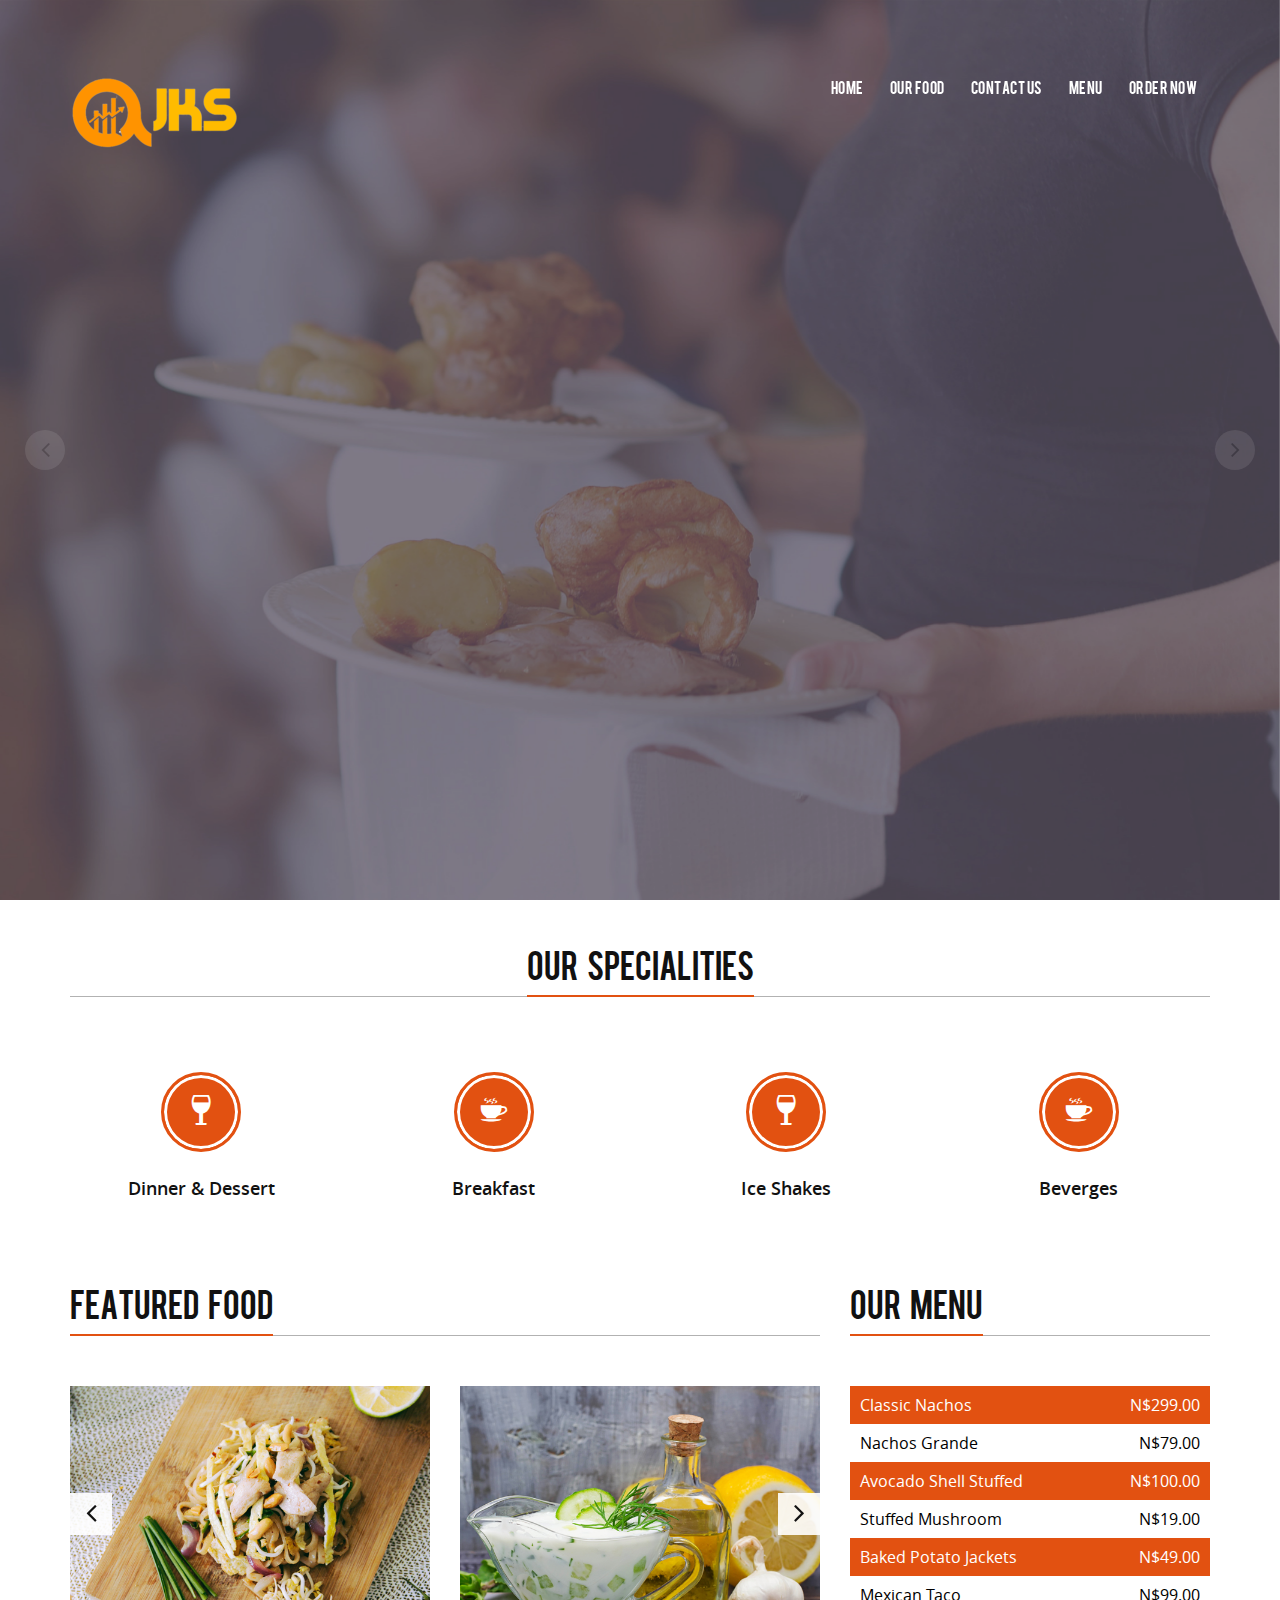
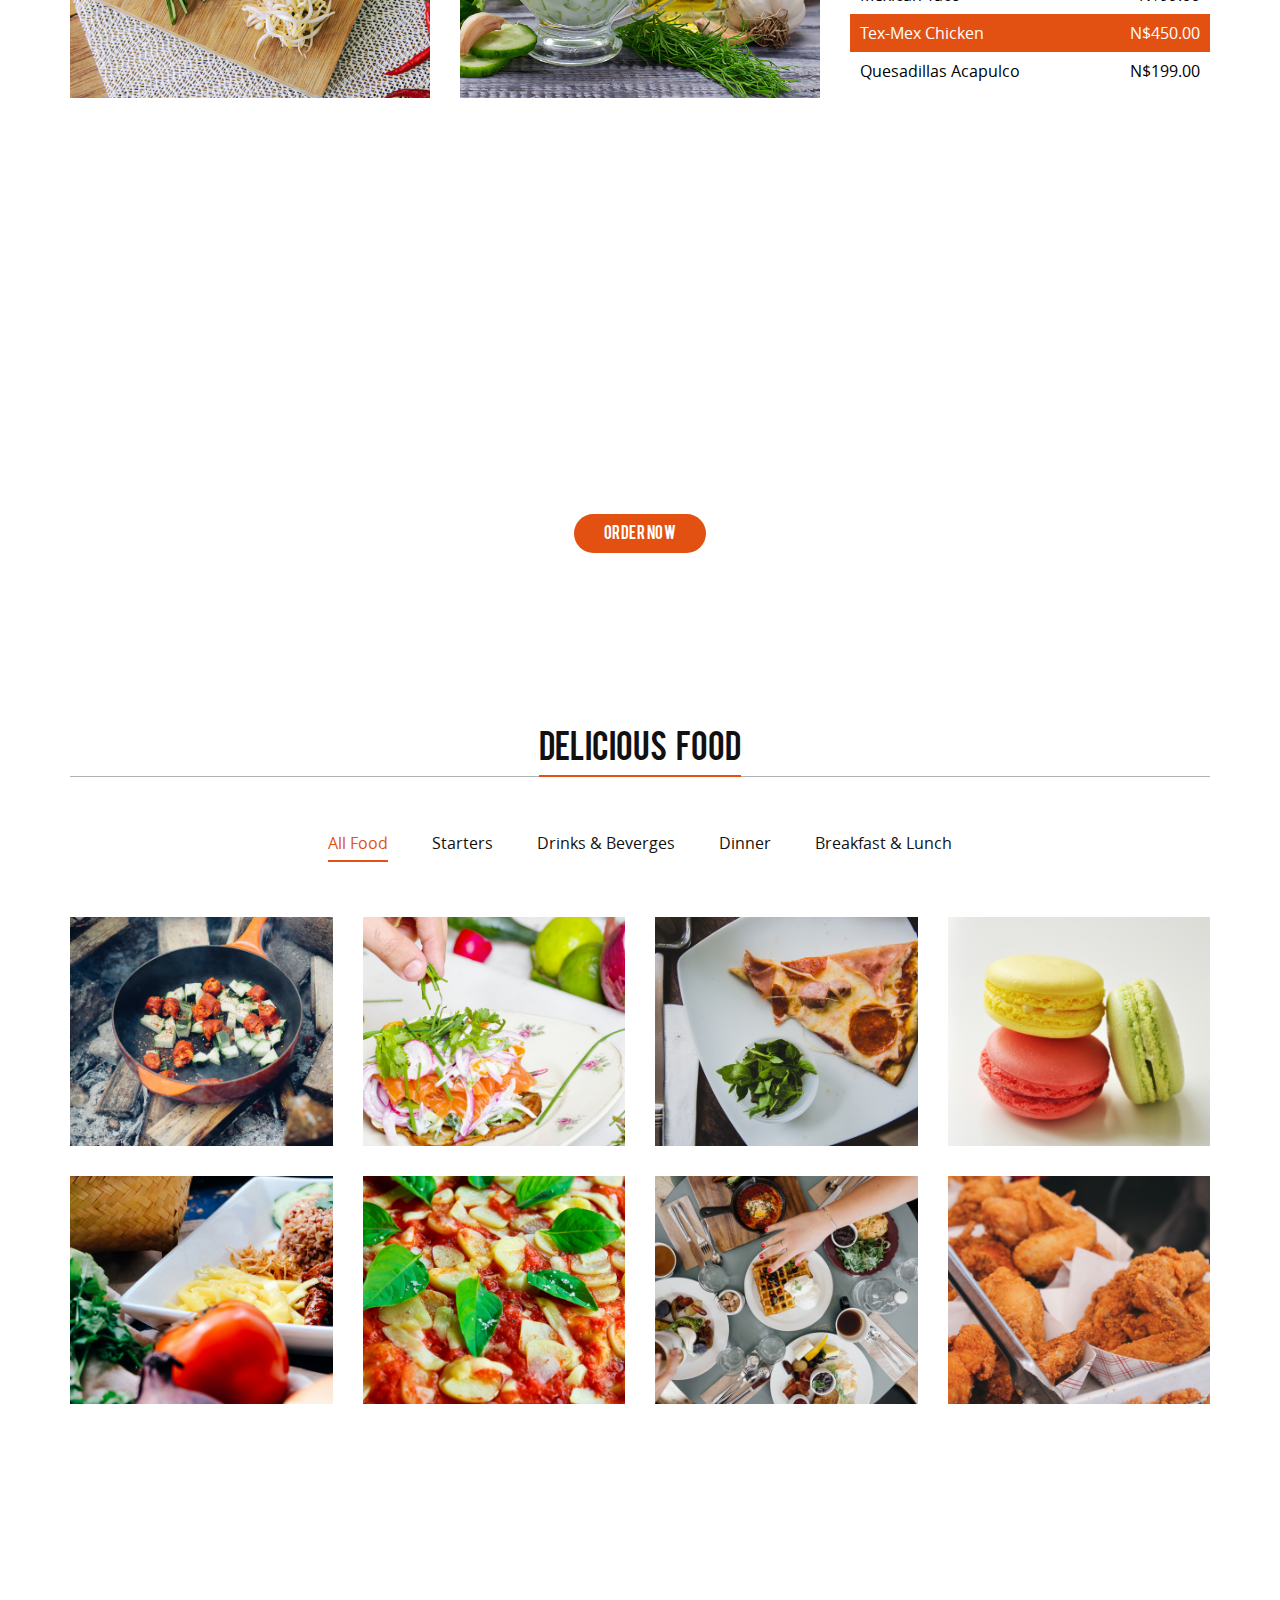
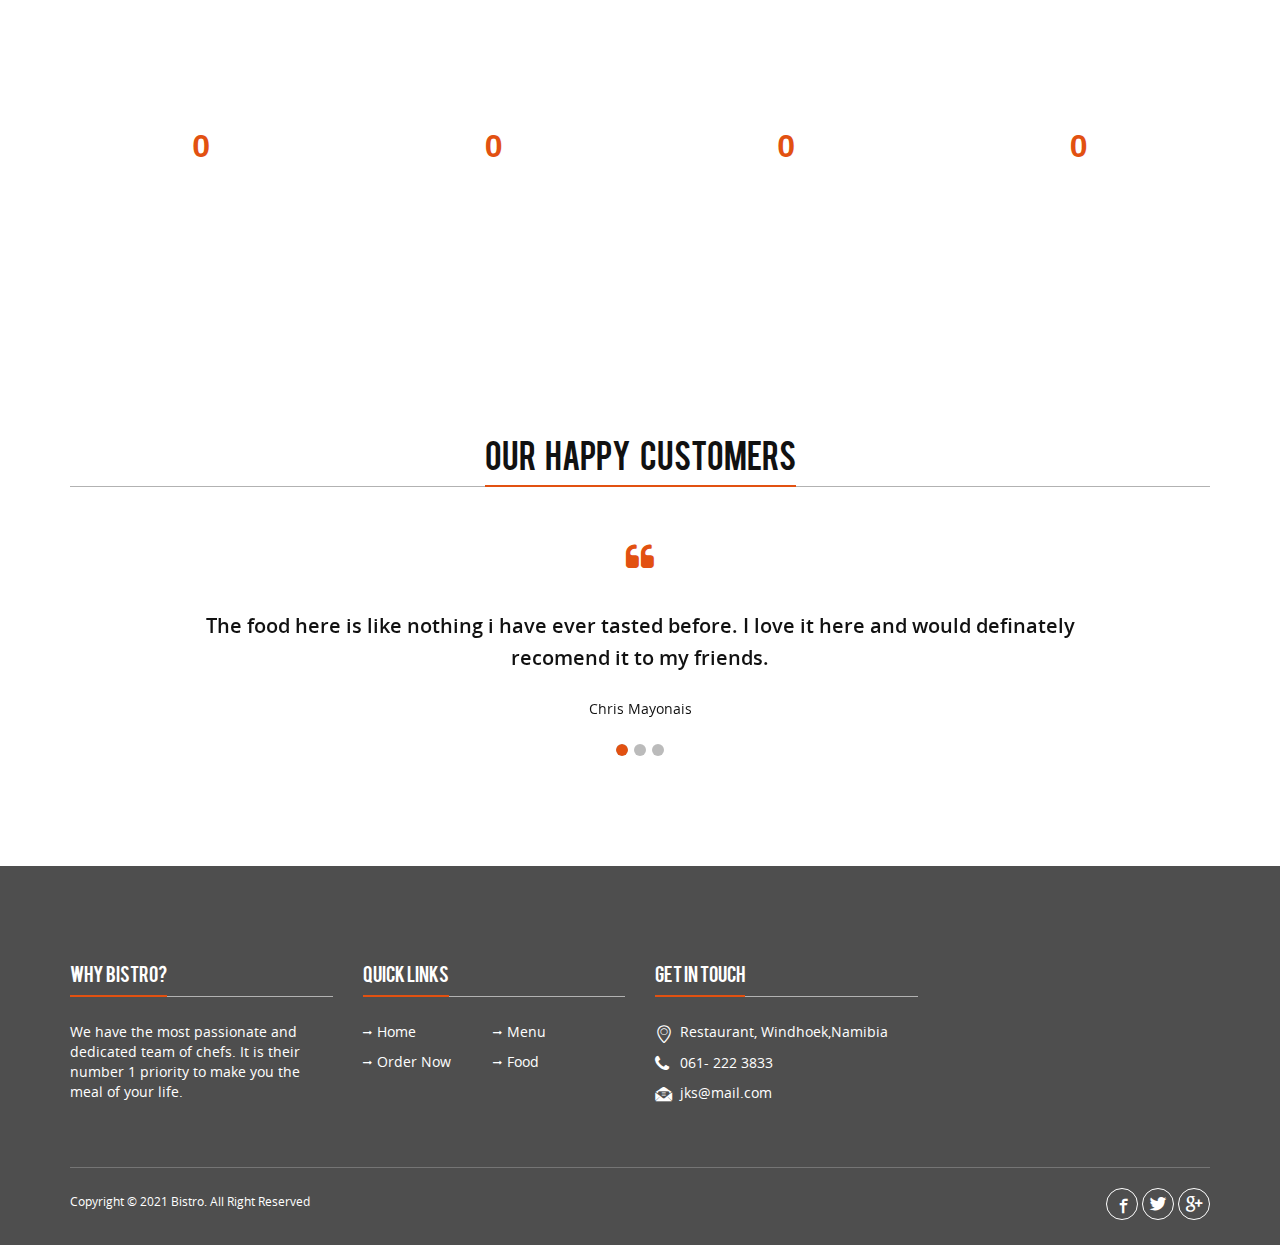
<file: index.html>
<!doctype html>
<html lang="en">
<head>
<meta charset="utf-8">
<meta http-equiv="X-UA-Compatible" content="IE=edge">
<meta name="viewport" content="width=device-width, initial-scale=1">
<title>Bistro</title>
<link rel="stylesheet" type="text/css" href="css/bootstrap.min.css">
<link rel="stylesheet" type="text/css" href="css/font-awesome.min.css">
<link rel="stylesheet" type="text/css" href="css/bistro-icons.css">
<link rel="stylesheet" type="text/css" href="css/animate.min.css">
<link rel="stylesheet" type="text/css" href="css/settings.css">
<link rel="stylesheet" type="text/css" href="css/navigation.css">
<link rel="stylesheet" type="text/css" href="css/owl.carousel.css">
<link rel="stylesheet" type="text/css" href="css/owl.transitions.css">
<link rel="stylesheet" type="text/css" href="css/jquery.fancybox.css">
<link rel="stylesheet" type="text/css" href="css/zerogrid.css">
<link rel="stylesheet" type="text/css" href="css/style.css">
<link rel="stylesheet" type="text/css" href="css/loader.css">
<link rel="shortcut icon" href="images/favicon.png">

<!--[if lt IE 9]>
    <script src="https://oss.maxcdn.com/html5shiv/3.7.2/html5shiv.min.js"></script>
    <script src="https://oss.maxcdn.com/respond/1.4.2/respond.min.js"></script>
<![endif]-->

</head>

<body>

<!--Loader-->
<div class="loader">
 <div class="spinner">
  <div class="double-bounce1"></div>
  <div class="double-bounce2"></div>
 </div>
</div>



<!--Header-->
<header id="main-navigation">
  <div id="navigation" data-spy="affix" data-offset-top="20">
    <div class="container">
      <div class="row">
      <div class="col-md-12">
        <nav class="navbar navbar-default">
          <div class="navbar-header">
            <button type="button" class="navbar-toggle collapsed" data-toggle="collapse" data-target="#fixed-collapse-navbar" aria-expanded="false"> 
            <span class="icon-bar top-bar"></span> <span class="icon-bar middle-bar"></span> <span class="icon-bar bottom-bar"></span> 
            </button>
              <a class="navbar-brand" href="index.html"><img src="images/logo.png" alt="logo" class="img-responsive"></a> 
         </div>
        
            <div id="fixed-collapse-navbar" class="navbar-collapse collapse navbar-right">
              <ul class="nav navbar-nav">
                <li>
                   <a href="index.html">Home</a>
                   
                </li>
                <li>
                  <a href="food.html">Our Food</a>
                </li>
                
                <li>
                  <a href="Contact Us.html">Contact Us</a>
                </li>
                <li>
                  <a href="menu.html">Menu</a>
                </li>
                <li>
                  <a href="./account/login.php">Order Now</a>
                </li>
              </ul>
            </div>
         </nav>
         </div>
       </div>
     </div>
  </div>
</header>
<!--END Header-->



<!-- REVOLUTION SLIDER -->			
<section class="rev_slider_wrapper">		
  <div id="rev_slider" class="rev_slider"  data-version="5.0">
    <ul>	
    <!-- SLIDE  -->
      <li data-transition="fade">
        <!-- MAIN IMAGE -->
        <img src="images/hom2-banner1.jpg" alt="" data-bgposition="center center" data-bgfit="cover">							
       <!-- LAYER NR. 1 -->
       <h1 class="tp-caption tp-resizeme text-center" 
                          data-x="center" data-hoffset="15"
                          data-y="170" 
                          data-transform_idle="o:1;"
                          data-transform_in="y:[-100%];z:0;rX:0deg;rY:0;rZ:0;sX:1;sY:1;skX:0;skY:0;s:1500;e:Power3.easeInOut;" 
                          data-transform_out="auto:auto;s:1000;e:Power3.easeInOut;" 
                          data-mask_in="x:0px;y:0px;s:inherit;e:inherit;" 
                          data-mask_out="x:0;y:0;s:inherit;e:inherit;" 
                          data-start="500" 
                          data-splitin="none" 
                          data-splitout="none" 
                          style="z-index: 6;">
                          <span class="small_title">Yes We Have</span> <br> The &nbsp; Best &nbsp;<span class="color"> Appetizers</span>
                       </h1>
								<!-- LAYER NR. 2 -->
                        <p class="tp-caption tp-resizeme text-center"
                          data-x="center" data-hoffset="15"
                          data-y="310" 
                          data-transform_idle="o:1;"
                          data-transform_in="y:[-100%];z:0;rX:0deg;rY:0;rZ:0;sX:1;sY:1;skX:0;skY:0;s:1500;e:Power3.easeInOut;" 
                          data-transform_out="auto:auto;s:1000;e:Power3.easeInOut;" 
                          data-mask_in="x:0px;y:0px;s:inherit;e:inherit;" 
                          data-mask_out="x:0;y:0;s:inherit;e:inherit;" 
                          data-start="800"
                          style="z-index: 9;">
                          
                        </p>
                        <div class="tp-caption fade tp-resizeme text-center"
                           data-x="center" data-hoffset="15"
                           data-y="380"
                           data-width = "full"  
                           data-transform_in="y:[-100%];z:0;rX:0deg;rY:0;rZ:0;sX:1;sY:1;skX:0;skY:0;s:1500;e:Power3.easeInOut;"
                           data-transform_out="auto:auto;s:1000;e:Power3.easeInOut;"  
                           data-mask_in="x:0px;y:0px;s:inherit;e:inherit;" 
                           data-mask_out="x:0;y:0;s:inherit;e:inherit;" 
                          data-start="1200"
                           style="z-index: 12;">
                       <a href="./account/login.php" class="btn-common btn-white page-scroll">Order Now</a>
                       </div>
      </li>

      <li data-transition="fade text-center">
        <img src="images/hom2-banner2.jpg"  alt="" data-bgposition="center center" data-bgfit="cover">	
       <h1 class="tp-caption tp-resizeme text-center" 
                          data-x="center" data-hoffset="15"
                          data-y="170" 
                          data-transform_idle="o:1;"
                          data-transform_in="y:[-100%];z:0;rX:0deg;rY:0;rZ:0;sX:1;sY:1;skX:0;skY:0;s:1500;e:Power3.easeInOut;" 
                          data-transform_out="auto:auto;s:1000;e:Power3.easeInOut;" 
                          data-mask_in="x:0px;y:0px;s:inherit;e:inherit;" 
                          data-mask_out="x:0;y:0;s:inherit;e:inherit;" 
                          data-start="500" 
                          data-splitin="none" 
                          data-splitout="none" 
                          style="z-index: 6;">
                          <span class="small_title">We Have</span> <br> The &nbsp; Best &nbsp;<span class="color">Chicken</span>
                       </h1>
								<!-- LAYER NR. 2 -->
                        <p class="tp-caption tp-resizeme text-center"
                          data-x="center" data-hoffset="15"
                          data-y="310" 
                          data-transform_idle="o:1;"
                          data-transform_in="y:[-100%];z:0;rX:0deg;rY:0;rZ:0;sX:1;sY:1;skX:0;skY:0;s:1500;e:Power3.easeInOut;" 
                          data-transform_out="auto:auto;s:1000;e:Power3.easeInOut;" 
                          data-mask_in="x:0px;y:0px;s:inherit;e:inherit;" 
                          data-mask_out="x:0;y:0;s:inherit;e:inherit;" 
                          data-start="800"
                          style="z-index: 9;">
                          
                        </p>
                        <div class="tp-caption fade tp-resizeme text-center"
                           data-x="center" data-hoffset="15"
                           data-y="380"
                           data-width = "full"  
                           data-transform_in="y:[-100%];z:0;rX:0deg;rY:0;rZ:0;sX:1;sY:1;skX:0;skY:0;s:1500;e:Power3.easeInOut;"
                           data-transform_out="auto:auto;s:1000;e:Power3.easeInOut;"  
                           data-mask_in="x:0px;y:0px;s:inherit;e:inherit;" 
                           data-mask_out="x:0;y:0;s:inherit;e:inherit;" 
                          data-start="1200"
                           style="z-index: 12;">
                       <a href="./account/login.php" class="btn-common btn-white page-scroll">Order Now</a>
                       </div>
      </li>
    </ul>				
  </div>
</section>
				
 <!-- END REVOLUTION SLIDER -->
						



<!--Features Section-->
<section class="feature_wrap padding-half" id="specialities">
  <div class="container">
    <div class="row">
     <div class="col-md-12 text-center">
        <h2 class="heading ">Our &nbsp; Specialities</h2>
        <hr class="heading_space">
      </div>
    </div>
    <div class="row">
      <div class="col-md-3 col-sm-6 feature text-center">
        <i class="icon-glass"></i>
        <h3><a href="services.html">Dinner &amp; Dessert</a></h3>
      </div>
      <div class="col-md-3 col-sm-6 feature text-center">
        <i class="icon-coffee"></i>
        <h3><a href="services.html">Breakfast</a></h3>
      </div>
      <div class="col-md-3 col-sm-6 feature text-center">
        <i class="icon-glass"></i>
        <h3><a href="services.html">Ice Shakes</a></h3>
      </div>
      <div class="col-md-3 col-sm-6 feature text-center">
        <i class="icon-coffee"></i>
        <h3><a href="services.html">Beverges</a></h3>
      </div>
    </div>
    
  </div>
</section>


<!--Services plus working hours-->
<section id="services" class="padding-bottom">
  <div class="container">
    <div class="row">
      <div class="col-md-8">
         <h2 class="heading">Featured &nbsp; Food</h2>
         <hr class="heading_space">
         <div class="slider_wrap">
        <div id="service-slider" class="owl-carousel">
          <div class="item">
            <div class="item_inner">
            <div class="image">
              <img src="images/food-1.jpg" alt="Services Image">
              <a  href="services.html"></a>
            </div>
              <h3><a href="services.html"></a></h3>
              
            </div>
          </div>
          <div class="item">
            <div class="item_inner">
              <div class="image">
              <img src="images/food-2.jpg" alt="Services Image">
              <a  href="services.html"></a>
              </div>
              <h3><a href="services.html"></a></h3>
              
            </div>
          </div>
          <div class="item">
            <div class="item_inner">
              <div class="image">
              <img src="images/food-3.jpg" alt="Services Image">
              <a  href="services.html"></a>
              </div>
              <h3><a href="services.html"></a></h3>
              <p></p>
            </div>
          </div>
          <div class="item">
            <div class="item_inner">
              <div class="image">
              <img src="images/food-4.jpg" alt="Services Image">
              <a  href="services.html"></a>
              </div>
              <h3><a href="services.html"></a></h3>
              <p></p>
            </div>
          </div>
        </div>
        </div>
      </div>
      <div class="col-md-4">
        <h2 class="heading">Our &nbsp; Menu</h2>
        <hr class="heading_space">
        <ul class="menu_widget">
          <li>Classic Nachos<span>N$299.00</span></li>
          <li>Nachos Grande<span>N$79.00</span></li>
          <li>Avocado Shell Stuffed<span>N$100.00</span></li>
          <li>Stuffed Mushroom<span>N$19.00</span></li>
          <li>Baked Potato Jackets<span>N$49.00</span></li>
          <li>Mexican Taco<span>N$99.00</span></li>
          <li>Tex-Mex Chicken<span>N$450.00</span></li>
          <li>Quesadillas Acapulco<span>N$199.00</span></li>
        </ul>
         
      </div>
    </div>
  </div>
</section>


<!-- image with content -->
<section class="info_section paralax">
  <div class="container">
    <div class="row">
      <div class="col-md-2"> </div>
      <div class="col-md-8">
         <div class="text-center">
         <h2 class="heading_space">HOT Deal of the Day</h2>
         <p class="heading_space detail"> Today there's a huge 25% discount on all drinks!!!!. Make sure to take full advantage of this ridiculous deal.</p>
         <a href="./account/login.php" class="btn-common-white page-scroll">Order Now</a>
         </div>          
      </div>
      <div class="col-md-2"></div>
    </div>
  </div>
</section>



<!-- Food Gallery -->
<section id="gallery" class="padding">
  <div class="container">
      <div class="row">
     <div class="col-md-12 text-center">
        <h2 class="heading ">Delicious &nbsp; Food</h2>
        <hr class="heading_space">
        <div class="work-filter">
          <ul class="text-center">
             <li><a href="javascript:;" data-filter="all" class="active filter">All Food</a></li>
             <li><a href="javascript:;" data-filter=".starters" class="filter">Starters</a></li>
             <li><a href="javascript:;" data-filter=".drinks" class="filter">Drinks & Beverges</a></li>
             <li><a href="javascript:;" data-filter=".dinner" class="filter"> Dinner</a></li>
             <li><a href="javascript:;" data-filter=".lunch" class="filter">Breakfast & Lunch</a></li>
          </ul>
        </div>
      </div>
    </div>
     <div class="row">
      <div class="zerogrid">
        <div class="wrap-container">
          <div class="wrap-content clearfix home-gallery">
            <div class="col-1-4 mix work-item drinks">
              <div class="wrap-col">
                <div class="item-container">
                  <div class="image">
                    <img src="images/gallery1.jpg" alt="cook"/>
                    <div class="overlay">
                        <a class="fancybox overlay-inner" href="images/gallery1.jpg" data-fancybox-group="gallery"><i class=" icon-eye6"></i></a>
                    </div>
                  </div> 
                </div>
              </div>
            </div>
            <div class="col-1-4 mix work-item starters">
              <div class="wrap-col">
                <div class="item-container">
                  <div class="image">
                    <img src="images/galler2.jpg" alt="cook"/>
                    <div class="overlay">
                        <a class="fancybox overlay-inner" href="images/galler2.jpg" data-fancybox-group="gallery"><i class=" icon-eye6"></i></a>
                    </div>
                  </div>
                </div>
              </div>
            </div>
            <div class="col-1-4 mix work-item dinner">
              <div class="wrap-col">
                <div class="item-container">
                  <div class="image">
                    <img src="images/gallery3.jpg" alt="cook"/>
                    <div class="overlay">
                        <a class="fancybox overlay-inner" href="images/gallery3.jpg" data-fancybox-group="gallery"><i class=" icon-eye6"></i></a>
                    </div>
                  </div>
                </div>
              </div>
            </div>
            <div class="col-1-4 mix work-item drinks">
              <div class="wrap-col">
                <div class="item-container">
                  <div class="image">
                    <img src="images/gallery4.jpg" alt="cook"/>
                    <div class="overlay">
                        <a class="fancybox overlay-inner" href="images/gallery4.jpg" data-fancybox-group="gallery"><i class=" icon-eye6"></i></a>
                    </div>
                  </div>
                </div>
              </div>
            </div>  
            <div class="col-1-4 mix work-item dinner">
              <div class="wrap-col">
                <div class="item-container">
                  <div class="image">
                    <img src="images/gallery5.jpg" alt="cook"/>
                    <div class="overlay">
                        <a class="fancybox overlay-inner" href="images/gallery5.jpg" data-fancybox-group="gallery"><i class=" icon-eye6"></i></a>
                    </div> 
                  </div>
                </div>
              </div>
            </div>
            <div class="col-1-4 mix work-item lunch">
              <div class="wrap-col">
                <div class="item-container">
                  <div class="image">
                    <img src="images/gallery6.jpg" alt="cook"/>
                    <div class="overlay">
                        <a class="fancybox overlay-inner" href="images/gallery6.jpg" data-fancybox-group="gallery"><i class=" icon-eye6"></i></a>
                    </div>
                  </div> 
                </div>
              </div>
            </div>
            <div class="col-1-4 mix work-item starters">
              <div class="wrap-col">
                <div class="item-container">
                  <div class="image">
                    <img src="images/gallery7.jpg" alt="cook"/>
                    <div class="overlay">
                        <a class="fancybox overlay-inner" href="images/gallery7.jpg" data-fancybox-group="gallery"><i class=" icon-eye6"></i></a>
                    </div>
                  </div> 
                </div>
              </div>
            </div>
            <div class="col-1-4 mix work-item starters">
              <div class="wrap-col">
                <div class="item-container">
                  <div class="image">
                    <img src="images/gallery8.jpg" alt="cook"/>
                    <div class="overlay">
                      <a class="fancybox overlay-inner" href="images/gallery8.jpg" data-fancybox-group="gallery"><i class=" icon-eye6"></i></a>
                    </div>
                  </div>
                </div>
              </div>
            </div>
          </div>
        </div>
       </div>
      </div>
  </div>
</section>




<!-- facts counter  -->
<section id="facts">
  <div class="container">
    <div class="row number-counters"> 
      <!-- first count item -->
      <div class="col-sm-3 col-xs-12 text-center wow fadeInDown" data-wow-duration="500ms" data-wow-delay="300ms">
        <div class="counters-item row">
        <i class="icon-smile"></i> 
        <h2><strong data-to="4680">0</strong></h2>
          <p>Happy Customers</p>
        </div>
      </div>
      <div class="col-sm-3 col-xs-12 text-center wow fadeInDown" data-wow-duration="500ms" data-wow-delay="600ms">
        <div class="counters-item  row"> 
        <i class="icon-food"></i>
        <h2><strong data-to="865">0</strong></h2>
          <p>Dishes Served</p>
        </div>
      </div>
      <div class="col-sm-3 col-xs-12 text-center wow fadeInDown" data-wow-duration="500ms" data-wow-delay="900ms">
        
        <div class="counters-item  row"> 
        <i class="icon-glass"></i>
        <h2><strong data-to="510">0</strong></h2>
          <p>Total Beverages</p>
        </div>
      </div>
      <div class="col-sm-3 col-xs-12 text-center wow fadeInDown" data-wow-duration="500ms" data-wow-delay="1200ms">
        <div class="counters-item  row"> 
        <i class="icon-coffee"></i>
        <h2><strong data-to="1350">0</strong></h2>
          <p>Cup of coffees</p>
        </div>
      </div>
    </div>  
  </div>
</section>



<!-- testinomial -->
<section id="testinomial" class="padding">
  <div class="container">
  
  <div class="row">
      <div class="col-md-12 text-center">
      <h2 class="heading">Our &nbsp; happy &nbsp; Customers</h2>
      <hr class="heading_space">
      </div>
    </div>
  
    <div class="row">
      <div class="col-md-12">
      <div id="testinomial-slider" class="owl-carousel text-center">
        <div class="item">
          <h3>The food here is like nothing i have ever tasted before. I love it here and would definately recomend it to my friends.</h3>
          <p>Chris Mayonais</p>
        </div>
        <div class="item">
          <h3>5 stars! Fast, fresh, and fabulous. Never disappoints!</h3>
          <p>Alex Job</p>
        </div>
        <div class="item">
          <h3>Amazing service! Quick delivery, delicious food, and excellent customer support.</h3>
          <p>Chloe Longnails</p>
        </div>
       </div>
      </div>
    </div>
  </div>
</section>


<!--Footer-->
<footer class="padding-top bg_black">
  <div class="container">
    <div class="row">
      <div class="col-md-3 col-sm-6 footer_column">
        <h4 class="heading">Why Bistro?</h4>
        <hr class="half_space">
        <p class="half_space">We have the most passionate and dedicated team of chefs. It is their number 1 priority to make you the meal of your life.</p>
        
      </div>
      <div class="col-md-3 col-sm-6 footer_column">
        <h4 class="heading">Quick Links</h4>
        <hr class="half_space">
        <ul class="widget_links">
          <li><a href="index.html">Home</a></li>
          <li><a href="menu.html">Menu</a></li>
          <li><a href="./account/login.php">Order Now</a></li>
          <li><a href="food.html">Food</a></li>
        </ul>
      </div>
      <div class="col-md-3 col-sm-6 footer_column">
        <h4 class="heading">Get in Touch</h4>
        <hr class="half_space">
        
        <p class="address"><i class="icon-location"></i>Restaurant, Windhoek,Namibia</p>
        <p class="address"><i class="fa fa-phone"></i>061- 222 3833</p>
        <p class="address"><i class="icon-dollar"></i><a href="mailto:hello@website.com">jks@mail.com</a></p>
      </div> 
    </div>
    <div class="row">
     <div class="col-md-12">
        <div class="copyright clearfix">
          <p>Copyright &copy; 2021 Bistro. All Right Reserved</p>
          <ul class="social_icon">
               <li><a href="#" class="facebook"><i class="icon-facebook5"></i></a></li>
               <li><a href="#" class="twitter"><i class="icon-twitter4"></i></a></li>
               <li><a href="#" class="google"><i class="icon-google"></i></a></li>
              </ul>
        </div>
      </div>
    </div>
  </div>
</footer>

<a href="#" id="back-top"><i class="fa fa-angle-up fa-2x"></i></a>

<script src="js/jquery-2.2.3.js" type="text/javascript"></script>
<script src="js/bootstrap.min.js" type="text/javascript"></script>
<script src="js/jquery.themepunch.tools.min.js"></script>
<script src="js/jquery.themepunch.revolution.min.js"></script>
<script src="js/revolution.extension.layeranimation.min.js"></script>
<script src="js/revolution.extension.navigation.min.js"></script>
<script src="js/revolution.extension.parallax.min.js"></script>
<script src="js/revolution.extension.slideanims.min.js"></script>
<script src="js/revolution.extension.video.min.js"></script>
<script src="js/slider.js" type="text/javascript"></script>
<script src="js/owl.carousel.min.js" type="text/javascript"></script>
<script src="js/jquery.parallax-1.1.3.js"></script>
<script src="js/jquery.mixitup.min.js"></script>
<script src="js/jquery-countTo.js"></script>
<script src="js/jquery.appear.js"></script>  
<script src="js/jquery.fancybox.js"></script>
<script src="js/functions.js" type="text/javascript"></script>
 
</body>
</html>
</file>
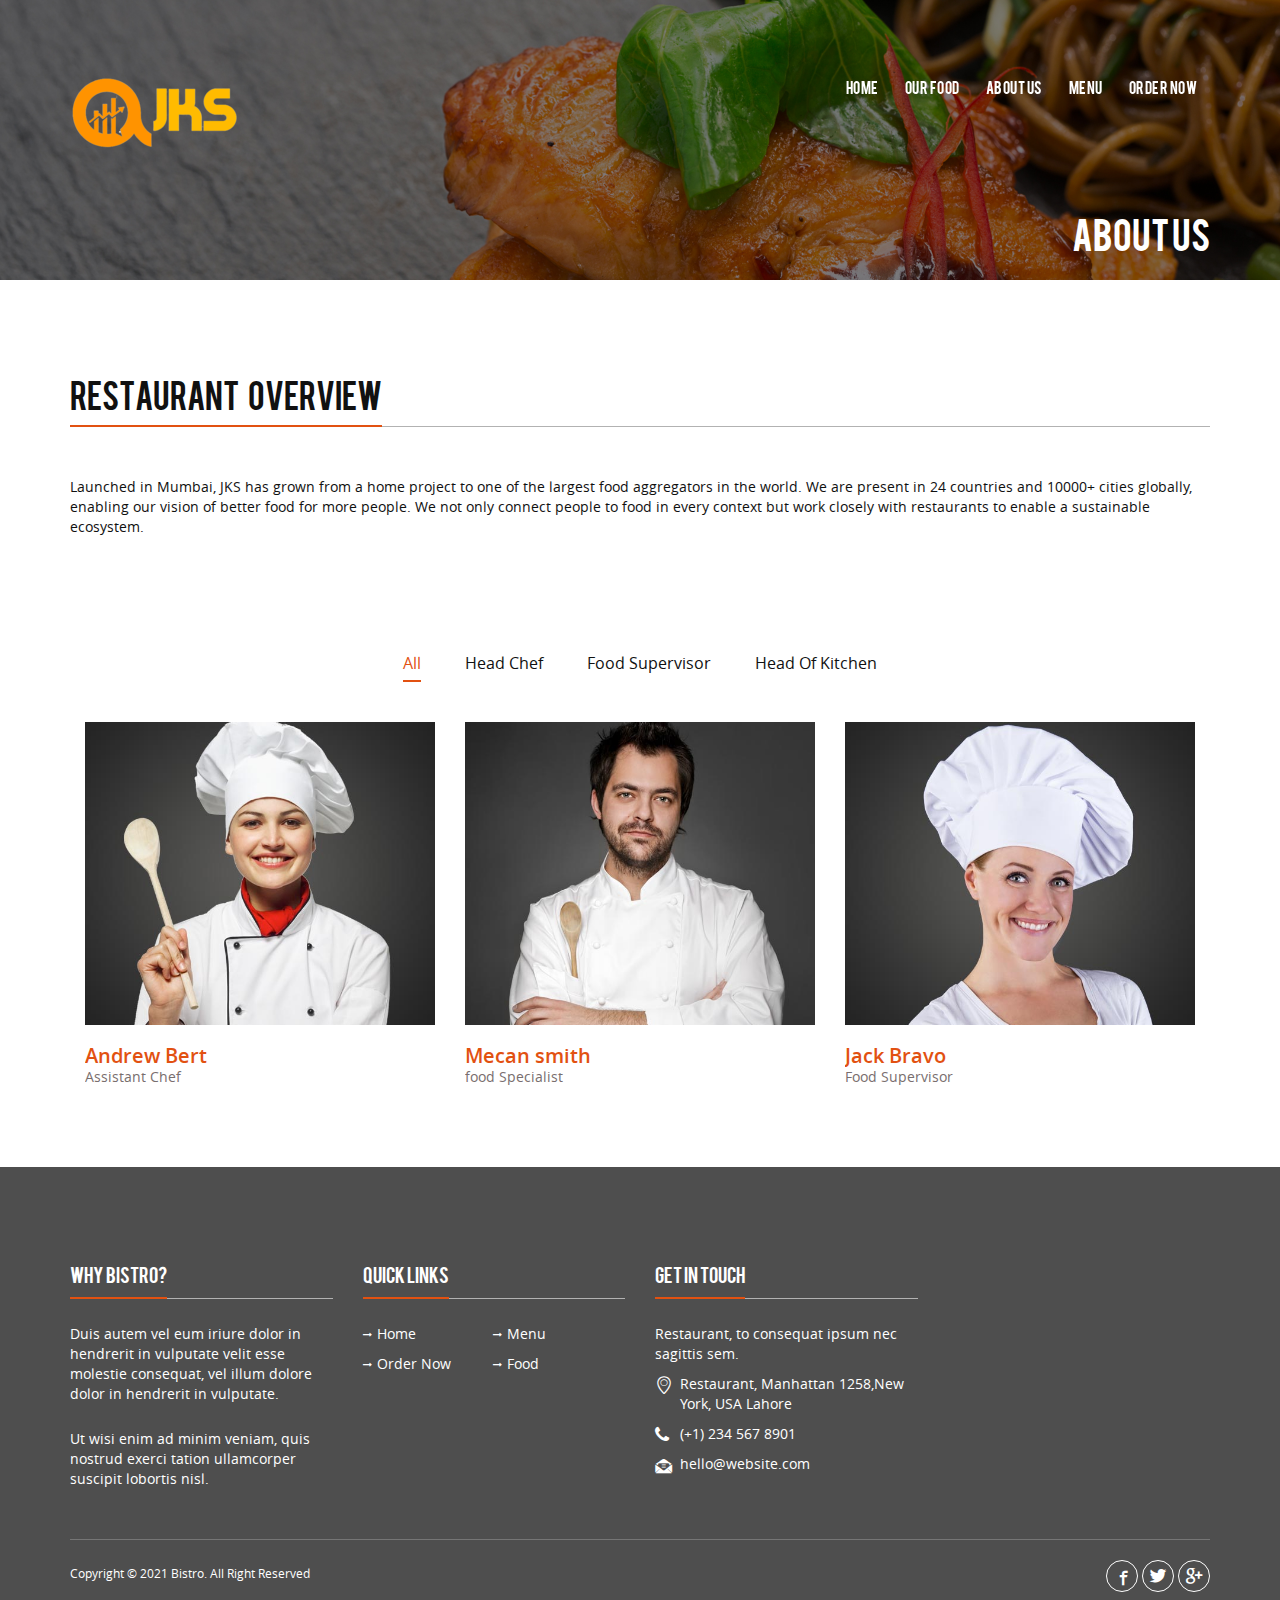
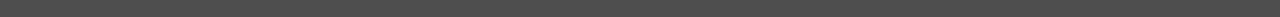
<file: about.html>
<!doctype html>
<html lang="en">
<head>
<meta charset="utf-8">
<meta http-equiv="X-UA-Compatible" content="IE=edge">
<meta name="viewport" content="width=device-width, initial-scale=1">
<title>JKS | About Us</title>
<link rel="stylesheet" type="text/css" href="css/bootstrap.min.css">
<link rel="stylesheet" type="text/css" href="css/font-awesome.min.css">
<link rel="stylesheet" type="text/css" href="css/bistro-icons.css">
<link rel="stylesheet" type="text/css" href="css/settings.css">
<link rel="stylesheet" type="text/css" href="css/owl.carousel.css">
<link rel="stylesheet" type="text/css" href="css/owl.transitions.css">
<link rel="stylesheet" type="text/css" href="css/jquery.fancybox.css">
<link rel="stylesheet" type="text/css" href="css/zerogrid.css">
<link rel="stylesheet" type="text/css" href="css/style.css">
<link rel="stylesheet" type="text/css" href="css/loader.css">
<link rel="shortcut icon" href="images/favicon.png">

<!--[if lt IE 9]>
    <script src="https://oss.maxcdn.com/html5shiv/3.7.2/html5shiv.min.js"></script>
    <script src="https://oss.maxcdn.com/respond/1.4.2/respond.min.js"></script>
<![endif]-->
</head>

<body>

<!--Loader-->
<div class="loader"> 
   <div class="cssload-container">
     <div class="cssload-circle"></div>
     <div class="cssload-circle"></div>
   </div>
</div>

<!--Header-->
<header id="main-navigation">
  <div id="navigation" data-spy="affix" data-offset-top="20">
    <div class="container">
      <div class="row">
      <div class="col-md-12">
        <nav class="navbar navbar-default">
          <div class="navbar-header">
            <button type="button" class="navbar-toggle collapsed" data-toggle="collapse" data-target="#fixed-collapse-navbar" aria-expanded="false"> 
            <span class="icon-bar top-bar"></span> <span class="icon-bar middle-bar"></span> <span class="icon-bar bottom-bar"></span> 
            </button>
           <a class="navbar-brand" href="index.html"><img src="images/logo.png" alt="logo" class="img-responsive"></a> 
         </div>
        
            <div id="fixed-collapse-navbar" class="navbar-collapse collapse navbar-right">
              <ul class="nav navbar-nav">
                <li>
                   <a href="index.html">Home</a>
                   
                </li>
                <li>
                  <a href="food.html">Our Food</a>
                </li>
                    <li>
                      <a href="about.html">About Us</a>
                    </li>
                    <li>
                      <a href="menu.html">Menu</a>
                    </li>
                  
                <li><a href="./account/register.php">Order Now</a></li>
                
              </ul>
            </div>
         </nav>
         </div>
       </div>
     </div>
  </div>
</header>

<!--Page header & Title-->
<section id="page_header">
<div class="page_title">
  <div class="container">
    <div class="row">
      <div class="col-md-12">
         <h2 class="title">About Us</h2>
         <p></p>
      </div>
    </div>
  </div>
</div>  
</section>

<section id="overview" class="padding-top">
  <div class="container">
    <div class="row">
      <div class="col-sm-12">
         <h2 class="heading">Restaurant &nbsp; Overview</h2>
         <hr class="heading_space">
         <p>Launched in Mumbai, JKS has grown from a home project to one of the largest food aggregators in the world. We are present in 24 countries and 10000+ cities globally, enabling our vision of better food for more people. We not only connect people to food in every context but work closely with restaurants to enable a sustainable ecosystem.</p>
      </div>
    </div>
  </div>
</section>




<section id="gallery" class="padding-top">
  <div class="container">
    <div class="row">
      <div class="col-md-12">
        <div class="work-filter">
          <ul class="text-center">
             <li><a href="javascript:;" data-filter="all" class="active filter">All</a></li>
             <li><a href="javascript:;" data-filter=".hod" class="filter">Head Chef</a></li>
             <li><a href="javascript:;" data-filter=".food" class="filter">Food Supervisor</a></li>
             <li><a href="javascript:;" data-filter=".kitchen" class="filter">Head Of Kitchen</a></li>
          </ul>
        </div>
      </div>
    </div>
    <div class="col-md-12">
      <div class="row">
      <div class="zerogrid">
        <div class="wrap-container">
          <div class="wrap-content clearfix">
            <div class="col-1-3 mix work-item hod heading_space">
              <div class="wrap-col">
                <div class="item-container">
                  <div class="image">
                    <img src="images/our-cheffs1.jpg" alt="cook"/>
                    <div class="overlay">
                      <div class="overlay-inner">
                        <ul class="social_icon">
                        <li><a href="#" class="facebook"><i class="icon-facebook5"></i></a></li>
                        <li><a href="#" class="twitter"><i class="icon-twitter4"></i></a></li>
                        <li><a href="#" class="google"><i class="icon-google"></i></a></li>
                        </ul>
                      </div>
                    </div>
                  </div> 
                  <div class="gallery_content text-left">
                    <h3> Andrew Bert</h3>
                    <small>Assistant Chef</small>
                    <p></p>
                  </div>
                </div>
              </div>
            </div>
            <div class="col-1-3 mix work-item food heading_space">
              <div class="wrap-col">
                <div class="item-container">
                  <div class="image">
                    <img src="images/our-cheffs2.jpg" alt="cook"/>
                    <div class="overlay">
                      <div class="overlay-inner">
                        <ul class="social_icon">
                          <li><a href="#" class="facebook"><i class="icon-facebook5"></i></a></li>
                          <li><a href="#" class="twitter"><i class="icon-twitter4"></i></a></li>
                          <li><a href="#" class="google"><i class="icon-google"></i></a></li>
                        </ul>
                      </div>
                    </div>
                  </div>
                  <div class="gallery_content text-left">
                    <h3> Mecan smith</h3>
                    <small>food Specialist</small>
                    <p></p>
                  </div> 
                </div>
              </div>
            </div>
            <div class="col-1-3 mix work-item kitchen heading_space">
              <div class="wrap-col">
                <div class="item-container">
                  <div class="image">
                    <img src="images/our-cheffs3.jpg" alt="cook"/>
                    <div class="overlay">
                      <div class="overlay-inner">
                        <ul class="social_icon">
                          <li><a href="#" class="facebook"><i class="icon-facebook5"></i></a></li>
                          <li><a href="#" class="twitter"><i class="icon-twitter4"></i></a></li>
                          <li><a href="#" class="google"><i class="icon-google"></i></a></li>
                        </ul>
                      </div>
                    </div>
                  </div>
                  <div class="gallery_content text-left">
                    <h3> Jack Bravo</h3>
                    <small>Food Supervisor</small>
                    <p></p>
                  </div> 
                </div>
              </div>
            </div>
            
          </div>
        </div>
       </div>
      </div>
    </div>
  </div>
</section>




<!--Footer-->
<footer class="padding-top bg_black">
  <div class="container">
    <div class="row">
      <div class="col-md-3 col-sm-6 footer_column">
        <h4 class="heading">Why Bistro?</h4>
        <hr class="half_space">
        <p class="half_space">Duis autem vel eum iriure dolor in hendrerit in vulputate velit esse molestie consequat, vel illum dolore dolor in hendrerit in vulputate.</p>
        <p>Ut wisi enim ad minim veniam, quis nostrud exerci tation ullamcorper suscipit lobortis nisl.</p>
      </div>
      <div class="col-md-3 col-sm-6 footer_column">
        <h4 class="heading">Quick Links</h4>
        <hr class="half_space">
        <ul class="widget_links">
          <li><a href="index.html">Home</a></li>
          <li><a href="menu.html">Menu</a></li>
          <li><a href="./account/login.php">Order Now</a></li>
          <li><a href="food.html">Food</a></li>
        </ul>
      </div>
      <div class="col-md-3 col-sm-6 footer_column">
        <h4 class="heading">Get in Touch</h4>
        <hr class="half_space">
        <p>Restaurant, to consequat ipsum nec sagittis sem.</p>
        <p class="address"><i class="icon-location"></i>Restaurant, Manhattan 1258,New York, USA Lahore</p>
        <p class="address"><i class="fa fa-phone"></i>(+1) 234 567 8901</p>
        <p class="address"><i class="icon-dollar"></i><a href="mailto:hello@website.com">hello@website.com</a></p>
      </div> 
    </div>
    <div class="row">
     <div class="col-md-12">
        <div class="copyright clearfix">
          <p>Copyright &copy; 2021 Bistro. All Right Reserved</p>
          <ul class="social_icon">
               <li><a href="#" class="facebook"><i class="icon-facebook5"></i></a></li>
               <li><a href="#" class="twitter"><i class="icon-twitter4"></i></a></li>
               <li><a href="#" class="google"><i class="icon-google"></i></a></li>
              </ul>
        </div>
      </div>
    </div>
  </div>
</footer>

<a href="#" id="back-top"><i class="fa fa-angle-up fa-2x"></i></a>

<script src="js/jquery-2.2.3.js" type="text/javascript"></script>
<script src="js/bootstrap.min.js" type="text/javascript"></script>
<script src="js/jquery.parallax-1.1.3.js"></script>
<script src="js/jquery.appear.js"></script>  
<script src="js/jquery-countTo.js"></script>
<script src="js/owl.carousel.min.js" type="text/javascript"></script>
<script src="js/jquery.fancybox.js"></script>
<script src="js/jquery.mixitup.min.js"></script>
<script src="js/functions.js" type="text/javascript"></script>
</body>
</html>
</file>
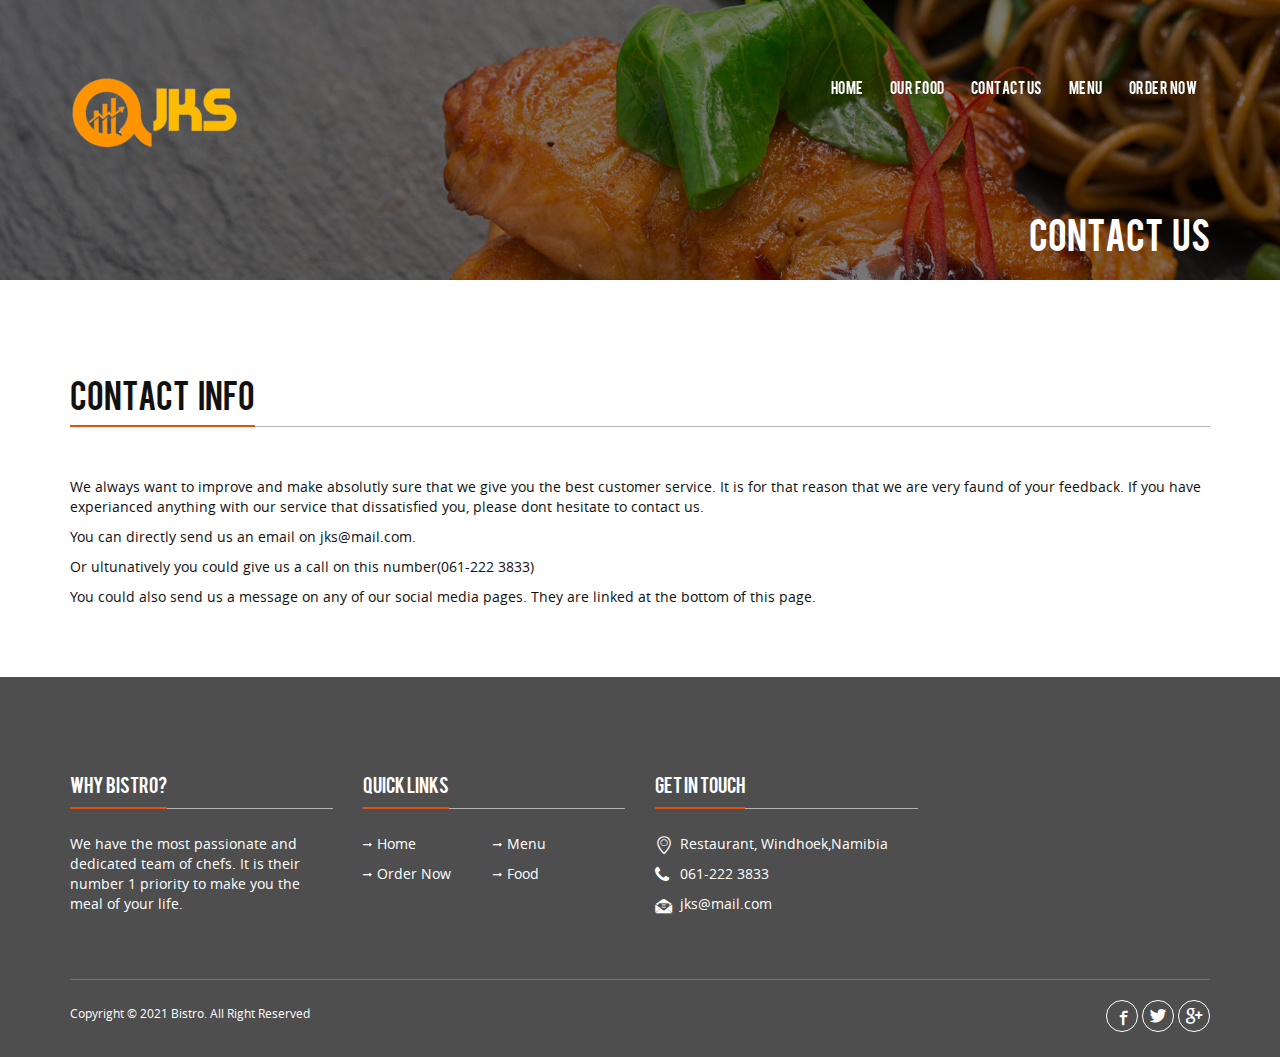
<file: Contact Us.html>
<!doctype html>
<html lang="en">
<head>
<meta charset="utf-8">
<meta http-equiv="X-UA-Compatible" content="IE=edge">
<meta name="viewport" content="width=device-width, initial-scale=1">
<title>JKS | Contact Us</title>
<link rel="stylesheet" type="text/css" href="css/bootstrap.min.css">
<link rel="stylesheet" type="text/css" href="css/font-awesome.min.css">
<link rel="stylesheet" type="text/css" href="css/bistro-icons.css">
<link rel="stylesheet" type="text/css" href="css/settings.css">
<link rel="stylesheet" type="text/css" href="css/owl.carousel.css">
<link rel="stylesheet" type="text/css" href="css/owl.transitions.css">
<link rel="stylesheet" type="text/css" href="css/jquery.fancybox.css">
<link rel="stylesheet" type="text/css" href="css/zerogrid.css">
<link rel="stylesheet" type="text/css" href="css/style.css">
<link rel="stylesheet" type="text/css" href="css/loader.css">
<link rel="shortcut icon" href="images/favicon.png">

<!--[if lt IE 9]>
    <script src="https://oss.maxcdn.com/html5shiv/3.7.2/html5shiv.min.js"></script>
    <script src="https://oss.maxcdn.com/respond/1.4.2/respond.min.js"></script>
<![endif]-->
</head>

<body>

<!--Loader-->
<div class="loader"> 
   <div class="cssload-container">
     <div class="cssload-circle"></div>
     <div class="cssload-circle"></div>
   </div>
</div>

<!--Header-->
<header id="main-navigation">
  <div id="navigation" data-spy="affix" data-offset-top="20">
    <div class="container">
      <div class="row">
      <div class="col-md-12">
        <nav class="navbar navbar-default">
          <div class="navbar-header">
            <button type="button" class="navbar-toggle collapsed" data-toggle="collapse" data-target="#fixed-collapse-navbar" aria-expanded="false"> 
            <span class="icon-bar top-bar"></span> <span class="icon-bar middle-bar"></span> <span class="icon-bar bottom-bar"></span> 
            </button>
           <a class="navbar-brand" href="index.html"><img src="images/logo.png" alt="logo" class="img-responsive"></a> 
         </div>
        
            <div id="fixed-collapse-navbar" class="navbar-collapse collapse navbar-right">
              <ul class="nav navbar-nav">
                <li>
                   <a href="index.html">Home</a>
                   
                </li>
                <li>
                  <a href="food.html">Our Food</a>
                </li>
                    <li>
                      <a href="Contact Us.html">Contact Us</a>
                    </li>
                    <li>
                      <a href="menu.html">Menu</a>
                    </li>
                  
                <li><a href="./account/register.php">Order Now</a></li>
                
              </ul>
            </div>
         </nav>
         </div>
       </div>
     </div>
  </div>
</header>

<!--Page header & Title-->
<section id="page_header">
<div class="page_title">
  <div class="container">
    <div class="row">
      <div class="col-md-12">
         <h2 class="title">Contact &nbsp; Us</h2>
         
      </div>
    </div>
  </div>
</div>  
</section>

<section id="overview" class="padding-top">
  <div class="container">
    <div class="row">
      <div class="col-sm-12">
         <h2 class="heading">Contact &nbsp; Info</h2>
         <hr class="heading_space">
         <p>We always want to improve and make absolutly sure that we give you the best customer service. It is for that reason that we are very faund of your feedback. If you have experianced anything with our service that dissatisfied you, please dont hesitate to contact us.</p>
         <p> You can directly send us an email on jks@mail.com.</p>
         <p>Or ultunatively you could give us a call on this number(061-222 3833)</p>
         <p>You could also send us a message on any of our social media pages. They are linked at the bottom of this page.</p>
      </div>
    </div>
  </div>
  <br> <br> <br>
</section>








<!--Footer-->
<footer class="padding-top bg_black">
  <div class="container">
    <div class="row">
      <div class="col-md-3 col-sm-6 footer_column">
        <h4 class="heading">Why Bistro?</h4>
        <hr class="half_space">
        <p class="half_space">We have the most passionate and dedicated team of chefs. It is their number 1 priority to make you the meal of your life.</p>
        
      </div>
      <div class="col-md-3 col-sm-6 footer_column">
        <h4 class="heading">Quick Links</h4>
        <hr class="half_space">
        <ul class="widget_links">
          <li><a href="index.html">Home</a></li>
          <li><a href="menu.html">Menu</a></li>
          <li><a href="./account/login.php">Order Now</a></li>
          <li><a href="food.html">Food</a></li>
        </ul>
      </div>
      <div class="col-md-3 col-sm-6 footer_column">
        <h4 class="heading">Get in Touch</h4>
        <hr class="half_space">
        
        <p class="address"><i class="icon-location"></i>Restaurant, Windhoek,Namibia</p>
        <p class="address"><i class="fa fa-phone"></i>061-222 3833</p>
        <p class="address"><i class="icon-dollar"></i><a href="mailto:hello@website.com">jks@mail.com</a></p>
      </div> 
    </div>
    <div class="row">
     <div class="col-md-12">
        <div class="copyright clearfix">
          <p>Copyright &copy; 2021 Bistro. All Right Reserved</p>
          <ul class="social_icon">
               <li><a href="#" class="facebook"><i class="icon-facebook5"></i></a></li>
               <li><a href="#" class="twitter"><i class="icon-twitter4"></i></a></li>
               <li><a href="#" class="google"><i class="icon-google"></i></a></li>
              </ul>
        </div>
      </div>
    </div>
  </div>
</footer>

<a href="#" id="back-top"><i class="fa fa-angle-up fa-2x"></i></a>

<script src="js/jquery-2.2.3.js" type="text/javascript"></script>
<script src="js/bootstrap.min.js" type="text/javascript"></script>
<script src="js/jquery.parallax-1.1.3.js"></script>
<script src="js/jquery.appear.js"></script>  
<script src="js/jquery-countTo.js"></script>
<script src="js/owl.carousel.min.js" type="text/javascript"></script>
<script src="js/jquery.fancybox.js"></script>
<script src="js/jquery.mixitup.min.js"></script>
<script src="js/functions.js" type="text/javascript"></script>
</body>
</html>
</file>
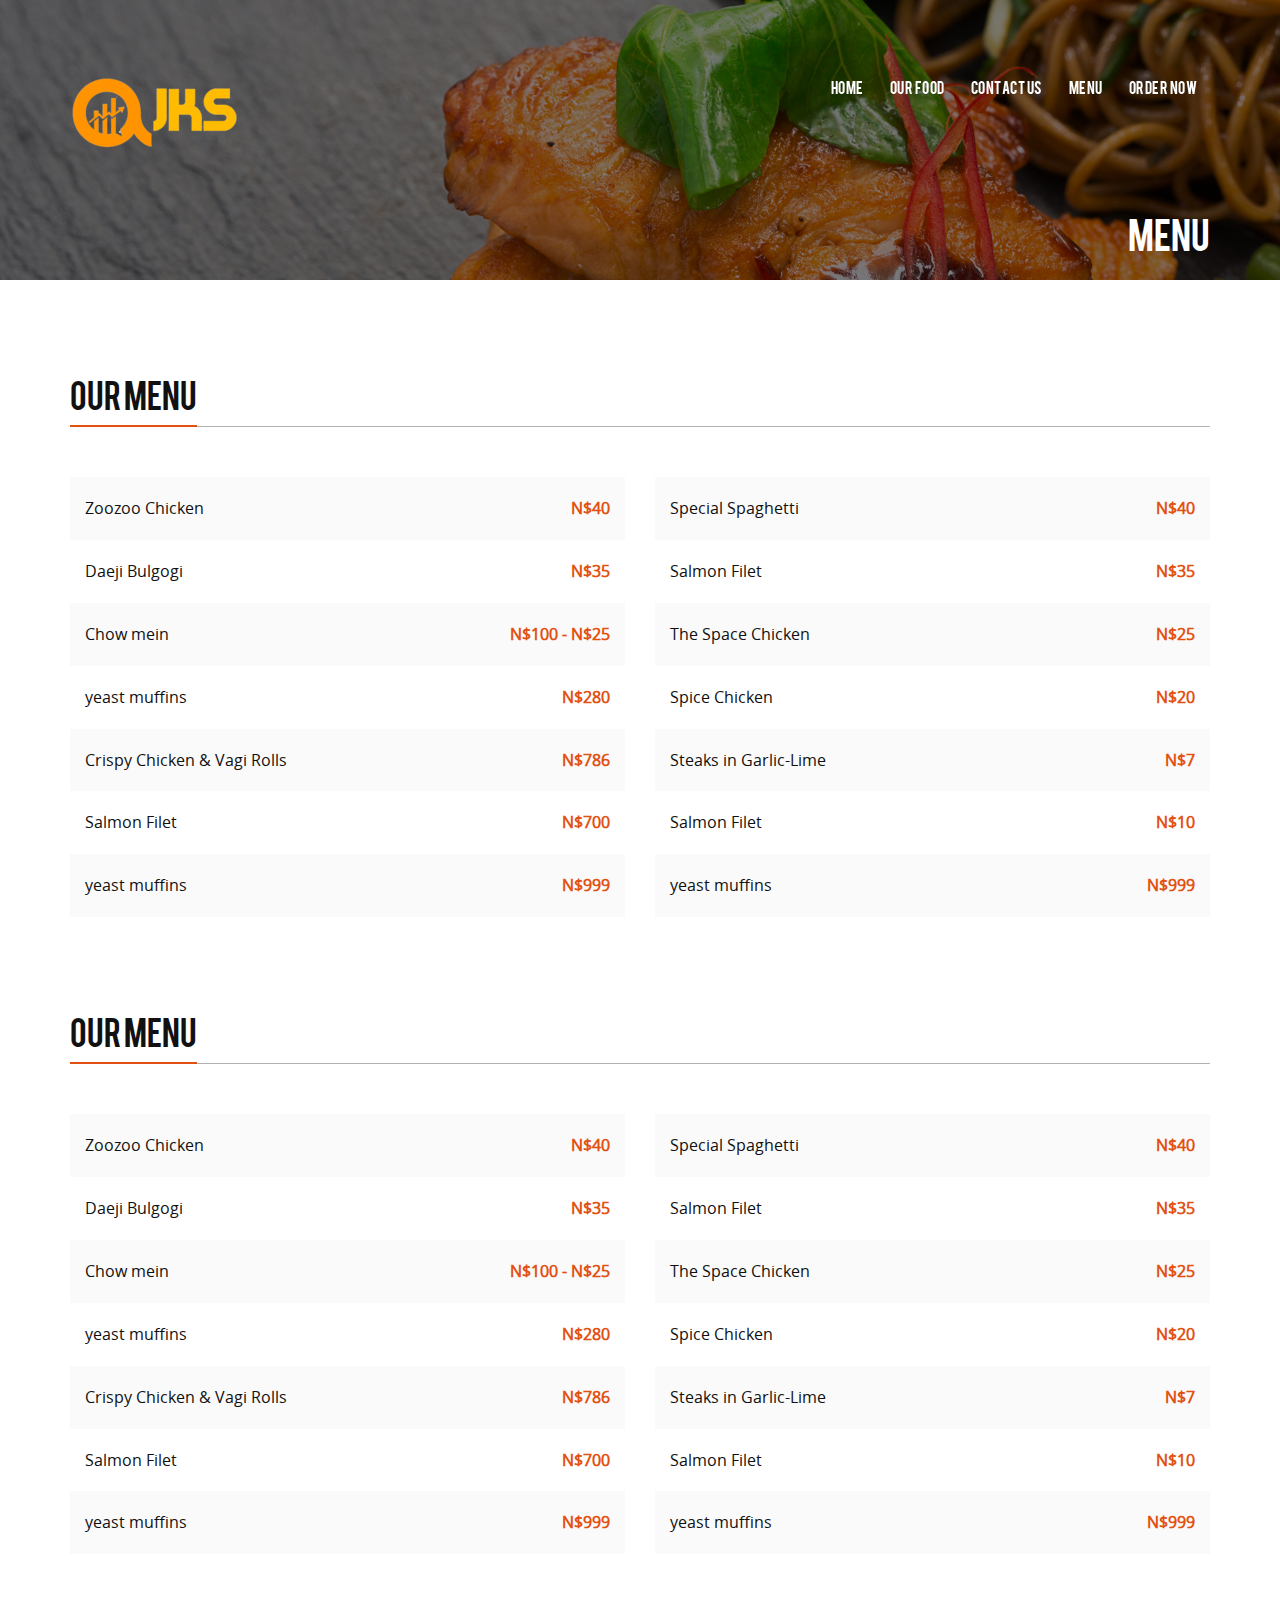
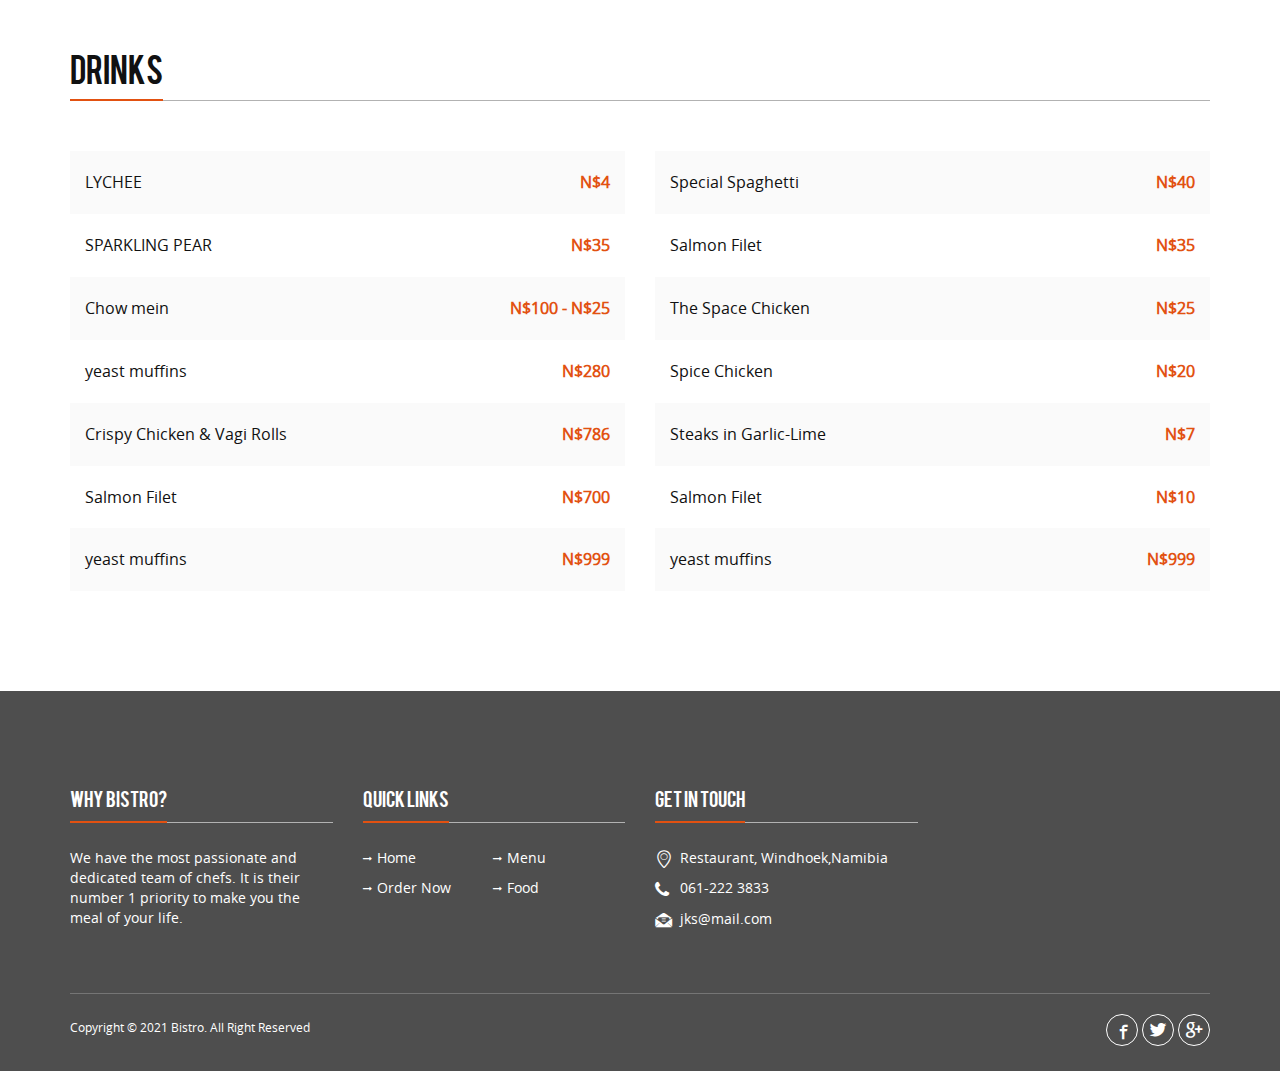
<file: menu.html>
<!doctype html>
<html lang="en">
<head>
<meta charset="utf-8">
<meta http-equiv="X-UA-Compatible" content="IE=edge">
<meta name="viewport" content="width=device-width, initial-scale=1">
<title>Bistro | Menu</title>
<link rel="stylesheet" type="text/css" href="css/bootstrap.min.css">
<link rel="stylesheet" type="text/css" href="css/font-awesome.min.css">
<link rel="stylesheet" type="text/css" href="css/bistro-icons.css">
<link rel="stylesheet" type="text/css" href="css/animate.min.css">
<link rel="stylesheet" type="text/css" href="css/settings.css">
<link rel="stylesheet" type="text/css" href="css/owl.carousel.css">
<link rel="stylesheet" type="text/css" href="css/owl.transitions.css">
<link rel="stylesheet" type="text/css" href="css/style.css">
<link rel="stylesheet" type="text/css" href="css/loader.css">
<link rel="shortcut icon" href="images/favicon.png">
<!--[if lt IE 9]>
    <script src="https://oss.maxcdn.com/html5shiv/3.7.2/html5shiv.min.js"></script>
    <script src="https://oss.maxcdn.com/respond/1.4.2/respond.min.js"></script>
<![endif]-->
</head>

<body>

<!--Loader-->
<div class="loader"> 
   <div class="cssload-container">
     <div class="cssload-circle"></div>
     <div class="cssload-circle"></div>
   </div>
</div>

<!--Header-->
<header id="main-navigation">
  <div id="navigation" data-spy="affix" data-offset-top="20">
    <div class="container">
      <div class="row">
      <div class="col-md-12">
        <nav class="navbar navbar-default">
          <div class="navbar-header">
            <button type="button" class="navbar-toggle collapsed" data-toggle="collapse" data-target="#fixed-collapse-navbar" aria-expanded="false"> 
            <span class="icon-bar top-bar"></span> <span class="icon-bar middle-bar"></span> <span class="icon-bar bottom-bar"></span> 
            </button>
           <a class="navbar-brand" href="index.html"><img src="images/logo.png" alt="logo" class="img-responsive"></a> 
         </div>
        
            <div id="fixed-collapse-navbar" class="navbar-collapse collapse navbar-right">
              <ul class="nav navbar-nav">
                <li>
                   <a href="index.html">Home</a>
                   
                </li>
                <li>
                  <a href="food.html">Our Food</a>
                </li>
                
                <li>
                  <a href="Contact Us.html">Contact Us</a>
                </li>
                <li>
                  <a href="menu.html">Menu</a>
                </li>
                <li>
                  <a href="./account/register.php">Order Now</a>
                </li>
              </ul>
            </div>
         </nav>
         </div>
       </div>
     </div>
  </div>
</header>
<!--END Header-->


<!--Page header & Title-->
<section id="page_header">
<div class="page_title">
  <div class="container">
    <div class="row">
      <div class="col-md-12">
         <h2 class="title">Menu</h2>
         <p></p>
      </div>
    </div>
  </div>
</div>  
</section>

<!--Pricings-->
<section id="pricing" class="padding-top">
  <div class="container">
    <div class="row">
      <div class="col-md-12">
        <h2 class="heading">Our menu</h2>
        <hr class="heading_space">
      </div>
      <div class="col-sm-6">
        <div class="price padding-bottom">
          <div class="price_body">
             <ul class="pricing_feature">
              <li>Zoozoo Chicken<strong>N$40</strong></li>
              <li>Daeji Bulgogi <strong>N$35</strong> </li>
              <li>Chow mein <strong>N$100 - N$25</strong> </li>
              <li>yeast muffins <strong>N$280</strong> </li>
              <li>Crispy Chicken & Vagi Rolls <strong>N$786</strong> </li>
              <li>Salmon Filet <strong>N$700</strong> </li>
              <li>yeast muffins<strong>N$999</strong> </li>
            </ul>
          </div>
        </div>
      </div>
      <div class="col-sm-6">
        <div class="price padding-bottom">
          <div class="price_body">
             <ul class="pricing_feature">
              <li>Special Spaghetti  <strong>N$40</strong> </li>
              <li>Salmon Filet <strong>N$35</strong> </li>
              <li> The Space Chicken <strong>N$25</strong> </li>
              <li>Spice Chicken <strong>N$20</strong> </li>
              <li>Steaks in Garlic-Lime <strong>N$7</strong> </li>
              <li>Salmon Filet <strong>N$10</strong> </li>
              <li>yeast muffins<strong>N$999</strong> </li>
            </ul>
          </div>
        </div>
      </div>
    </div>
    <div class="row">
      <div class="col-md-12">
        <h2 class="heading">Our menu</h2>
        <hr class="heading_space">
      </div>
      <div class="col-sm-6">
        <div class="price padding-bottom">
          <div class="price_body">
             <ul class="pricing_feature">
              <li>Zoozoo Chicken  <strong>N$40</strong> </li>
              <li>Daeji Bulgogi <strong>N$35</strong> </li>
              <li>Chow mein <strong>N$100 - N$25</strong> </li>
              <li>yeast muffins <strong>N$280</strong> </li>
              <li>Crispy Chicken & Vagi Rolls <strong>N$786</strong> </li>
              <li>Salmon Filet <strong>N$700</strong> </li>
              <li>yeast muffins<strong>N$999</strong> </li>
            </ul>
          </div>
        </div>
      </div>
      <div class="col-sm-6">
        <div class="price padding-bottom">
          <div class="price_body">
             <ul class="pricing_feature">
              <li>Special Spaghetti  <strong>N$40</strong> </li>
              <li>Salmon Filet <strong>N$35</strong> </li>
              <li> The Space Chicken <strong>N$25</strong> </li>
              <li>Spice Chicken <strong>N$20</strong> </li>
              <li>Steaks in Garlic-Lime <strong>N$7</strong> </li>
              <li>Salmon Filet <strong>N$10</strong> </li>
              <li>yeast muffins<strong>N$999</strong> </li>
            </ul>
          </div>
        </div>
      </div>
    </div>
    <div class="row">
      <div class="col-md-12">
        <h2 class="heading">Drinks</h2>
        <hr class="heading_space">
      </div>
      <div class="col-sm-6">
        <div class="price padding-bottom">
          <div class="price_body">
             <ul class="pricing_feature">
              <li>LYCHEE  <strong>N$4</strong> </li>
              <li>SPARKLING PEAR <strong>N$35</strong> </li>
              <li>Chow mein <strong>N$100 - N$25</strong> </li>
              <li>yeast muffins <strong>N$280</strong> </li>
              <li>Crispy Chicken & Vagi Rolls <strong>N$786</strong> </li>
              <li>Salmon Filet <strong>N$700</strong> </li>
              <li>yeast muffins<strong>N$999</strong> </li>
            </ul>
          </div>
        </div>
      </div>
      <div class="col-sm-6">
        <div class="price padding-bottom">
          <div class="price_body">
             <ul class="pricing_feature">
              <li>Special Spaghetti  <strong>N$40</strong> </li>
              <li>Salmon Filet <strong>N$35</strong> </li>
              <li> The Space Chicken <strong>N$25</strong> </li>
              <li>Spice Chicken <strong>N$20</strong> </li>
              <li>Steaks in Garlic-Lime <strong>N$7</strong> </li>
              <li>Salmon Filet <strong>N$10</strong> </li>
              <li>yeast muffins<strong>N$999</strong> </li>
            </ul>
          </div>
        </div>
      </div>
    </div>
  </div>
</section>


<footer class="padding-top bg_black">
  <div class="container">
    <div class="row">
      <div class="col-md-3 col-sm-6 footer_column">
        <h4 class="heading">Why Bistro?</h4>
        <hr class="half_space">
        <p class="half_space">We have the most passionate and dedicated team of chefs. It is their number 1 priority to make you the meal of your life.</p>
        
      </div>
      <div class="col-md-3 col-sm-6 footer_column">
        <h4 class="heading">Quick Links</h4>
        <hr class="half_space">
        <ul class="widget_links">
          <li><a href="index.html">Home</a></li>
          <li><a href="menu.html">Menu</a></li>
          <li><a href="./account/login.php">Order Now</a></li>
          <li><a href="food.html">Food</a></li>
        </ul>
      </div>
      <div class="col-md-3 col-sm-6 footer_column">
        <h4 class="heading">Get in Touch</h4>
        <hr class="half_space">
      
        <p class="address"><i class="icon-location"></i>Restaurant, Windhoek,Namibia</p>
        <p class="address"><i class="fa fa-phone"></i>061-222 3833</p>
        <p class="address"><i class="icon-dollar"></i><a href="mailto:hello@website.com">jks@mail.com</a></p>
      </div> 
    </div>
    <div class="row">
     <div class="col-md-12">
        <div class="copyright clearfix">
          <p>Copyright &copy; 2021 Bistro. All Right Reserved</p>
          <ul class="social_icon">
               <li><a href="#" class="facebook"><i class="icon-facebook5"></i></a></li>
               <li><a href="#" class="twitter"><i class="icon-twitter4"></i></a></li>
               <li><a href="#" class="google"><i class="icon-google"></i></a></li>
              </ul>
        </div>
      </div>
    </div>
  </div>
</footer>

<a href="#." id="back-top"><i class="fa fa-angle-up fa-2x"></i></a>

<script src="js/jquery-2.2.3.js" type="text/javascript"></script>
<script src="js/bootstrap.min.js" type="text/javascript"></script>
<script src="js/jquery.parallax-1.1.3.js"></script>
<script src="js/jquery.appear.js"></script>  
<script src="js/jquery-countTo.js"></script>
<script src="js/owl.carousel.min.js" type="text/javascript"></script>
<script src="js/jquery.fancybox.js"></script>
<script src="js/jquery.mixitup.min.js"></script>
<script src="js/functions.js" type="text/javascript"></script>
</body>
</html>
</file>
<file: css/bistro-icons.css>
@font-face {
	font-family: 'bistro-icons';
	src:url('../fonts/bistro-icons.eot?z74vbr');
	src:url('../fonts/bistro-icons.eot?#iefixz74vbr') format('embedded-opentype'),
		url('../fonts/bistro-icons.ttf?z74vbr') format('truetype'),
		url('../fonts/bistro-icons.woff?z74vbr') format('woff'),
		url('../fonts/bistro-icons.svg?z74vbr#icomoon') format('svg');
	font-weight: normal;
	font-style: normal;
}

[class^="icon-"], [class*=" icon-"] {
	font-family: 'bistro-icons';
	speak: none;
	font-style: normal;
	font-weight: normal;
	font-variant: normal;
	text-transform: none;
	line-height: 1;

	/* Better Font Rendering =========== */
	-webkit-font-smoothing: antialiased;
	-moz-osx-font-smoothing: grayscale;
}

.icon-lungs:before {
	content: "\ebd9";
}
.icon-ambulanc:before {
	content: "\ebda";
}
.icon-first-aid-box:before {
	content: "\ebdb";
}
.icon-ambulance-siren:before {
	content: "\ebdc";
}
.icon-tooth:before {
	content: "\ebdd";
}
.icon-add-tooth:before {
	content: "\ebde";
}
.icon-remove-tooth:before {
	content: "\ebdf";
}
.icon-aids-symbol:before {
	content: "\ebe0";
}
.icon-blood-drop:before {
	content: "\ebe1";
}
.icon-heart-beat:before {
	content: "\ebe2";
}
.icon-blood-bag:before {
	content: "\ebe3";
}
.icon-medicine-bottle:before {
	content: "\ebe4";
}
.icon-brain:before {
	content: "\ebe5";
}
.icon-DNA:before {
	content: "\ebe6";
}
.icon-doctor:before {
	content: "\ebe7";
}
.icon-medical:before {
	content: "\ebe8";
}
.icon-eye6:before {
	content: "\ebe9";
}
.icon-ambulance:before {
	content: "\ebea";
}
.icon-ambulance2:before {
	content: "\ebeb";
}
.icon-ambulance3:before {
	content: "\ebec";
}
.icon-ambulance4:before {
	content: "\ebed";
}
.icon-medical2:before {
	content: "\ebee";
}
.icon-kidney:before {
	content: "\ebef";
}
.icon-kidney2:before {
	content: "\ebf0";
}
.icon-stomach:before {
	content: "\ebf1";
}
.icon-liver:before {
	content: "\ebf2";
}
.icon-heart10:before {
	content: "\ebf3";
}
.icon-lungs2:before {
	content: "\ebf4";
}
.icon-lung .path1:before {
	content: "\ebf5";
	color: rgb(245, 245, 245);
}
.icon-lung .path2:before {
	content: "\ebf6";
	margin-left: -1em;
	color: rgb(245, 245, 245);
}
.icon-lung .path3:before {
	content: "\ebf7";
	margin-left: -1em;
	color: rgb(245, 245, 245);
}
.icon-lung .path4:before {
	content: "\ebf8";
	margin-left: -1em;
	color: rgb(0, 0, 0);
}
.icon-patient-bed:before {
	content: "\ebf9";
}
.icon-patientbed:before {
	content: "\ebfa";
}
.icon-dropper:before {
	content: "\ebfb";
}
.icon-injection2:before {
	content: "\ebfc";
}
.icon-injection3:before {
	content: "\ebfd";
}
.icon-blood-bag2:before {
	content: "\ebfe";
}
.icon-tablet6:before {
	content: "\ebff";
}
.icon-first-aid-box2:before {
	content: "\ec00";
}
.icon-prescription-pad:before {
	content: "\ec01";
}
.icon-Medicine-bottle:before {
	content: "\ec02";
}
.icon-tablets:before {
	content: "\ec03";
}
.icon-air-ambulance-helicopter:before {
	content: "\ec04";
}
.icon-mortar-pestle:before {
	content: "\ec05";
}
.icon-ecg-line:before {
	content: "\ec06";
}
.icon-currency:before {
	content: "\e600";
}
.icon-dollar:before {
	content: "\e601";
}
.icon-yen:before {
	content: "\e603";
}
.icon-euro:before {
	content: "\e604";
}
.icon-locklockerstreamline:before {
	content: "\e605";
}
.icon-caddieshopshoppingstreamline:before {
	content: "\e606";
}
.icon-caddieshoppingstreamline:before {
	content: "\e607";
}
.icon-icons9:before {
	content: "\e608";
}
.icon-icons20:before {
	content: "\e609";
}
.icon-icons100:before {
	content: "\e60a";
}
.icon-icons104:before {
	content: "\e60b";
}
.icon-icons116:before {
	content: "\e60c";
}
.icon-icons152:before {
	content: "\e60d";
}
.icon-icons170:before {
	content: "\e60e";
}
.icon-icons185:before {
	content: "\e60f";
}
.icon-icons202:before {
	content: "\e610";
}
.icon-icons206:before {
	content: "\e611";
}
.icon-icons214:before {
	content: "\e612";
}
.icon-icons236:before {
	content: "\e613";
}
.icon-icons240:before {
	content: "\e614";
}
.icon-map:before {
	content: "\e615";
}
.icon-pound:before {
	content: "\e602";
}
.icon-truck:before {
	content: "\e616";
}
.icon-heart:before {
	content: "\e617";
}
.icon-cloud:before {
	content: "\e618";
}
.icon-star:before {
	content: "\e619";
}
.icon-tv:before {
	content: "\e61a";
}
.icon-sound:before {
	content: "\e61b";
}
.icon-video:before {
	content: "\e61c";
}
.icon-trash:before {
	content: "\e61d";
}
.icon-user:before {
	content: "\e61e";
}
.icon-key:before {
	content: "\e61f";
}
.icon-search:before {
	content: "\e620";
}
.icon-settings:before {
	content: "\e621";
}
.icon-camera:before {
	content: "\e622";
}
.icon-tag:before {
	content: "\e623";
}
.icon-lock:before {
	content: "\e624";
}
.icon-bulb:before {
	content: "\e625";
}
.icon-pen:before {
	content: "\e626";
}
.icon-diamond:before {
	content: "\e627";
}
.icon-display:before {
	content: "\e628";
}
.icon-location:before {
	content: "\e629";
}
.icon-eye:before {
	content: "\e62a";
}
.icon-bubble:before {
	content: "\e62b";
}
.icon-stack:before {
	content: "\e62c";
}
.icon-cup:before {
	content: "\e62d";
}
.icon-phone:before {
	content: "\e62e";
}
.icon-news:before {
	content: "\e62f";
}
.icon-mail:before {
	content: "\e630";
}
.icon-like:before {
	content: "\e631";
}
.icon-photo:before {
	content: "\e632";
}
.icon-note:before {
	content: "\e633";
}
.icon-clock:before {
	content: "\e634";
}
.icon-paperplane:before {
	content: "\e635";
}
.icon-params:before {
	content: "\e636";
}
.icon-banknote:before {
	content: "\e637";
}
.icon-data:before {
	content: "\e638";
}
.icon-music:before {
	content: "\e639";
}
.icon-megaphone:before {
	content: "\e63a";
}
.icon-study:before {
	content: "\e63b";
}
.icon-lab:before {
	content: "\e63c";
}
.icon-food:before {
	content: "\e63d";
}
.icon-t-shirt:before {
	content: "\e63e";
}
.icon-fire:before {
	content: "\e63f";
}
.icon-clip:before {
	content: "\e640";
}
.icon-shop:before {
	content: "\e641";
}
.icon-calendar:before {
	content: "\e642";
}
.icon-wallet:before {
	content: "\e643";
}
.icon-vynil:before {
	content: "\e644";
}
.icon-truck2:before {
	content: "\e645";
}
.icon-world:before {
	content: "\e646";
}
.icon-mobile:before {
	content: "\e000";
}
.icon-laptop:before {
	content: "\e001";
}
.icon-desktop:before {
	content: "\e002";
}
.icon-tablet:before {
	content: "\e003";
}
.icon-phone2:before {
	content: "\e004";
}
.icon-document:before {
	content: "\e005";
}
.icon-documents:before {
	content: "\e006";
}
.icon-search2:before {
	content: "\e007";
}
.icon-clipboard:before {
	content: "\e008";
}
.icon-newspaper:before {
	content: "\e009";
}
.icon-notebook:before {
	content: "\e00a";
}
.icon-book-open:before {
	content: "\e00b";
}
.icon-browser:before {
	content: "\e00c";
}
.icon-calendar2:before {
	content: "\e00d";
}
.icon-presentation:before {
	content: "\e00e";
}
.icon-picture:before {
	content: "\e00f";
}
.icon-pictures:before {
	content: "\e010";
}
.icon-video2:before {
	content: "\e011";
}
.icon-camera2:before {
	content: "\e012";
}
.icon-printer:before {
	content: "\e013";
}
.icon-toolbox:before {
	content: "\e014";
}
.icon-briefcase:before {
	content: "\e015";
}
.icon-wallet2:before {
	content: "\e016";
}
.icon-gift:before {
	content: "\e017";
}
.icon-bargraph:before {
	content: "\e018";
}
.icon-grid:before {
	content: "\e019";
}
.icon-expand:before {
	content: "\e01a";
}
.icon-focus:before {
	content: "\e01b";
}
.icon-edit:before {
	content: "\e01c";
}
.icon-adjustments:before {
	content: "\e01d";
}
.icon-ribbon:before {
	content: "\e01e";
}
.icon-hourglass:before {
	content: "\e01f";
}
.icon-lock2:before {
	content: "\e020";
}
.icon-megaphone2:before {
	content: "\e021";
}
.icon-shield:before {
	content: "\e022";
}
.icon-trophy:before {
	content: "\e023";
}
.icon-flag:before {
	content: "\e024";
}
.icon-map3:before {
	content: "\e025";
}
.icon-puzzle:before {
	content: "\e026";
}
.icon-basket:before {
	content: "\e027";
}
.icon-envelope:before {
	content: "\e028";
}
.icon-streetsign:before {
	content: "\e029";
}
.icon-telescope:before {
	content: "\e02a";
}
.icon-gears:before {
	content: "\e02b";
}
.icon-key3:before {
	content: "\e02c";
}
.icon-paperclip:before {
	content: "\e02d";
}
.icon-attachment:before {
	content: "\e02e";
}
.icon-pricetags:before {
	content: "\e02f";
}
.icon-lightbulb:before {
	content: "\e030";
}
.icon-layers:before {
	content: "\e031";
}
.icon-pencil:before {
	content: "\e032";
}
.icon-tools:before {
	content: "\e033";
}
.icon-tools-2:before {
	content: "\e034";
}
.icon-scissors:before {
	content: "\e035";
}
.icon-paintbrush:before {
	content: "\e036";
}
.icon-magnifying-glass:before {
	content: "\e037";
}
.icon-circle-compass:before {
	content: "\e038";
}
.icon-linegraph:before {
	content: "\e039";
}
.icon-mic:before {
	content: "\e03a";
}
.icon-strategy:before {
	content: "\e03b";
}
.icon-beaker:before {
	content: "\e03c";
}
.icon-caution:before {
	content: "\e03d";
}
.icon-recycle:before {
	content: "\e03e";
}
.icon-anchor:before {
	content: "\e03f";
}
.icon-profile-male:before {
	content: "\e040";
}
.icon-profile-female:before {
	content: "\e041";
}
.icon-bike:before {
	content: "\e042";
}
.icon-wine:before {
	content: "\e043";
}
.icon-hotairballoon:before {
	content: "\e044";
}
.icon-globe:before {
	content: "\e045";
}
.icon-genius:before {
	content: "\e046";
}
.icon-map-pin:before {
	content: "\e047";
}
.icon-dial:before {
	content: "\e048";
}
.icon-chat:before {
	content: "\e049";
}
.icon-heart2:before {
	content: "\e04a";
}
.icon-cloud2:before {
	content: "\e04b";
}
.icon-upload:before {
	content: "\e04c";
}
.icon-download:before {
	content: "\e04d";
}
.icon-target:before {
	content: "\e04e";
}
.icon-hazardous:before {
	content: "\e04f";
}
.icon-piechart:before {
	content: "\e050";
}
.icon-speedometer:before {
	content: "\e051";
}
.icon-global:before {
	content: "\e052";
}
.icon-compass:before {
	content: "\e053";
}
.icon-lifesaver:before {
	content: "\e054";
}
.icon-clock3:before {
	content: "\e055";
}
.icon-aperture:before {
	content: "\e056";
}
.icon-quote:before {
	content: "\e057";
}
.icon-scope:before {
	content: "\e058";
}
.icon-alarmclock:before {
	content: "\e059";
}
.icon-refresh:before {
	content: "\e05a";
}
.icon-happy:before {
	content: "\e05b";
}
.icon-sad:before {
	content: "\e05c";
}
.icon-facebook:before {
	content: "\e05d";
}
.icon-twitter:before {
	content: "\e05e";
}
.icon-googleplus:before {
	content: "\e05f";
}
.icon-rss:before {
	content: "\e060";
}
.icon-tumblr:before {
	content: "\e061";
}
.icon-linkedin:before {
	content: "\e062";
}
.icon-dribbble:before {
	content: "\e063";
}
.icon-number:before {
	content: "\e647";
}
.icon-number2:before {
	content: "\e648";
}
.icon-number3:before {
	content: "\e649";
}
.icon-number4:before {
	content: "\e64a";
}
.icon-number5:before {
	content: "\e64b";
}
.icon-number6:before {
	content: "\e64c";
}
.icon-number7:before {
	content: "\e64d";
}
.icon-number8:before {
	content: "\e64e";
}
.icon-number9:before {
	content: "\e64f";
}
.icon-number10:before {
	content: "\e650";
}
.icon-number11:before {
	content: "\e651";
}
.icon-number12:before {
	content: "\e652";
}
.icon-number13:before {
	content: "\e653";
}
.icon-number14:before {
	content: "\e654";
}
.icon-number15:before {
	content: "\e655";
}
.icon-number16:before {
	content: "\e656";
}
.icon-number17:before {
	content: "\e657";
}
.icon-number18:before {
	content: "\e658";
}
.icon-number19:before {
	content: "\e659";
}
.icon-number20:before {
	content: "\e65a";
}
.icon-quote2:before {
	content: "\e65b";
}
.icon-quote3:before {
	content: "\e65c";
}
.icon-tag2:before {
	content: "\e65d";
}
.icon-tag3:before {
	content: "\e65e";
}
.icon-link:before {
	content: "\e65f";
}
.icon-link2:before {
	content: "\e660";
}
.icon-cabinet:before {
	content: "\e661";
}
.icon-cabinet2:before {
	content: "\e662";
}
.icon-calendar3:before {
	content: "\e663";
}
.icon-calendar4:before {
	content: "\e664";
}
.icon-calendar5:before {
	content: "\e665";
}
.icon-file:before {
	content: "\e666";
}
.icon-file2:before {
	content: "\e667";
}
.icon-file3:before {
	content: "\e668";
}
.icon-files:before {
	content: "\e669";
}
.icon-phone3:before {
	content: "\e66a";
}
.icon-tablet2:before {
	content: "\e66b";
}
.icon-window:before {
	content: "\e66c";
}
.icon-monitor:before {
	content: "\e66d";
}
.icon-ipod:before {
	content: "\e66e";
}
.icon-tv2:before {
	content: "\e66f";
}
.icon-camera3:before {
	content: "\e670";
}
.icon-camera4:before {
	content: "\e671";
}
.icon-camera5:before {
	content: "\e672";
}
.icon-film:before {
	content: "\e673";
}
.icon-film2:before {
	content: "\e674";
}
.icon-film3:before {
	content: "\e675";
}
.icon-microphone:before {
	content: "\e676";
}
.icon-microphone2:before {
	content: "\e677";
}
.icon-microphone3:before {
	content: "\e678";
}
.icon-drink:before {
	content: "\e679";
}
.icon-drink2:before {
	content: "\e67a";
}
.icon-drink3:before {
	content: "\e67b";
}
.icon-drink4:before {
	content: "\e67c";
}
.icon-coffee:before {
	content: "\e67d";
}
.icon-mug:before {
	content: "\e67e";
}
.icon-icecream:before {
	content: "\e67f";
}
.icon-cake:before {
	content: "\e680";
}
.icon-inbox:before {
	content: "\e681";
}
.icon-download4:before {
	content: "\e682";
}
.icon-upload4:before {
	content: "\e683";
}
.icon-inbox2:before {
	content: "\e684";
}
.icon-checkmark:before {
	content: "\e685";
}
.icon-checkmark3:before {
	content: "\e686";
}
.icon-cancel:before {
	content: "\e687";
}
.icon-cancel2:before {
	content: "\e688";
}
.icon-plus:before {
	content: "\e689";
}
.icon-plus2:before {
	content: "\e68a";
}
.icon-minus:before {
	content: "\e68b";
}
.icon-minus2:before {
	content: "\e68c";
}
.icon-notice:before {
	content: "\e68d";
}
.icon-notice2:before {
	content: "\e68e";
}
.icon-cog:before {
	content: "\e68f";
}
.icon-cogs:before {
	content: "\e690";
}
.icon-cog2:before {
	content: "\e691";
}
.icon-warning:before {
	content: "\e692";
}
.icon-health:before {
	content: "\e693";
}
.icon-suitcase:before {
	content: "\e694";
}
.icon-suitcase2:before {
	content: "\e695";
}
.icon-suitcase3:before {
	content: "\e696";
}
.icon-picture2:before {
	content: "\e697";
}
.icon-pictures2:before {
	content: "\e698";
}
.icon-pictures3:before {
	content: "\e699";
}
.icon-android:before {
	content: "\e69a";
}
.icon-marvin:before {
	content: "\e69b";
}
.icon-pacman:before {
	content: "\e69c";
}
.icon-cassette:before {
	content: "\e69d";
}
.icon-watch:before {
	content: "\e69e";
}
.icon-chronometer:before {
	content: "\e69f";
}
.icon-watch2:before {
	content: "\e6a0";
}
.icon-alarmclock2:before {
	content: "\e6a1";
}
.icon-time:before {
	content: "\e6a2";
}
.icon-time2:before {
	content: "\e6a3";
}
.icon-headphones:before {
	content: "\e6a4";
}
.icon-wallet3:before {
	content: "\e6a5";
}
.icon-checkmark4:before {
	content: "\e6a6";
}
.icon-cancel3:before {
	content: "\e6a7";
}
.icon-eye2:before {
	content: "\e6a8";
}
.icon-position:before {
	content: "\e6a9";
}
.icon-sitemap:before {
	content: "\e6aa";
}
.icon-sitemap2:before {
	content: "\e6ab";
}
.icon-cloud3:before {
	content: "\e6ac";
}
.icon-upload5:before {
	content: "\e6ad";
}
.icon-chart:before {
	content: "\e6ae";
}
.icon-chart2:before {
	content: "\e6af";
}
.icon-chart3:before {
	content: "\e6b0";
}
.icon-chart4:before {
	content: "\e6b1";
}
.icon-chart5:before {
	content: "\e6b2";
}
.icon-chart6:before {
	content: "\e6b3";
}
.icon-location3:before {
	content: "\e6b4";
}
.icon-download5:before {
	content: "\e6b5";
}
.icon-basket2:before {
	content: "\e6b6";
}
.icon-folder:before {
	content: "\e6b7";
}
.icon-gamepad:before {
	content: "\e6b8";
}
.icon-alarm:before {
	content: "\e6b9";
}
.icon-alarm-cancel:before {
	content: "\e6ba";
}
.icon-phone4:before {
	content: "\e6bb";
}
.icon-phone5:before {
	content: "\e6bc";
}
.icon-image:before {
	content: "\e6bd";
}
.icon-open:before {
	content: "\e6be";
}
.icon-sale:before {
	content: "\e6bf";
}
.icon-direction:before {
	content: "\e6c0";
}
.icon-map4:before {
	content: "\e6c1";
}
.icon-trashcan:before {
	content: "\e6c2";
}
.icon-vote:before {
	content: "\e6c3";
}
.icon-graduate:before {
	content: "\e6c4";
}
.icon-lab2:before {
	content: "\e6c5";
}
.icon-tie:before {
	content: "\e6c6";
}
.icon-football:before {
	content: "\e6c7";
}
.icon-eightball:before {
	content: "\e6c8";
}
.icon-bowling:before {
	content: "\e6c9";
}
.icon-bowlingpin:before {
	content: "\e6ca";
}
.icon-baseball:before {
	content: "\e6cb";
}
.icon-soccer:before {
	content: "\e6cc";
}
.icon-3dglasses:before {
	content: "\e6cd";
}
.icon-microwave:before {
	content: "\e6ce";
}
.icon-refrigerator:before {
	content: "\e6cf";
}
.icon-oven:before {
	content: "\e6d0";
}
.icon-washingmachine:before {
	content: "\e6d1";
}
.icon-mouse:before {
	content: "\e6d2";
}
.icon-smiley:before {
	content: "\e6d3";
}
.icon-sad3:before {
	content: "\e6d4";
}
.icon-mute:before {
	content: "\e6d5";
}
.icon-hand:before {
	content: "\e6d6";
}
.icon-radio:before {
	content: "\e6d7";
}
.icon-satellite:before {
	content: "\e6d8";
}
.icon-medal:before {
	content: "\e6d9";
}
.icon-medal2:before {
	content: "\e6da";
}
.icon-switch:before {
	content: "\e6db";
}
.icon-key4:before {
	content: "\e6dc";
}
.icon-cord:before {
	content: "\e6dd";
}
.icon-locked:before {
	content: "\e6de";
}
.icon-unlocked:before {
	content: "\e6df";
}
.icon-locked2:before {
	content: "\e6e0";
}
.icon-unlocked2:before {
	content: "\e6e1";
}
.icon-magnifier:before {
	content: "\e6e2";
}
.icon-zoomin:before {
	content: "\e6e3";
}
.icon-zoomout:before {
	content: "\e6e4";
}
.icon-stack2:before {
	content: "\e6e5";
}
.icon-stack3:before {
	content: "\e6e6";
}
.icon-stack4:before {
	content: "\e6e7";
}
.icon-davidstar:before {
	content: "\e6e8";
}
.icon-cross:before {
	content: "\e6e9";
}
.icon-moonandstar:before {
	content: "\e6ea";
}
.icon-transformers:before {
	content: "\e6eb";
}
.icon-batman:before {
	content: "\e6ec";
}
.icon-spaceinvaders:before {
	content: "\e6ed";
}
.icon-skeletor:before {
	content: "\e6ee";
}
.icon-lamp:before {
	content: "\e6ef";
}
.icon-lamp2:before {
	content: "\e6f0";
}
.icon-umbrella:before {
	content: "\e6f1";
}
.icon-streetlight:before {
	content: "\e6f2";
}
.icon-bomb:before {
	content: "\e6f3";
}
.icon-archive:before {
	content: "\e6f4";
}
.icon-battery:before {
	content: "\e6f5";
}
.icon-battery2:before {
	content: "\e6f6";
}
.icon-battery3:before {
	content: "\e6f7";
}
.icon-battery4:before {
	content: "\e6f8";
}
.icon-battery5:before {
	content: "\e6f9";
}
.icon-megaphone3:before {
	content: "\e6fa";
}
.icon-megaphone4:before {
	content: "\e6fb";
}
.icon-patch:before {
	content: "\e6fc";
}
.icon-pil:before {
	content: "\e6fd";
}
.icon-injection:before {
	content: "\e6fe";
}
.icon-thermometer:before {
	content: "\e6ff";
}
.icon-lamp3:before {
	content: "\e700";
}
.icon-lamp4:before {
	content: "\e701";
}
.icon-lamp5:before {
	content: "\e702";
}
.icon-cube:before {
	content: "\e703";
}
.icon-box:before {
	content: "\e704";
}
.icon-box2:before {
	content: "\e705";
}
.icon-diamond2:before {
	content: "\e706";
}
.icon-bag:before {
	content: "\e707";
}
.icon-moneybag:before {
	content: "\e708";
}
.icon-grid2:before {
	content: "\e709";
}
.icon-grid3:before {
	content: "\e70a";
}
.icon-list:before {
	content: "\e70b";
}
.icon-list3:before {
	content: "\e70c";
}
.icon-ruler:before {
	content: "\e70d";
}
.icon-ruler2:before {
	content: "\e70e";
}
.icon-layout:before {
	content: "\e70f";
}
.icon-layout2:before {
	content: "\e710";
}
.icon-layout3:before {
	content: "\e711";
}
.icon-layout4:before {
	content: "\e712";
}
.icon-layout5:before {
	content: "\e713";
}
.icon-layout6:before {
	content: "\e714";
}
.icon-layout7:before {
	content: "\e715";
}
.icon-layout8:before {
	content: "\e716";
}
.icon-layout9:before {
	content: "\e717";
}
.icon-layout10:before {
	content: "\e718";
}
.icon-layout11:before {
	content: "\e719";
}
.icon-layout12:before {
	content: "\e71a";
}
.icon-layout13:before {
	content: "\e71b";
}
.icon-layout14:before {
	content: "\e71c";
}
.icon-tools2:before {
	content: "\e71d";
}
.icon-screwdriver:before {
	content: "\e71e";
}
.icon-paint:before {
	content: "\e71f";
}
.icon-hammer:before {
	content: "\e720";
}
.icon-brush:before {
	content: "\e721";
}
.icon-pen2:before {
	content: "\e722";
}
.icon-chat2:before {
	content: "\e723";
}
.icon-comments:before {
	content: "\e724";
}
.icon-chat3:before {
	content: "\e725";
}
.icon-chat4:before {
	content: "\e726";
}
.icon-volume:before {
	content: "\e727";
}
.icon-volume2:before {
	content: "\e728";
}
.icon-volume3:before {
	content: "\e729";
}
.icon-equalizer:before {
	content: "\e72a";
}
.icon-resize:before {
	content: "\e72b";
}
.icon-resize2:before {
	content: "\e72c";
}
.icon-stretch:before {
	content: "\e72d";
}
.icon-narrow:before {
	content: "\e72e";
}
.icon-resize3:before {
	content: "\e72f";
}
.icon-download6:before {
	content: "\e730";
}
.icon-calculator:before {
	content: "\e731";
}
.icon-library:before {
	content: "\e732";
}
.icon-auction:before {
	content: "\e733";
}
.icon-justice:before {
	content: "\e734";
}
.icon-stats:before {
	content: "\e735";
}
.icon-stats2:before {
	content: "\e736";
}
.icon-attachment2:before {
	content: "\e737";
}
.icon-hourglass2:before {
	content: "\e738";
}
.icon-abacus:before {
	content: "\e739";
}
.icon-pencil3:before {
	content: "\e73a";
}
.icon-pen3:before {
	content: "\e73b";
}
.icon-pin:before {
	content: "\e73c";
}
.icon-pin2:before {
	content: "\e73d";
}
.icon-discout:before {
	content: "\e73e";
}
.icon-edit2:before {
	content: "\e73f";
}
.icon-scissors2:before {
	content: "\e740";
}
.icon-profile:before {
	content: "\e741";
}
.icon-profile2:before {
	content: "\e742";
}
.icon-profile3:before {
	content: "\e743";
}
.icon-rotate:before {
	content: "\e744";
}
.icon-rotate2:before {
	content: "\e745";
}
.icon-reply:before {
	content: "\e746";
}
.icon-forward:before {
	content: "\e747";
}
.icon-retweet:before {
	content: "\e748";
}
.icon-shuffle:before {
	content: "\e749";
}
.icon-loop:before {
	content: "\e74a";
}
.icon-crop:before {
	content: "\e74b";
}
.icon-square:before {
	content: "\e74c";
}
.icon-square2:before {
	content: "\e74d";
}
.icon-circle:before {
	content: "\e74e";
}
.icon-dollar2:before {
	content: "\e74f";
}
.icon-dollar3:before {
	content: "\e750";
}
.icon-coins:before {
	content: "\e751";
}
.icon-pig:before {
	content: "\e752";
}
.icon-bookmark:before {
	content: "\e753";
}
.icon-bookmark2:before {
	content: "\e754";
}
.icon-addressbook:before {
	content: "\e755";
}
.icon-addressbook2:before {
	content: "\e756";
}
.icon-safe:before {
	content: "\e757";
}
.icon-envelope2:before {
	content: "\e758";
}
.icon-envelope3:before {
	content: "\e759";
}
.icon-radioactive:before {
	content: "\e75a";
}
.icon-music2:before {
	content: "\e75b";
}
.icon-presentation2:before {
	content: "\e75c";
}
.icon-male:before {
	content: "\e75d";
}
.icon-female:before {
	content: "\e75e";
}
.icon-aids:before {
	content: "\e75f";
}
.icon-heart3:before {
	content: "\e760";
}
.icon-info:before {
	content: "\e761";
}
.icon-info2:before {
	content: "\e762";
}
.icon-piano:before {
	content: "\e763";
}
.icon-rain:before {
	content: "\e764";
}
.icon-snow:before {
	content: "\e765";
}
.icon-lightning:before {
	content: "\e766";
}
.icon-sun:before {
	content: "\e767";
}
.icon-moon:before {
	content: "\e768";
}
.icon-cloudy:before {
	content: "\e769";
}
.icon-cloudy2:before {
	content: "\e76a";
}
.icon-car:before {
	content: "\e76b";
}
.icon-bike2:before {
	content: "\e76c";
}
.icon-truck3:before {
	content: "\e76d";
}
.icon-bus:before {
	content: "\e76e";
}
.icon-bike3:before {
	content: "\e76f";
}
.icon-plane:before {
	content: "\e770";
}
.icon-paperplane2:before {
	content: "\e771";
}
.icon-rocket:before {
	content: "\e772";
}
.icon-book:before {
	content: "\e773";
}
.icon-book2:before {
	content: "\e774";
}
.icon-barcode:before {
	content: "\e775";
}
.icon-barcode2:before {
	content: "\e776";
}
.icon-expand2:before {
	content: "\e777";
}
.icon-collapse:before {
	content: "\e778";
}
.icon-popout:before {
	content: "\e779";
}
.icon-popin:before {
	content: "\e77a";
}
.icon-target2:before {
	content: "\e77b";
}
.icon-badge:before {
	content: "\e77c";
}
.icon-badge2:before {
	content: "\e77d";
}
.icon-ticket:before {
	content: "\e77e";
}
.icon-ticket2:before {
	content: "\e77f";
}
.icon-ticket3:before {
	content: "\e780";
}
.icon-microphone4:before {
	content: "\e781";
}
.icon-cone:before {
	content: "\e782";
}
.icon-blocked:before {
	content: "\e783";
}
.icon-stop:before {
	content: "\e784";
}
.icon-keyboard:before {
	content: "\e785";
}
.icon-keyboard2:before {
	content: "\e786";
}
.icon-radio2:before {
	content: "\e787";
}
.icon-printer2:before {
	content: "\e788";
}
.icon-checked:before {
	content: "\e789";
}
.icon-error:before {
	content: "\e78a";
}
.icon-add:before {
	content: "\e78b";
}
.icon-minus3:before {
	content: "\e78c";
}
.icon-alert:before {
	content: "\e78d";
}
.icon-pictures4:before {
	content: "\e78e";
}
.icon-atom:before {
	content: "\e78f";
}
.icon-eyedropper:before {
	content: "\e790";
}
.icon-globe2:before {
	content: "\e791";
}
.icon-globe3:before {
	content: "\e792";
}
.icon-shipping:before {
	content: "\e793";
}
.icon-yingyang:before {
	content: "\e794";
}
.icon-compass3:before {
	content: "\e795";
}
.icon-zip:before {
	content: "\e796";
}
.icon-zip2:before {
	content: "\e797";
}
.icon-anchor2:before {
	content: "\e798";
}
.icon-lockedheart:before {
	content: "\e799";
}
.icon-magnet:before {
	content: "\e79a";
}
.icon-navigation:before {
	content: "\e79b";
}
.icon-tags:before {
	content: "\e79c";
}
.icon-heart4:before {
	content: "\e79d";
}
.icon-heart5:before {
	content: "\e79e";
}
.icon-usb:before {
	content: "\e79f";
}
.icon-clipboard2:before {
	content: "\e7a0";
}
.icon-clipboard3:before {
	content: "\e7a1";
}
.icon-clipboard4:before {
	content: "\e7a2";
}
.icon-switch2:before {
	content: "\e7a3";
}
.icon-ruler3:before {
	content: "\e7a4";
}
.icon-add-to-list:before {
	content: "\e7a5";
}
.icon-classic-computer:before {
	content: "\e7a6";
}
.icon-controller-fast-backward:before {
	content: "\e7a7";
}
.icon-creative-commons-attribution:before {
	content: "\e7a8";
}
.icon-creative-commons-noderivs:before {
	content: "\e7a9";
}
.icon-creative-commons-noncommercial-eu:before {
	content: "\e7aa";
}
.icon-creative-commons-noncommercial-us:before {
	content: "\e7ab";
}
.icon-creative-commons-public-domain:before {
	content: "\e7ac";
}
.icon-creative-commons-remix:before {
	content: "\e7ad";
}
.icon-creative-commons-share:before {
	content: "\e7ae";
}
.icon-creative-commons-sharealike:before {
	content: "\e7af";
}
.icon-creative-commons:before {
	content: "\e7b0";
}
.icon-document-landscape:before {
	content: "\e7b1";
}
.icon-remove-user:before {
	content: "\e7b2";
}
.icon-warning2:before {
	content: "\e7b3";
}
.icon-arrow-bold-down:before {
	content: "\e7b4";
}
.icon-arrow-bold-left:before {
	content: "\e7b5";
}
.icon-arrow-bold-right:before {
	content: "\e7b6";
}
.icon-arrow-bold-up:before {
	content: "\e7b7";
}
.icon-arrow-down:before {
	content: "\e7b8";
}
.icon-arrow-left:before {
	content: "\e7b9";
}
.icon-arrow-long-down:before {
	content: "\e7ba";
}
.icon-arrow-long-left:before {
	content: "\e7bb";
}
.icon-arrow-long-right:before {
	content: "\e7bc";
}
.icon-arrow-long-up:before {
	content: "\e7bd";
}
.icon-arrow-right:before {
	content: "\e7be";
}
.icon-arrow-up:before {
	content: "\e7bf";
}
.icon-arrow-with-circle-down:before {
	content: "\e7c0";
}
.icon-arrow-with-circle-left:before {
	content: "\e7c1";
}
.icon-arrow-with-circle-right:before {
	content: "\e7c2";
}
.icon-arrow-with-circle-up:before {
	content: "\e7c3";
}
.icon-bookmark3:before {
	content: "\e7c4";
}
.icon-bookmarks:before {
	content: "\e7c5";
}
.icon-chevron-down:before {
	content: "\e7c6";
}
.icon-chevron-left:before {
	content: "\e7c7";
}
.icon-chevron-right:before {
	content: "\e7c8";
}
.icon-chevron-small-down:before {
	content: "\e7c9";
}
.icon-chevron-small-left:before {
	content: "\e7ca";
}
.icon-chevron-small-right:before {
	content: "\e7cb";
}
.icon-chevron-small-up:before {
	content: "\e7cc";
}
.icon-chevron-thin-down:before {
	content: "\e7cd";
}
.icon-chevron-thin-left:before {
	content: "\e7ce";
}
.icon-chevron-thin-right:before {
	content: "\e7cf";
}
.icon-chevron-thin-up:before {
	content: "\e7d0";
}
.icon-chevron-up:before {
	content: "\e7d1";
}
.icon-chevron-with-circle-down:before {
	content: "\e7d2";
}
.icon-chevron-with-circle-left:before {
	content: "\e7d3";
}
.icon-chevron-with-circle-right:before {
	content: "\e7d4";
}
.icon-chevron-with-circle-up:before {
	content: "\e7d5";
}
.icon-cloud4:before {
	content: "\e7d6";
}
.icon-controller-fast-forward:before {
	content: "\e7d7";
}
.icon-controller-jump-to-start:before {
	content: "\e7d8";
}
.icon-controller-next:before {
	content: "\e7d9";
}
.icon-controller-paus:before {
	content: "\e7da";
}
.icon-controller-play:before {
	content: "\e7db";
}
.icon-controller-record:before {
	content: "\e7dc";
}
.icon-controller-stop:before {
	content: "\e7dd";
}
.icon-controller-volume:before {
	content: "\e7de";
}
.icon-dot-single:before {
	content: "\e7df";
}
.icon-dots-three-horizontal:before {
	content: "\e7e0";
}
.icon-dots-three-vertical:before {
	content: "\e7e1";
}
.icon-dots-two-horizontal:before {
	content: "\e7e2";
}
.icon-dots-two-vertical:before {
	content: "\e7e3";
}
.icon-download7:before {
	content: "\e7e4";
}
.icon-emoji-flirt:before {
	content: "\e7e5";
}
.icon-flow-branch:before {
	content: "\e7e6";
}
.icon-flow-cascade:before {
	content: "\e7e7";
}
.icon-flow-line:before {
	content: "\e7e8";
}
.icon-flow-parallel:before {
	content: "\e7e9";
}
.icon-flow-tree:before {
	content: "\e7ea";
}
.icon-install:before {
	content: "\e7eb";
}
.icon-layers2:before {
	content: "\e7ec";
}
.icon-open-book:before {
	content: "\e7ed";
}
.icon-resize-100:before {
	content: "\e7ee";
}
.icon-resize-full-screen:before {
	content: "\e7ef";
}
.icon-save:before {
	content: "\e7f0";
}
.icon-select-arrows:before {
	content: "\e7f1";
}
.icon-sound-mute:before {
	content: "\e7f2";
}
.icon-sound2:before {
	content: "\e7f3";
}
.icon-trash2:before {
	content: "\e7f4";
}
.icon-triangle-down:before {
	content: "\e7f5";
}
.icon-triangle-left:before {
	content: "\e7f6";
}
.icon-triangle-right:before {
	content: "\e7f7";
}
.icon-triangle-up:before {
	content: "\e7f8";
}
.icon-uninstall:before {
	content: "\e7f9";
}
.icon-upload-to-cloud:before {
	content: "\e7fa";
}
.icon-upload6:before {
	content: "\e7fb";
}
.icon-add-user:before {
	content: "\e7fc";
}
.icon-address:before {
	content: "\e7fd";
}
.icon-adjust:before {
	content: "\e7fe";
}
.icon-air:before {
	content: "\e7ff";
}
.icon-aircraft-landing:before {
	content: "\e800";
}
.icon-aircraft-take-off:before {
	content: "\e801";
}
.icon-aircraft:before {
	content: "\e802";
}
.icon-align-bottom:before {
	content: "\e803";
}
.icon-align-horizontal-middle:before {
	content: "\e804";
}
.icon-align-left:before {
	content: "\e805";
}
.icon-align-right:before {
	content: "\e806";
}
.icon-align-top:before {
	content: "\e807";
}
.icon-align-vertical-middle:before {
	content: "\e808";
}
.icon-archive2:before {
	content: "\e809";
}
.icon-area-graph:before {
	content: "\e80a";
}
.icon-attachment3:before {
	content: "\e80b";
}
.icon-awareness-ribbon:before {
	content: "\e80c";
}
.icon-back-in-time:before {
	content: "\e80d";
}
.icon-back:before {
	content: "\e80e";
}
.icon-bar-graph:before {
	content: "\e80f";
}
.icon-battery6:before {
	content: "\e810";
}
.icon-beamed-note:before {
	content: "\e811";
}
.icon-bell:before {
	content: "\e812";
}
.icon-blackboard:before {
	content: "\e813";
}
.icon-block:before {
	content: "\e814";
}
.icon-book3:before {
	content: "\e815";
}
.icon-bowl:before {
	content: "\e816";
}
.icon-box3:before {
	content: "\e817";
}
.icon-briefcase2:before {
	content: "\e818";
}
.icon-browser2:before {
	content: "\e819";
}
.icon-brush2:before {
	content: "\e81a";
}
.icon-bucket:before {
	content: "\e81b";
}
.icon-cake2:before {
	content: "\e81c";
}
.icon-calculator2:before {
	content: "\e81d";
}
.icon-calendar6:before {
	content: "\e81e";
}
.icon-camera6:before {
	content: "\e81f";
}
.icon-ccw:before {
	content: "\e820";
}
.icon-chat5:before {
	content: "\e821";
}
.icon-check:before {
	content: "\e822";
}
.icon-circle-with-cross:before {
	content: "\e823";
}
.icon-circle-with-minus:before {
	content: "\e824";
}
.icon-circle-with-plus:before {
	content: "\e825";
}
.icon-circle2:before {
	content: "\e826";
}
.icon-circular-graph:before {
	content: "\e827";
}
.icon-clapperboard:before {
	content: "\e828";
}
.icon-clipboard5:before {
	content: "\e829";
}
.icon-clock4:before {
	content: "\e82a";
}
.icon-code:before {
	content: "\e82b";
}
.icon-cog3:before {
	content: "\e82c";
}
.icon-colours:before {
	content: "\e82d";
}
.icon-compass4:before {
	content: "\e82e";
}
.icon-copy:before {
	content: "\e82f";
}
.icon-credit-card:before {
	content: "\e830";
}
.icon-credit:before {
	content: "\e831";
}
.icon-cross2:before {
	content: "\e832";
}
.icon-cup2:before {
	content: "\e833";
}
.icon-cw:before {
	content: "\e834";
}
.icon-cycle:before {
	content: "\e835";
}
.icon-database:before {
	content: "\e836";
}
.icon-dial-pad:before {
	content: "\e837";
}
.icon-direction2:before {
	content: "\e838";
}
.icon-document2:before {
	content: "\e839";
}
.icon-documents2:before {
	content: "\e83a";
}
.icon-drink5:before {
	content: "\e83b";
}
.icon-drive:before {
	content: "\e83c";
}
.icon-drop:before {
	content: "\e83d";
}
.icon-edit3:before {
	content: "\e83e";
}
.icon-email:before {
	content: "\e83f";
}
.icon-emoji-happy:before {
	content: "\e840";
}
.icon-emoji-neutral:before {
	content: "\e841";
}
.icon-emoji-sad:before {
	content: "\e842";
}
.icon-erase:before {
	content: "\e843";
}
.icon-eraser:before {
	content: "\e844";
}
.icon-export:before {
	content: "\e845";
}
.icon-eye3:before {
	content: "\e846";
}
.icon-feather:before {
	content: "\e847";
}
.icon-flag2:before {
	content: "\e848";
}
.icon-flash:before {
	content: "\e849";
}
.icon-flashlight:before {
	content: "\e84a";
}
.icon-flat-brush:before {
	content: "\e84b";
}
.icon-folder-images:before {
	content: "\e84c";
}
.icon-folder-music:before {
	content: "\e84d";
}
.icon-folder-video:before {
	content: "\e84e";
}
.icon-folder2:before {
	content: "\e84f";
}
.icon-forward4:before {
	content: "\e850";
}
.icon-funnel:before {
	content: "\e851";
}
.icon-game-controller:before {
	content: "\e852";
}
.icon-gauge:before {
	content: "\e853";
}
.icon-globe4:before {
	content: "\e854";
}
.icon-graduation-cap:before {
	content: "\e855";
}
.icon-grid4:before {
	content: "\e856";
}
.icon-hair-cross:before {
	content: "\e857";
}
.icon-hand2:before {
	content: "\e858";
}
.icon-heart-outlined:before {
	content: "\e859";
}
.icon-heart6:before {
	content: "\e85a";
}
.icon-help-with-circle:before {
	content: "\e85b";
}
.icon-help:before {
	content: "\e85c";
}
.icon-home:before {
	content: "\e85d";
}
.icon-hour-glass:before {
	content: "\e85e";
}
.icon-image-inverted:before {
	content: "\e85f";
}
.icon-image2:before {
	content: "\e860";
}
.icon-images:before {
	content: "\e861";
}
.icon-inbox3:before {
	content: "\e862";
}
.icon-infinity:before {
	content: "\e863";
}
.icon-info-with-circle:before {
	content: "\e864";
}
.icon-info3:before {
	content: "\e865";
}
.icon-key5:before {
	content: "\e866";
}
.icon-keyboard3:before {
	content: "\e867";
}
.icon-lab-flask:before {
	content: "\e868";
}
.icon-landline:before {
	content: "\e869";
}
.icon-language:before {
	content: "\e86a";
}
.icon-laptop2:before {
	content: "\e86b";
}
.icon-leaf:before {
	content: "\e86c";
}
.icon-level-down:before {
	content: "\e86d";
}
.icon-level-up:before {
	content: "\e86e";
}
.icon-lifebuoy:before {
	content: "\e86f";
}
.icon-light-bulb:before {
	content: "\e870";
}
.icon-light-down:before {
	content: "\e871";
}
.icon-light-up:before {
	content: "\e872";
}
.icon-line-graph:before {
	content: "\e873";
}
.icon-link3:before {
	content: "\e874";
}
.icon-list4:before {
	content: "\e875";
}
.icon-location-pin:before {
	content: "\e876";
}
.icon-location4:before {
	content: "\e877";
}
.icon-lock-open:before {
	content: "\e878";
}
.icon-lock3:before {
	content: "\e879";
}
.icon-log-out:before {
	content: "\e87a";
}
.icon-login:before {
	content: "\e87b";
}
.icon-loop3:before {
	content: "\e87c";
}
.icon-magnet2:before {
	content: "\e87d";
}
.icon-magnifying-glass2:before {
	content: "\e87e";
}
.icon-mail5:before {
	content: "\e87f";
}
.icon-man:before {
	content: "\e880";
}
.icon-map5:before {
	content: "\e881";
}
.icon-mask:before {
	content: "\e882";
}
.icon-medal3:before {
	content: "\e883";
}
.icon-megaphone5:before {
	content: "\e884";
}
.icon-menu:before {
	content: "\e885";
}
.icon-message:before {
	content: "\e886";
}
.icon-mic2:before {
	content: "\e887";
}
.icon-minus4:before {
	content: "\e888";
}
.icon-mobile3:before {
	content: "\e889";
}
.icon-modern-mic:before {
	content: "\e88a";
}
.icon-moon2:before {
	content: "\e88b";
}
.icon-mouse2:before {
	content: "\e88c";
}
.icon-music3:before {
	content: "\e88d";
}
.icon-network:before {
	content: "\e88e";
}
.icon-new-message:before {
	content: "\e88f";
}
.icon-new:before {
	content: "\e890";
}
.icon-news2:before {
	content: "\e891";
}
.icon-note2:before {
	content: "\e892";
}
.icon-notification:before {
	content: "\e893";
}
.icon-old-mobile:before {
	content: "\e894";
}
.icon-old-phone:before {
	content: "\e895";
}
.icon-palette:before {
	content: "\e896";
}
.icon-paper-plane:before {
	content: "\e897";
}
.icon-pencil4:before {
	content: "\e898";
}
.icon-phone6:before {
	content: "\e899";
}
.icon-pie-chart:before {
	content: "\e89a";
}
.icon-pin3:before {
	content: "\e89b";
}
.icon-plus3:before {
	content: "\e89c";
}
.icon-popup:before {
	content: "\e89d";
}
.icon-power-plug:before {
	content: "\e89e";
}
.icon-price-ribbon:before {
	content: "\e89f";
}
.icon-price-tag:before {
	content: "\e8a0";
}
.icon-print:before {
	content: "\e8a1";
}
.icon-progress-empty:before {
	content: "\e8a2";
}
.icon-progress-full:before {
	content: "\e8a3";
}
.icon-progress-one:before {
	content: "\e8a4";
}
.icon-progress-two:before {
	content: "\e8a5";
}
.icon-publish:before {
	content: "\e8a6";
}
.icon-quote4:before {
	content: "\e8a7";
}
.icon-radio3:before {
	content: "\e8a8";
}
.icon-reply-all:before {
	content: "\e8a9";
}
.icon-reply2:before {
	content: "\e8aa";
}
.icon-retweet2:before {
	content: "\e8ab";
}
.icon-rocket2:before {
	content: "\e8ac";
}
.icon-round-brush:before {
	content: "\e8ad";
}
.icon-rss2:before {
	content: "\e8ae";
}
.icon-ruler4:before {
	content: "\e8af";
}
.icon-scissors3:before {
	content: "\e8b0";
}
.icon-share-alternitive:before {
	content: "\e8b1";
}
.icon-share:before {
	content: "\e8b2";
}
.icon-shareable:before {
	content: "\e8b3";
}
.icon-shield2:before {
	content: "\e8b4";
}
.icon-shop2:before {
	content: "\e8b5";
}
.icon-shopping-bag:before {
	content: "\e8b6";
}
.icon-shopping-basket:before {
	content: "\e8b7";
}
.icon-shopping-cart:before {
	content: "\e8b8";
}
.icon-shuffle2:before {
	content: "\e8b9";
}
.icon-signal:before {
	content: "\e8ba";
}
.icon-sound-mix:before {
	content: "\e8bb";
}
.icon-sports-club:before {
	content: "\e8bc";
}
.icon-spreadsheet:before {
	content: "\e8bd";
}
.icon-squared-cross:before {
	content: "\e8be";
}
.icon-squared-minus:before {
	content: "\e8bf";
}
.icon-squared-plus:before {
	content: "\e8c0";
}
.icon-star-outlined:before {
	content: "\e8c1";
}
.icon-star2:before {
	content: "\e8c2";
}
.icon-stopwatch:before {
	content: "\e8c3";
}
.icon-suitcase4:before {
	content: "\e8c4";
}
.icon-swap:before {
	content: "\e8c5";
}
.icon-sweden:before {
	content: "\e8c6";
}
.icon-switch3:before {
	content: "\e8c7";
}
.icon-tablet3:before {
	content: "\e8c8";
}
.icon-tag4:before {
	content: "\e8c9";
}
.icon-text-document-inverted:before {
	content: "\e8ca";
}
.icon-text-document:before {
	content: "\e8cb";
}
.icon-text:before {
	content: "\e8cc";
}
.icon-thermometer2:before {
	content: "\e8cd";
}
.icon-thumbs-down:before {
	content: "\e8ce";
}
.icon-thumbs-up:before {
	content: "\e8cf";
}
.icon-thunder-cloud:before {
	content: "\e8d0";
}
.icon-ticket4:before {
	content: "\e8d1";
}
.icon-time-slot:before {
	content: "\e8d2";
}
.icon-tools3:before {
	content: "\e8d3";
}
.icon-traffic-cone:before {
	content: "\e8d4";
}
.icon-tree:before {
	content: "\e8d5";
}
.icon-trophy2:before {
	content: "\e8d6";
}
.icon-tv3:before {
	content: "\e8d7";
}
.icon-typing:before {
	content: "\e8d8";
}
.icon-unread:before {
	content: "\e8d9";
}
.icon-untag:before {
	content: "\e8da";
}
.icon-user2:before {
	content: "\e8db";
}
.icon-users:before {
	content: "\e8dc";
}
.icon-v-card:before {
	content: "\e8dd";
}
.icon-video3:before {
	content: "\e8de";
}
.icon-vinyl:before {
	content: "\e8df";
}
.icon-voicemail:before {
	content: "\e8e0";
}
.icon-wallet4:before {
	content: "\e8e1";
}
.icon-water:before {
	content: "\e8e2";
}
.icon-500px-with-circle:before {
	content: "\e8e3";
}
.icon-500px:before {
	content: "\e8e4";
}
.icon-basecamp:before {
	content: "\e8e5";
}
.icon-behance:before {
	content: "\e8e6";
}
.icon-creative-cloud:before {
	content: "\e8e7";
}
.icon-dropbox:before {
	content: "\e8e8";
}
.icon-evernote:before {
	content: "\e8e9";
}
.icon-flattr:before {
	content: "\e8ea";
}
.icon-foursquare:before {
	content: "\e8eb";
}
.icon-google-drive:before {
	content: "\e8ec";
}
.icon-google-hangouts:before {
	content: "\e8ed";
}
.icon-grooveshark:before {
	content: "\e8ee";
}
.icon-icloud:before {
	content: "\e8ef";
}
.icon-mixi:before {
	content: "\e8f0";
}
.icon-onedrive:before {
	content: "\e8f1";
}
.icon-paypal:before {
	content: "\e8f2";
}
.icon-picasa:before {
	content: "\e8f3";
}
.icon-qq:before {
	content: "\e8f4";
}
.icon-rdio-with-circle:before {
	content: "\e8f5";
}
.icon-renren:before {
	content: "\e8f6";
}
.icon-scribd:before {
	content: "\e8f7";
}
.icon-sina-weibo:before {
	content: "\e8f8";
}
.icon-skype-with-circle:before {
	content: "\e8f9";
}
.icon-skype:before {
	content: "\e8fa";
}
.icon-slideshare:before {
	content: "\e8fb";
}
.icon-smashing:before {
	content: "\e8fc";
}
.icon-soundcloud:before {
	content: "\e8fd";
}
.icon-spotify-with-circle:before {
	content: "\e8fe";
}
.icon-spotify:before {
	content: "\e8ff";
}
.icon-swarm:before {
	content: "\eaeb";
}
.icon-vine-with-circle:before {
	content: "\eaec";
}
.icon-vine:before {
	content: "\eaed";
}
.icon-vk-alternitive:before {
	content: "\eaee";
}
.icon-vk-with-circle:before {
	content: "\eaef";
}
.icon-vk:before {
	content: "\eaf0";
}
.icon-xing-with-circle:before {
	content: "\eaf1";
}
.icon-xing:before {
	content: "\eaf2";
}
.icon-yelp:before {
	content: "\eaf3";
}
.icon-dribbble-with-circle:before {
	content: "\eaf4";
}
.icon-dribbble4:before {
	content: "\eaf5";
}
.icon-facebook-with-circle:before {
	content: "\eaf6";
}
.icon-facebook4:before {
	content: "\eaf7";
}
.icon-flickr-with-circle:before {
	content: "\eaf8";
}
.icon-flickr:before {
	content: "\eaf9";
}
.icon-github-with-circle:before {
	content: "\eafa";
}
.icon-github:before {
	content: "\eafb";
}
.icon-google-with-circle:before {
	content: "\eafc";
}
.icon-google:before {
	content: "\eafd";
}
.icon-instagram-with-circle:before {
	content: "\eafe";
}
.icon-instagram:before {
	content: "\eaff";
}
.icon-lastfm-with-circle:before {
	content: "\eb00";
}
.icon-lastfm:before {
	content: "\eb01";
}
.icon-linkedin-with-circle:before {
	content: "\eb02";
}
.icon-linkedin3:before {
	content: "\eb03";
}
.icon-pinterest-with-circle:before {
	content: "\eb04";
}
.icon-pinterest:before {
	content: "\eb05";
}
.icon-rdio:before {
	content: "\eb06";
}
.icon-stumbleupon-with-circle:before {
	content: "\eb07";
}
.icon-stumbleupon:before {
	content: "\eb08";
}
.icon-tumblr-with-circle:before {
	content: "\eb09";
}
.icon-tumblr3:before {
	content: "\eb0a";
}
.icon-twitter-with-circle:before {
	content: "\eb0b";
}
.icon-twitter4:before {
	content: "\eb0c";
}
.icon-vimeo-with-circle:before {
	content: "\eb0d";
}
.icon-vimeo:before {
	content: "\eb0e";
}
.icon-youtube-with-circle:before {
	content: "\eb0f";
}
.icon-youtube:before {
	content: "\eb10";
}
.icon-type:before {
	content: "\eb11";
}
.icon-box4:before {
	content: "\eb12";
}
.icon-archive3:before {
	content: "\eb13";
}
.icon-envelope4:before {
	content: "\eb14";
}
.icon-email2:before {
	content: "\eb15";
}
.icon-files2:before {
	content: "\eb16";
}
.icon-uniEB17:before {
	content: "\eb17";
}
.icon-file-settings:before {
	content: "\eb18";
}
.icon-file-add:before {
	content: "\eb19";
}
.icon-file4:before {
	content: "\eb1a";
}
.icon-align-left2:before {
	content: "\eb1b";
}
.icon-align-right2:before {
	content: "\eb1c";
}
.icon-align-center:before {
	content: "\eb1d";
}
.icon-align-justify:before {
	content: "\eb1e";
}
.icon-file-broken:before {
	content: "\eb1f";
}
.icon-browser3:before {
	content: "\eb20";
}
.icon-windows:before {
	content: "\eb21";
}
.icon-window2:before {
	content: "\eb22";
}
.icon-folder3:before {
	content: "\eb23";
}
.icon-folder-add:before {
	content: "\eb24";
}
.icon-folder-settings:before {
	content: "\eb25";
}
.icon-folder-check:before {
	content: "\eb26";
}
.icon-wifi-low:before {
	content: "\eb27";
}
.icon-wifi-mid:before {
	content: "\eb28";
}
.icon-wifi-full:before {
	content: "\eb29";
}
.icon-connection-empty:before {
	content: "\eb2a";
}
.icon-connection-25:before {
	content: "\eb2b";
}
.icon-connection-50:before {
	content: "\eb2c";
}
.icon-connection-75:before {
	content: "\eb2d";
}
.icon-connection-full:before {
	content: "\eb2e";
}
.icon-list5:before {
	content: "\eb2f";
}
.icon-grid5:before {
	content: "\eb30";
}
.icon-uniEB31:before {
	content: "\eb31";
}
.icon-battery-charging:before {
	content: "\eb32";
}
.icon-battery-empty:before {
	content: "\eb33";
}
.icon-battery-25:before {
	content: "\eb34";
}
.icon-battery-50:before {
	content: "\eb35";
}
.icon-battery-75:before {
	content: "\eb36";
}
.icon-battery-full:before {
	content: "\eb37";
}
.icon-settings2:before {
	content: "\eb38";
}
.icon-arrow-left3:before {
	content: "\eb39";
}
.icon-arrow-up3:before {
	content: "\eb3a";
}
.icon-arrow-down3:before {
	content: "\eb3b";
}
.icon-arrow-right3:before {
	content: "\eb3c";
}
.icon-reload:before {
	content: "\eb3d";
}
.icon-refresh2:before {
	content: "\eb3e";
}
.icon-volume4:before {
	content: "\eb3f";
}
.icon-volume-increase:before {
	content: "\eb40";
}
.icon-volume-decrease:before {
	content: "\eb41";
}
.icon-mute2:before {
	content: "\eb42";
}
.icon-microphone5:before {
	content: "\eb43";
}
.icon-microphone-off:before {
	content: "\eb44";
}
.icon-book4:before {
	content: "\eb45";
}
.icon-checkmark5:before {
	content: "\eb46";
}
.icon-checkbox-checked:before {
	content: "\eb47";
}
.icon-checkbox:before {
	content: "\eb48";
}
.icon-paperclip2:before {
	content: "\eb49";
}
.icon-download8:before {
	content: "\eb4a";
}
.icon-tag5:before {
	content: "\eb4b";
}
.icon-trashcan2:before {
	content: "\eb4c";
}
.icon-search3:before {
	content: "\eb4d";
}
.icon-zoomin2:before {
	content: "\eb4e";
}
.icon-zoomout2:before {
	content: "\eb4f";
}
.icon-chat6:before {
	content: "\eb50";
}
.icon-chat-1:before {
	content: "\eb51";
}
.icon-chat-2:before {
	content: "\eb52";
}
.icon-chat-3:before {
	content: "\eb53";
}
.icon-comment:before {
	content: "\eb54";
}
.icon-calendar7:before {
	content: "\eb55";
}
.icon-bookmark4:before {
	content: "\eb56";
}
.icon-email3:before {
	content: "\eb57";
}
.icon-heart7:before {
	content: "\eb58";
}
.icon-enter:before {
	content: "\eb59";
}
.icon-cloud5:before {
	content: "\eb5a";
}
.icon-book5:before {
	content: "\eb5b";
}
.icon-star3:before {
	content: "\eb5c";
}
.icon-clock5:before {
	content: "\eb5d";
}
.icon-printer3:before {
	content: "\eb5e";
}
.icon-home4:before {
	content: "\eb5f";
}
.icon-flag3:before {
	content: "\eb60";
}
.icon-meter:before {
	content: "\eb61";
}
.icon-switch4:before {
	content: "\eb62";
}
.icon-forbidden:before {
	content: "\eb63";
}
.icon-lock4:before {
	content: "\eb64";
}
.icon-unlocked3:before {
	content: "\eb65";
}
.icon-unlocked4:before {
	content: "\eb66";
}
.icon-users2:before {
	content: "\eb67";
}
.icon-user3:before {
	content: "\eb68";
}
.icon-users3:before {
	content: "\eb69";
}
.icon-user4:before {
	content: "\eb6a";
}
.icon-bullhorn:before {
	content: "\eb6b";
}
.icon-share3:before {
	content: "\eb6c";
}
.icon-screen:before {
	content: "\eb6d";
}
.icon-phone7:before {
	content: "\eb6e";
}
.icon-phone-portrait:before {
	content: "\eb6f";
}
.icon-phone-landscape:before {
	content: "\eb70";
}
.icon-tablet4:before {
	content: "\eb71";
}
.icon-tablet-landscape:before {
	content: "\eb72";
}
.icon-laptop3:before {
	content: "\eb73";
}
.icon-camera7:before {
	content: "\eb74";
}
.icon-microwaveoven:before {
	content: "\eb75";
}
.icon-creditcards:before {
	content: "\eb76";
}
.icon-calculator3:before {
	content: "\eb77";
}
.icon-bag2:before {
	content: "\eb78";
}
.icon-diamond3:before {
	content: "\eb79";
}
.icon-drink6:before {
	content: "\eb7a";
}
.icon-shorts:before {
	content: "\eb7b";
}
.icon-vcard:before {
	content: "\eb7c";
}
.icon-sun2:before {
	content: "\eb7d";
}
.icon-bill:before {
	content: "\eb7e";
}
.icon-coffee2:before {
	content: "\eb7f";
}
.icon-uniEB80:before {
	content: "\eb80";
}
.icon-newspaper2:before {
	content: "\eb81";
}
.icon-stack5:before {
	content: "\eb82";
}
.icon-mapmarker:before {
	content: "\eb83";
}
.icon-map6:before {
	content: "\eb84";
}
.icon-support:before {
	content: "\eb85";
}
.icon-uniEB86:before {
	content: "\eb86";
}
.icon-barbell:before {
	content: "\eb87";
}
.icon-stopwatch2:before {
	content: "\eb88";
}
.icon-atom2:before {
	content: "\eb89";
}
.icon-syringe:before {
	content: "\eb8a";
}
.icon-health2:before {
	content: "\eb8b";
}
.icon-bolt:before {
	content: "\eb8c";
}
.icon-pill:before {
	content: "\eb8d";
}
.icon-bones:before {
	content: "\eb8e";
}
.icon-lab3:before {
	content: "\eb8f";
}
.icon-clipboard6:before {
	content: "\eb90";
}
.icon-mug2:before {
	content: "\eb91";
}
.icon-bucket2:before {
	content: "\eb92";
}
.icon-select:before {
	content: "\eb93";
}
.icon-graph:before {
	content: "\eb94";
}
.icon-crop2:before {
	content: "\eb95";
}
.icon-image3:before {
	content: "\eb96";
}
.icon-cube2:before {
	content: "\eb97";
}
.icon-bars:before {
	content: "\eb98";
}
.icon-chart7:before {
	content: "\eb99";
}
.icon-pencil5:before {
	content: "\eb9a";
}
.icon-measure:before {
	content: "\eb9b";
}
.icon-eyedropper2:before {
	content: "\eb9c";
}
.icon-box5:before {
	content: "\eb9d";
}
.icon-write:before {
	content: "\eb9e";
}
.icon-clock6:before {
	content: "\eb9f";
}
.icon-reply3:before {
	content: "\eba0";
}
.icon-reply-all2:before {
	content: "\eba1";
}
.icon-forward5:before {
	content: "\eba2";
}
.icon-flag4:before {
	content: "\eba3";
}
.icon-search4:before {
	content: "\eba4";
}
.icon-trash3:before {
	content: "\eba5";
}
.icon-envelope5:before {
	content: "\eba6";
}
.icon-bubble3:before {
	content: "\eba7";
}
.icon-bubbles:before {
	content: "\eba8";
}
.icon-user5:before {
	content: "\eba9";
}
.icon-users4:before {
	content: "\ebaa";
}
.icon-cloud6:before {
	content: "\ebab";
}
.icon-download9:before {
	content: "\ebac";
}
.icon-upload7:before {
	content: "\ebad";
}
.icon-rain2:before {
	content: "\ebae";
}
.icon-sun3:before {
	content: "\ebaf";
}
.icon-moon3:before {
	content: "\ebb0";
}
.icon-bell2:before {
	content: "\ebb1";
}
.icon-folder4:before {
	content: "\ebb2";
}
.icon-pin4:before {
	content: "\ebb3";
}
.icon-sound3:before {
	content: "\ebb4";
}
.icon-microphone6:before {
	content: "\ebb5";
}
.icon-camera8:before {
	content: "\ebb6";
}
.icon-image4:before {
	content: "\ebb7";
}
.icon-cog4:before {
	content: "\ebb8";
}
.icon-calendar8:before {
	content: "\ebb9";
}
.icon-book6:before {
	content: "\ebba";
}
.icon-map-marker:before {
	content: "\ebbb";
}
.icon-store:before {
	content: "\ebbc";
}
.icon-support2:before {
	content: "\ebbd";
}
.icon-tag6:before {
	content: "\ebbe";
}
.icon-heart8:before {
	content: "\ebbf";
}
.icon-video-camera:before {
	content: "\ebc0";
}
.icon-trophy3:before {
	content: "\ebc1";
}
.icon-cart:before {
	content: "\ebc2";
}
.icon-eye4:before {
	content: "\ebc3";
}
.icon-cancel4:before {
	content: "\ebc4";
}
.icon-chart8:before {
	content: "\ebc5";
}
.icon-target3:before {
	content: "\ebc6";
}
.icon-printer4:before {
	content: "\ebc7";
}
.icon-location5:before {
	content: "\ebc8";
}
.icon-bookmark5:before {
	content: "\ebc9";
}
.icon-monitor2:before {
	content: "\ebca";
}
.icon-cross3:before {
	content: "\ebcb";
}
.icon-plus4:before {
	content: "\ebcc";
}
.icon-left:before {
	content: "\ebcd";
}
.icon-up:before {
	content: "\ebce";
}
.icon-browser4:before {
	content: "\ebcf";
}
.icon-windows2:before {
	content: "\ebd0";
}
.icon-switch5:before {
	content: "\ebd1";
}
.icon-dashboard:before {
	content: "\ebd2";
}
.icon-play:before {
	content: "\ebd3";
}
.icon-fast-forward:before {
	content: "\ebd4";
}
.icon-next:before {
	content: "\ebd5";
}
.icon-refresh3:before {
	content: "\ebd6";
}
.icon-film4:before {
	content: "\ebd7";
}
.icon-home5:before {
	content: "\ebd8";
}
.icon-home6:before {
	content: "\e900";
}
.icon-home2:before {
	content: "\e901";
}
.icon-home3:before {
	content: "\e902";
}
.icon-office:before {
	content: "\e903";
}
.icon-newspaper3:before {
	content: "\e904";
}
.icon-pencil6:before {
	content: "\e905";
}
.icon-pencil2:before {
	content: "\e906";
}
.icon-quill:before {
	content: "\e907";
}
.icon-pen4:before {
	content: "\e908";
}
.icon-blog:before {
	content: "\e909";
}
.icon-eyedropper3:before {
	content: "\e90a";
}
.icon-droplet:before {
	content: "\e90b";
}
.icon-paint-format:before {
	content: "\e90c";
}
.icon-image5:before {
	content: "\e90d";
}
.icon-images2:before {
	content: "\e90e";
}
.icon-camera9:before {
	content: "\e90f";
}
.icon-headphones2:before {
	content: "\e910";
}
.icon-music4:before {
	content: "\e911";
}
.icon-play4:before {
	content: "\e912";
}
.icon-film5:before {
	content: "\e913";
}
.icon-video-camera2:before {
	content: "\e914";
}
.icon-dice:before {
	content: "\e915";
}
.icon-pacman2:before {
	content: "\e916";
}
.icon-spades:before {
	content: "\e917";
}
.icon-clubs:before {
	content: "\e918";
}
.icon-diamonds:before {
	content: "\e919";
}
.icon-bullhorn2:before {
	content: "\e91a";
}
.icon-connection:before {
	content: "\e91b";
}
.icon-podcast:before {
	content: "\e91c";
}
.icon-feed:before {
	content: "\e91d";
}
.icon-mic3:before {
	content: "\e91e";
}
.icon-book7:before {
	content: "\e91f";
}
.icon-books:before {
	content: "\e920";
}
.icon-library2:before {
	content: "\e921";
}
.icon-file-text:before {
	content: "\e922";
}
.icon-profile4:before {
	content: "\e923";
}
.icon-file-empty:before {
	content: "\e924";
}
.icon-files-empty:before {
	content: "\e925";
}
.icon-file-text2:before {
	content: "\e926";
}
.icon-file-picture:before {
	content: "\e927";
}
.icon-file-music:before {
	content: "\e928";
}
.icon-file-play:before {
	content: "\e929";
}
.icon-file-video:before {
	content: "\e92a";
}
.icon-file-zip:before {
	content: "\e92b";
}
.icon-copy2:before {
	content: "\e92c";
}
.icon-paste:before {
	content: "\e92d";
}
.icon-stack6:before {
	content: "\e92e";
}
.icon-folder5:before {
	content: "\e92f";
}
.icon-folder-open:before {
	content: "\e930";
}
.icon-folder-plus:before {
	content: "\e931";
}
.icon-folder-minus:before {
	content: "\e932";
}
.icon-folder-download:before {
	content: "\e933";
}
.icon-folder-upload:before {
	content: "\e934";
}
.icon-price-tag2:before {
	content: "\e935";
}
.icon-price-tags:before {
	content: "\e936";
}
.icon-barcode3:before {
	content: "\e937";
}
.icon-qrcode:before {
	content: "\e938";
}
.icon-ticket5:before {
	content: "\e939";
}
.icon-cart2:before {
	content: "\e93a";
}
.icon-coin-dollar:before {
	content: "\e93b";
}
.icon-coin-euro:before {
	content: "\e93c";
}
.icon-coin-pound:before {
	content: "\e93d";
}
.icon-coin-yen:before {
	content: "\e93e";
}
.icon-credit-card2:before {
	content: "\e93f";
}
.icon-calculator4:before {
	content: "\e940";
}
.icon-lifebuoy2:before {
	content: "\e941";
}
.icon-phone8:before {
	content: "\e942";
}
.icon-phone-hang-up:before {
	content: "\e943";
}
.icon-address-book:before {
	content: "\e944";
}
.icon-envelop:before {
	content: "\e945";
}
.icon-pushpin:before {
	content: "\e946";
}
.icon-location6:before {
	content: "\e947";
}
.icon-location2:before {
	content: "\e948";
}
.icon-compass5:before {
	content: "\e949";
}
.icon-compass2:before {
	content: "\e94a";
}
.icon-map7:before {
	content: "\e94b";
}
.icon-map2:before {
	content: "\e94c";
}
.icon-history:before {
	content: "\e94d";
}
.icon-clock7:before {
	content: "\e94e";
}
.icon-clock2:before {
	content: "\e94f";
}
.icon-alarm2:before {
	content: "\e950";
}
.icon-bell3:before {
	content: "\e951";
}
.icon-stopwatch3:before {
	content: "\e952";
}
.icon-calendar9:before {
	content: "\e953";
}
.icon-printer5:before {
	content: "\e954";
}
.icon-keyboard4:before {
	content: "\e955";
}
.icon-display2:before {
	content: "\e956";
}
.icon-laptop4:before {
	content: "\e957";
}
.icon-mobile4:before {
	content: "\e958";
}
.icon-mobile2:before {
	content: "\e959";
}
.icon-tablet5:before {
	content: "\e95a";
}
.icon-tv4:before {
	content: "\e95b";
}
.icon-drawer:before {
	content: "\e95c";
}
.icon-drawer2:before {
	content: "\e95d";
}
.icon-box-add:before {
	content: "\e95e";
}
.icon-box-remove:before {
	content: "\e95f";
}
.icon-download10:before {
	content: "\e960";
}
.icon-upload8:before {
	content: "\e961";
}
.icon-floppy-disk:before {
	content: "\e962";
}
.icon-drive2:before {
	content: "\e963";
}
.icon-database2:before {
	content: "\e964";
}
.icon-undo:before {
	content: "\e965";
}
.icon-redo:before {
	content: "\e966";
}
.icon-undo2:before {
	content: "\e967";
}
.icon-redo2:before {
	content: "\e968";
}
.icon-forward6:before {
	content: "\e969";
}
.icon-reply4:before {
	content: "\e96a";
}
.icon-bubble4:before {
	content: "\e96b";
}
.icon-bubbles5:before {
	content: "\e96c";
}
.icon-bubbles2:before {
	content: "\e96d";
}
.icon-bubble2:before {
	content: "\e96e";
}
.icon-bubbles3:before {
	content: "\e96f";
}
.icon-bubbles4:before {
	content: "\e970";
}
.icon-user6:before {
	content: "\e971";
}
.icon-users5:before {
	content: "\e972";
}
.icon-user-plus:before {
	content: "\e973";
}
.icon-user-minus:before {
	content: "\e974";
}
.icon-user-check:before {
	content: "\e975";
}
.icon-user-tie:before {
	content: "\e976";
}
.icon-quotes-left:before {
	content: "\e977";
}
.icon-quotes-right:before {
	content: "\e978";
}
.icon-hour-glass2:before {
	content: "\e979";
}
.icon-spinner:before {
	content: "\e97a";
}
.icon-spinner2:before {
	content: "\e97b";
}
.icon-spinner3:before {
	content: "\e97c";
}
.icon-spinner4:before {
	content: "\e97d";
}
.icon-spinner5:before {
	content: "\e97e";
}
.icon-spinner6:before {
	content: "\e97f";
}
.icon-spinner7:before {
	content: "\e980";
}
.icon-spinner8:before {
	content: "\e981";
}
.icon-spinner9:before {
	content: "\e982";
}
.icon-spinner10:before {
	content: "\e983";
}
.icon-spinner11:before {
	content: "\e984";
}
.icon-binoculars:before {
	content: "\e985";
}
.icon-search5:before {
	content: "\e986";
}
.icon-zoom-in:before {
	content: "\e987";
}
.icon-zoom-out:before {
	content: "\e988";
}
.icon-enlarge:before {
	content: "\e989";
}
.icon-shrink:before {
	content: "\e98a";
}
.icon-enlarge2:before {
	content: "\e98b";
}
.icon-shrink2:before {
	content: "\e98c";
}
.icon-key6:before {
	content: "\e98d";
}
.icon-key2:before {
	content: "\e98e";
}
.icon-lock5:before {
	content: "\e98f";
}
.icon-unlocked5:before {
	content: "\e990";
}
.icon-wrench:before {
	content: "\e991";
}
.icon-equalizer3:before {
	content: "\e992";
}
.icon-equalizer2:before {
	content: "\e993";
}
.icon-cog5:before {
	content: "\e994";
}
.icon-cogs2:before {
	content: "\e995";
}
.icon-hammer3:before {
	content: "\e996";
}
.icon-magic-wand:before {
	content: "\e997";
}
.icon-aid-kit:before {
	content: "\e998";
}
.icon-bug:before {
	content: "\e999";
}
.icon-pie-chart2:before {
	content: "\e99a";
}
.icon-stats-dots:before {
	content: "\e99b";
}
.icon-stats-bars:before {
	content: "\e99c";
}
.icon-stats-bars2:before {
	content: "\e99d";
}
.icon-trophy4:before {
	content: "\e99e";
}
.icon-gift2:before {
	content: "\e99f";
}
.icon-glass:before {
	content: "\e9a0";
}
.icon-glass2:before {
	content: "\e9a1";
}
.icon-mug3:before {
	content: "\e9a2";
}
.icon-spoon-knife:before {
	content: "\e9a3";
}
.icon-leaf2:before {
	content: "\e9a4";
}
.icon-rocket3:before {
	content: "\e9a5";
}
.icon-meter3:before {
	content: "\e9a6";
}
.icon-meter2:before {
	content: "\e9a7";
}
.icon-hammer2:before {
	content: "\e9a8";
}
.icon-fire2:before {
	content: "\e9a9";
}
.icon-lab4:before {
	content: "\e9aa";
}
.icon-magnet3:before {
	content: "\e9ab";
}
.icon-bin:before {
	content: "\e9ac";
}
.icon-bin2:before {
	content: "\e9ad";
}
.icon-briefcase3:before {
	content: "\e9ae";
}
.icon-airplane:before {
	content: "\e9af";
}
.icon-truck4:before {
	content: "\e9b0";
}
.icon-road:before {
	content: "\e9b1";
}
.icon-accessibility:before {
	content: "\e9b2";
}
.icon-target4:before {
	content: "\e9b3";
}
.icon-shield3:before {
	content: "\e9b4";
}
.icon-power:before {
	content: "\e9b5";
}
.icon-switch6:before {
	content: "\e9b6";
}
.icon-power-cord:before {
	content: "\e9b7";
}
.icon-clipboard7:before {
	content: "\e9b8";
}
.icon-list-numbered:before {
	content: "\e9b9";
}
.icon-list6:before {
	content: "\e9ba";
}
.icon-list2:before {
	content: "\e9bb";
}
.icon-tree2:before {
	content: "\e9bc";
}
.icon-menu5:before {
	content: "\e9bd";
}
.icon-menu2:before {
	content: "\e9be";
}
.icon-menu3:before {
	content: "\e9bf";
}
.icon-menu4:before {
	content: "\e9c0";
}
.icon-cloud7:before {
	content: "\e9c1";
}
.icon-cloud-download:before {
	content: "\e9c2";
}
.icon-cloud-upload:before {
	content: "\e9c3";
}
.icon-cloud-check:before {
	content: "\e9c4";
}
.icon-download2:before {
	content: "\e9c5";
}
.icon-upload2:before {
	content: "\e9c6";
}
.icon-download3:before {
	content: "\e9c7";
}
.icon-upload3:before {
	content: "\e9c8";
}
.icon-sphere:before {
	content: "\e9c9";
}
.icon-earth:before {
	content: "\e9ca";
}
.icon-link4:before {
	content: "\e9cb";
}
.icon-flag5:before {
	content: "\e9cc";
}
.icon-attachment4:before {
	content: "\e9cd";
}
.icon-eye5:before {
	content: "\e9ce";
}
.icon-eye-plus:before {
	content: "\e9cf";
}
.icon-eye-minus:before {
	content: "\e9d0";
}
.icon-eye-blocked:before {
	content: "\e9d1";
}
.icon-bookmark6:before {
	content: "\e9d2";
}
.icon-bookmarks2:before {
	content: "\e9d3";
}
.icon-sun4:before {
	content: "\e9d4";
}
.icon-contrast:before {
	content: "\e9d5";
}
.icon-brightness-contrast:before {
	content: "\e9d6";
}
.icon-star-empty:before {
	content: "\e9d7";
}
.icon-star-half:before {
	content: "\e9d8";
}
.icon-star-full:before {
	content: "\e9d9";
}
.icon-heart9:before {
	content: "\e9da";
}
.icon-heart-broken:before {
	content: "\e9db";
}
.icon-man2:before {
	content: "\e9dc";
}
.icon-woman:before {
	content: "\e9dd";
}
.icon-man-woman:before {
	content: "\e9de";
}
.icon-happy3:before {
	content: "\e9df";
}
.icon-happy2:before {
	content: "\e9e0";
}
.icon-smile:before {
	content: "\e9e1";
}
.icon-smile2:before {
	content: "\e9e2";
}
.icon-tongue:before {
	content: "\e9e3";
}
.icon-tongue2:before {
	content: "\e9e4";
}
.icon-sad4:before {
	content: "\e9e5";
}
.icon-sad2:before {
	content: "\e9e6";
}
.icon-wink:before {
	content: "\e9e7";
}
.icon-wink2:before {
	content: "\e9e8";
}
.icon-grin:before {
	content: "\e9e9";
}
.icon-grin2:before {
	content: "\e9ea";
}
.icon-cool:before {
	content: "\e9eb";
}
.icon-cool2:before {
	content: "\e9ec";
}
.icon-angry:before {
	content: "\e9ed";
}
.icon-angry2:before {
	content: "\e9ee";
}
.icon-evil:before {
	content: "\e9ef";
}
.icon-evil2:before {
	content: "\e9f0";
}
.icon-shocked:before {
	content: "\e9f1";
}
.icon-shocked2:before {
	content: "\e9f2";
}
.icon-baffled:before {
	content: "\e9f3";
}
.icon-baffled2:before {
	content: "\e9f4";
}
.icon-confused:before {
	content: "\e9f5";
}
.icon-confused2:before {
	content: "\e9f6";
}
.icon-neutral:before {
	content: "\e9f7";
}
.icon-neutral2:before {
	content: "\e9f8";
}
.icon-hipster:before {
	content: "\e9f9";
}
.icon-hipster2:before {
	content: "\e9fa";
}
.icon-wondering:before {
	content: "\e9fb";
}
.icon-wondering2:before {
	content: "\e9fc";
}
.icon-sleepy:before {
	content: "\e9fd";
}
.icon-sleepy2:before {
	content: "\e9fe";
}
.icon-frustrated:before {
	content: "\e9ff";
}
.icon-frustrated2:before {
	content: "\ea00";
}
.icon-crying:before {
	content: "\ea01";
}
.icon-crying2:before {
	content: "\ea02";
}
.icon-point-up:before {
	content: "\ea03";
}
.icon-point-right:before {
	content: "\ea04";
}
.icon-point-down:before {
	content: "\ea05";
}
.icon-point-left:before {
	content: "\ea06";
}
.icon-warning3:before {
	content: "\ea07";
}
.icon-notification2:before {
	content: "\ea08";
}
.icon-question:before {
	content: "\ea09";
}
.icon-plus5:before {
	content: "\ea0a";
}
.icon-minus5:before {
	content: "\ea0b";
}
.icon-info4:before {
	content: "\ea0c";
}
.icon-cancel-circle:before {
	content: "\ea0d";
}
.icon-blocked2:before {
	content: "\ea0e";
}
.icon-cross4:before {
	content: "\ea0f";
}
.icon-checkmark6:before {
	content: "\ea10";
}
.icon-checkmark2:before {
	content: "\ea11";
}
.icon-spell-check:before {
	content: "\ea12";
}
.icon-enter2:before {
	content: "\ea13";
}
.icon-exit:before {
	content: "\ea14";
}
.icon-play2:before {
	content: "\ea15";
}
.icon-pause:before {
	content: "\ea16";
}
.icon-stop3:before {
	content: "\ea17";
}
.icon-previous:before {
	content: "\ea18";
}
.icon-next3:before {
	content: "\ea19";
}
.icon-backward:before {
	content: "\ea1a";
}
.icon-forward2:before {
	content: "\ea1b";
}
.icon-play3:before {
	content: "\ea1c";
}
.icon-pause2:before {
	content: "\ea1d";
}
.icon-stop2:before {
	content: "\ea1e";
}
.icon-backward2:before {
	content: "\ea1f";
}
.icon-forward3:before {
	content: "\ea20";
}
.icon-first:before {
	content: "\ea21";
}
.icon-last:before {
	content: "\ea22";
}
.icon-previous2:before {
	content: "\ea23";
}
.icon-next2:before {
	content: "\ea24";
}
.icon-eject:before {
	content: "\ea25";
}
.icon-volume-high:before {
	content: "\ea26";
}
.icon-volume-medium:before {
	content: "\ea27";
}
.icon-volume-low:before {
	content: "\ea28";
}
.icon-volume-mute:before {
	content: "\ea29";
}
.icon-volume-mute2:before {
	content: "\ea2a";
}
.icon-volume-increase2:before {
	content: "\ea2b";
}
.icon-volume-decrease2:before {
	content: "\ea2c";
}
.icon-loop4:before {
	content: "\ea2d";
}
.icon-loop2:before {
	content: "\ea2e";
}
.icon-infinite:before {
	content: "\ea2f";
}
.icon-shuffle3:before {
	content: "\ea30";
}
.icon-arrow-up-left:before {
	content: "\ea31";
}
.icon-arrow-up4:before {
	content: "\ea32";
}
.icon-arrow-up-right:before {
	content: "\ea33";
}
.icon-arrow-right4:before {
	content: "\ea34";
}
.icon-arrow-down-right:before {
	content: "\ea35";
}
.icon-arrow-down4:before {
	content: "\ea36";
}
.icon-arrow-down-left:before {
	content: "\ea37";
}
.icon-arrow-left4:before {
	content: "\ea38";
}
.icon-arrow-up-left2:before {
	content: "\ea39";
}
.icon-arrow-up2:before {
	content: "\ea3a";
}
.icon-arrow-up-right2:before {
	content: "\ea3b";
}
.icon-arrow-right2:before {
	content: "\ea3c";
}
.icon-arrow-down-right2:before {
	content: "\ea3d";
}
.icon-arrow-down2:before {
	content: "\ea3e";
}
.icon-arrow-down-left2:before {
	content: "\ea3f";
}
.icon-arrow-left2:before {
	content: "\ea40";
}
.icon-circle-up:before {
	content: "\ea41";
}
.icon-circle-right:before {
	content: "\ea42";
}
.icon-circle-down:before {
	content: "\ea43";
}
.icon-circle-left:before {
	content: "\ea44";
}
.icon-tab:before {
	content: "\ea45";
}
.icon-move-up:before {
	content: "\ea46";
}
.icon-move-down:before {
	content: "\ea47";
}
.icon-sort-alpha-asc:before {
	content: "\ea48";
}
.icon-sort-alpha-desc:before {
	content: "\ea49";
}
.icon-sort-numeric-asc:before {
	content: "\ea4a";
}
.icon-sort-numberic-desc:before {
	content: "\ea4b";
}
.icon-sort-amount-asc:before {
	content: "\ea4c";
}
.icon-sort-amount-desc:before {
	content: "\ea4d";
}
.icon-command:before {
	content: "\ea4e";
}
.icon-shift:before {
	content: "\ea4f";
}
.icon-ctrl:before {
	content: "\ea50";
}
.icon-opt:before {
	content: "\ea51";
}
.icon-checkbox-checked2:before {
	content: "\ea52";
}
.icon-checkbox-unchecked:before {
	content: "\ea53";
}
.icon-radio-checked:before {
	content: "\ea54";
}
.icon-radio-checked2:before {
	content: "\ea55";
}
.icon-radio-unchecked:before {
	content: "\ea56";
}
.icon-crop3:before {
	content: "\ea57";
}
.icon-make-group:before {
	content: "\ea58";
}
.icon-ungroup:before {
	content: "\ea59";
}
.icon-scissors4:before {
	content: "\ea5a";
}
.icon-filter:before {
	content: "\ea5b";
}
.icon-font:before {
	content: "\ea5c";
}
.icon-ligature:before {
	content: "\ea5d";
}
.icon-ligature2:before {
	content: "\ea5e";
}
.icon-text-height:before {
	content: "\ea5f";
}
.icon-text-width:before {
	content: "\ea60";
}
.icon-font-size:before {
	content: "\ea61";
}
.icon-bold:before {
	content: "\ea62";
}
.icon-underline:before {
	content: "\ea63";
}
.icon-italic:before {
	content: "\ea64";
}
.icon-strikethrough:before {
	content: "\ea65";
}
.icon-omega:before {
	content: "\ea66";
}
.icon-sigma:before {
	content: "\ea67";
}
.icon-page-break:before {
	content: "\ea68";
}
.icon-superscript:before {
	content: "\ea69";
}
.icon-subscript:before {
	content: "\ea6a";
}
.icon-superscript2:before {
	content: "\ea6b";
}
.icon-subscript2:before {
	content: "\ea6c";
}
.icon-text-color:before {
	content: "\ea6d";
}
.icon-pagebreak:before {
	content: "\ea6e";
}
.icon-clear-formatting:before {
	content: "\ea6f";
}
.icon-table:before {
	content: "\ea70";
}
.icon-table2:before {
	content: "\ea71";
}
.icon-insert-template:before {
	content: "\ea72";
}
.icon-pilcrow:before {
	content: "\ea73";
}
.icon-ltr:before {
	content: "\ea74";
}
.icon-rtl:before {
	content: "\ea75";
}
.icon-section:before {
	content: "\ea76";
}
.icon-paragraph-left:before {
	content: "\ea77";
}
.icon-paragraph-center:before {
	content: "\ea78";
}
.icon-paragraph-right:before {
	content: "\ea79";
}
.icon-paragraph-justify:before {
	content: "\ea7a";
}
.icon-indent-increase:before {
	content: "\ea7b";
}
.icon-indent-decrease:before {
	content: "\ea7c";
}
.icon-share4:before {
	content: "\ea7d";
}
.icon-new-tab:before {
	content: "\ea7e";
}
.icon-embed:before {
	content: "\ea7f";
}
.icon-embed2:before {
	content: "\ea80";
}
.icon-terminal:before {
	content: "\ea81";
}
.icon-share2:before {
	content: "\ea82";
}
.icon-mail6:before {
	content: "\ea83";
}
.icon-mail2:before {
	content: "\ea84";
}
.icon-mail3:before {
	content: "\ea85";
}
.icon-mail4:before {
	content: "\ea86";
}
.icon-google2:before {
	content: "\ea87";
}
.icon-google-plus:before {
	content: "\ea88";
}
.icon-google-plus2:before {
	content: "\ea89";
}
.icon-google-plus3:before {
	content: "\ea8a";
}
.icon-google-drive2:before {
	content: "\ea8b";
}
.icon-facebook5:before {
	content: "\ea8c";
}
.icon-facebook2:before {
	content: "\ea8d";
}
.icon-facebook3:before {
	content: "\ea8e";
}
.icon-ello:before {
	content: "\ea8f";
}
.icon-instagram2:before {
	content: "\ea90";
}
.icon-twitter5:before {
	content: "\ea91";
}
.icon-twitter2:before {
	content: "\ea92";
}
.icon-twitter3:before {
	content: "\ea93";
}
.icon-feed2:before {
	content: "\ea94";
}
.icon-feed3:before {
	content: "\ea95";
}
.icon-feed4:before {
	content: "\ea96";
}
.icon-youtube5:before {
	content: "\ea97";
}
.icon-youtube2:before {
	content: "\ea98";
}
.icon-youtube3:before {
	content: "\ea99";
}
.icon-youtube4:before {
	content: "\ea9a";
}
.icon-twitch:before {
	content: "\ea9b";
}
.icon-vimeo4:before {
	content: "\ea9c";
}
.icon-vimeo2:before {
	content: "\ea9d";
}
.icon-vimeo3:before {
	content: "\ea9e";
}
.icon-lanyrd:before {
	content: "\ea9f";
}
.icon-flickr5:before {
	content: "\eaa0";
}
.icon-flickr2:before {
	content: "\eaa1";
}
.icon-flickr3:before {
	content: "\eaa2";
}
.icon-flickr4:before {
	content: "\eaa3";
}
.icon-picassa:before {
	content: "\eaa4";
}
.icon-picassa2:before {
	content: "\eaa5";
}
.icon-dribbble5:before {
	content: "\eaa6";
}
.icon-dribbble2:before {
	content: "\eaa7";
}
.icon-dribbble3:before {
	content: "\eaa8";
}
.icon-forrst:before {
	content: "\eaa9";
}
.icon-forrst2:before {
	content: "\eaaa";
}
.icon-deviantart:before {
	content: "\eaab";
}
.icon-deviantart2:before {
	content: "\eaac";
}
.icon-steam:before {
	content: "\eaad";
}
.icon-steam2:before {
	content: "\eaae";
}
.icon-dropbox2:before {
	content: "\eaaf";
}
.icon-onedrive2:before {
	content: "\eab0";
}
.icon-github6:before {
	content: "\eab1";
}
.icon-github2:before {
	content: "\eab2";
}
.icon-github3:before {
	content: "\eab3";
}
.icon-github4:before {
	content: "\eab4";
}
.icon-github5:before {
	content: "\eab5";
}
.icon-wordpress:before {
	content: "\eab6";
}
.icon-wordpress2:before {
	content: "\eab7";
}
.icon-joomla:before {
	content: "\eab8";
}
.icon-blogger:before {
	content: "\eab9";
}
.icon-blogger2:before {
	content: "\eaba";
}
.icon-tumblr4:before {
	content: "\eabb";
}
.icon-tumblr2:before {
	content: "\eabc";
}
.icon-yahoo:before {
	content: "\eabd";
}
.icon-tux:before {
	content: "\eabe";
}
.icon-apple:before {
	content: "\eabf";
}
.icon-finder:before {
	content: "\eac0";
}
.icon-android2:before {
	content: "\eac1";
}
.icon-windows3:before {
	content: "\eac2";
}
.icon-windows8:before {
	content: "\eac3";
}
.icon-soundcloud3:before {
	content: "\eac4";
}
.icon-soundcloud2:before {
	content: "\eac5";
}
.icon-skype2:before {
	content: "\eac6";
}
.icon-reddit:before {
	content: "\eac7";
}
.icon-linkedin4:before {
	content: "\eac8";
}
.icon-linkedin2:before {
	content: "\eac9";
}
.icon-lastfm3:before {
	content: "\eaca";
}
.icon-lastfm2:before {
	content: "\eacb";
}
.icon-delicious:before {
	content: "\eacc";
}
.icon-stumbleupon3:before {
	content: "\eacd";
}
.icon-stumbleupon2:before {
	content: "\eace";
}
.icon-stackoverflow:before {
	content: "\eacf";
}
.icon-pinterest3:before {
	content: "\ead0";
}
.icon-pinterest2:before {
	content: "\ead1";
}
.icon-xing3:before {
	content: "\ead2";
}
.icon-xing2:before {
	content: "\ead3";
}
.icon-flattr2:before {
	content: "\ead4";
}
.icon-foursquare2:before {
	content: "\ead5";
}
.icon-paypal4:before {
	content: "\ead6";
}
.icon-paypal2:before {
	content: "\ead7";
}
.icon-paypal3:before {
	content: "\ead8";
}
.icon-yelp2:before {
	content: "\ead9";
}
.icon-file-pdf:before {
	content: "\eada";
}
.icon-file-openoffice:before {
	content: "\eadb";
}
.icon-file-word:before {
	content: "\eadc";
}
.icon-file-excel:before {
	content: "\eadd";
}
.icon-libreoffice:before {
	content: "\eade";
}
.icon-html5:before {
	content: "\eadf";
}
.icon-html52:before {
	content: "\eae0";
}
.icon-css3:before {
	content: "\eae1";
}
.icon-git:before {
	content: "\eae2";
}
.icon-svg:before {
	content: "\eae3";
}
.icon-codepen:before {
	content: "\eae4";
}
.icon-chrome:before {
	content: "\eae5";
}
.icon-firefox:before {
	content: "\eae6";
}
.icon-IE:before {
	content: "\eae7";
}
.icon-opera:before {
	content: "\eae8";
}
.icon-safari:before {
	content: "\eae9";
}
.icon-IcoMoon:before {
	content: "\eaea";
}
</file>
<file: css/settings.css>
/*-----------------------------------------------------------------------------

	-	Revolution Slider 4.1 Captions -

		Screen Stylesheet

version:   	1.4.5
date:      	27/11/13
author:		themepunch
email:     	info@themepunch.com
website:   	http://www.themepunch.com
-----------------------------------------------------------------------------*/

.tp-banner-container{
	width:100%;
	position:relative;
	padding:0;
}

.tp-banner{
	width:100%;
	position:relative;
}

.tp-banner-fullscreen-container {
		width:100%;
		position:relative;
		padding:0;
}

/*************************
	-	CAPTIONS	-
**************************/

.tp-static-layers	{	position:absolute; z-index:505; top:0px;left:0px}

.tp-hide-revslider,.tp-caption.tp-hidden-caption	{	visibility:hidden !important; display:none !important}


.tp-caption { z-index:1; white-space:nowrap}

.tp-caption-demo .tp-caption	{	position:relative !important; display:inline-block; margin-bottom:10px; margin-right:20px !important}


.tp-caption.whitedivider3px {

	color: #000000;
	text-shadow: none;
	background-color: rgb(255, 255, 255);
	background-color: rgba(255, 255, 255, 1);
	text-decoration: none;
	min-width: 408px;
	min-height: 3px;
	background-position: initial initial;
	background-repeat: initial initial;
	border-width: 0px;
	border-color: #000000;
	border-style: none;
}


.tp-caption.finewide_large_white {
color:#ffffff;
text-shadow:none;
font-size:60px;
line-height:60px;
font-weight:300;
font-family:"Open Sans", sans-serif;
background-color:transparent;
text-decoration:none;
text-transform:uppercase;
letter-spacing:8px;
border-width:0px;
border-color:rgb(0, 0, 0);
border-style:none;
}

.tp-caption.whitedivider3px {
color:#000000;
text-shadow:none;
background-color:rgb(255, 255, 255);
background-color:rgba(255, 255, 255, 1);
text-decoration:none;
font-size:0px;
line-height:0;
min-width:468px;
min-height:3px;
border-width:0px;
border-color:rgb(0, 0, 0);
border-style:none;
}

.tp-caption.finewide_medium_white {
color:#ffffff;
text-shadow:none;
font-size:37px;
line-height:37px;
font-weight:300;
font-family:"Open Sans", sans-serif;
background-color:transparent;
text-decoration:none;
text-transform:uppercase;
letter-spacing:5px;
border-width:0px;
border-color:rgb(0, 0, 0);
border-style:none;
}

.tp-caption.boldwide_small_white {
font-size:25px;
line-height:25px;
font-weight:800;
font-family:"Open Sans", sans-serif;
color:rgb(255, 255, 255);
text-decoration:none;
background-color:transparent;
text-shadow:none;
text-transform:uppercase;
letter-spacing:5px;
border-width:0px;
border-color:rgb(0, 0, 0);
border-style:none;
}

.tp-caption.whitedivider3px_vertical {
color:#000000;
text-shadow:none;
background-color:rgb(255, 255, 255);
background-color:rgba(255, 255, 255, 1);
text-decoration:none;
font-size:0px;
line-height:0;
min-width:3px;
min-height:130px;
border-width:0px;
border-color:rgb(0, 0, 0);
border-style:none;
}

.tp-caption.finewide_small_white {
color:#ffffff;
text-shadow:none;
font-size:25px;
line-height:25px;
font-weight:300;
font-family:"Open Sans", sans-serif;
background-color:transparent;
text-decoration:none;
text-transform:uppercase;
letter-spacing:5px;
border-width:0px;
border-color:rgb(0, 0, 0);
border-style:none;
}

.tp-caption.finewide_verysmall_white_mw {
font-size:13px;
line-height:25px;
font-weight:400;
font-family:"Open Sans", sans-serif;
color:#ffffff;
text-decoration:none;
background-color:transparent;
text-shadow:none;
text-transform:uppercase;
letter-spacing:5px;
max-width:470px;
white-space:normal !important;
border-width:0px;
border-color:rgb(0, 0, 0);
border-style:none;
}

.tp-caption.lightgrey_divider {
text-decoration:none;
background-color:rgb(235, 235, 235);
background-color:rgba(235, 235, 235, 1);
width:370px;
height:3px;
background-position:initial initial;
background-repeat:initial initial;
border-width:0px;
border-color:rgb(34, 34, 34);
border-style:none;
}

.tp-caption.finewide_large_white {
color: #FFF;
text-shadow: none;
font-size: 60px;
line-height: 60px;
font-weight: 300;
font-family: "Open Sans", sans-serif;
background-color: rgba(0, 0, 0, 0);
text-decoration: none;
text-transform: uppercase;
letter-spacing: 8px;
border-width: 0px;
border-color: #000;
border-style: none;
}

.tp-caption.finewide_medium_white {
color: #FFF;
text-shadow: none;
font-size: 34px;
line-height: 34px;
font-weight: 300;
font-family: "Open Sans", sans-serif;
background-color: rgba(0, 0, 0, 0);
text-decoration: none;
text-transform: uppercase;
letter-spacing: 5px;
border-width: 0px;
border-color: #000;
border-style: none;
}

.tp-caption.huge_red {
position:absolute;
color:rgb(223,75,107);
font-weight:400;
font-size:150px;
line-height:130px;
font-family: 'Oswald', sans-serif;
margin:0px;
border-width:0px;
border-style:none;
white-space:nowrap;
background-color:rgb(45,49,54);
padding:0px;
}

.tp-caption.middle_yellow {
position:absolute;
color:rgb(251,213,114);
font-weight:600;
font-size:50px;
line-height:50px;
font-family: 'Open Sans', sans-serif;
margin:0px;
border-width:0px;
border-style:none;
white-space:nowrap;
}

.tp-caption.huge_thin_yellow {
	position:absolute;
color:rgb(251,213,114);
font-weight:300;
font-size:90px;
line-height:90px;
font-family: 'Open Sans', sans-serif;
margin:0px;
letter-spacing: 20px;
border-width:0px;
border-style:none;
white-space:nowrap;
}

.tp-caption.big_dark {
position:absolute;
color:#333;
font-weight:700;
font-size:70px;
line-height:70px;
font-family:"Open Sans";
margin:0px;
border-width:0px;
border-style:none;
white-space:nowrap;
}

.tp-caption.medium_dark {
position:absolute;
color:#333;
font-weight:300;
font-size:40px;
line-height:40px;
font-family:"Open Sans";
margin:0px;
letter-spacing: 5px;
border-width:0px;
border-style:none;
white-space:nowrap;
}


.tp-caption.medium_grey {
position:absolute;
color:#fff;
text-shadow:0px 2px 5px rgba(0, 0, 0, 0.5);
font-weight:700;
font-size:20px;
line-height:20px;
font-family:Arial;
padding:2px 4px;
margin:0px;
border-width:0px;
border-style:none;
background-color:#888;
white-space:nowrap;
}

.tp-caption.small_text {
position:absolute;
color:#fff;
text-shadow:0px 2px 5px rgba(0, 0, 0, 0.5);
font-weight:700;
font-size:14px;
line-height:20px;
font-family:Arial;
margin:0px;
border-width:0px;
border-style:none;
white-space:nowrap;
}

.tp-caption.medium_text {
position:absolute;
color:#fff;
text-shadow:0px 2px 5px rgba(0, 0, 0, 0.5);
font-weight:700;
font-size:20px;
line-height:20px;
font-family:Arial;
margin:0px;
border-width:0px;
border-style:none;
white-space:nowrap;
}


.tp-caption.large_bold_white_25 {
font-size:55px;
line-height:65px;
font-weight:700;
font-family:"Open Sans";
color:#fff;
text-decoration:none;
background-color:transparent;
text-align:center;
text-shadow:#000 0px 5px 10px;
border-width:0px;
border-color:rgb(255, 255, 255);
border-style:none;
}

.tp-caption.medium_text_shadow {
font-size:25px;
line-height:25px;
font-weight:600;
font-family:"Open Sans";
color:#fff;
text-decoration:none;
background-color:transparent;
text-align:center;
text-shadow:#000 0px 5px 10px;
border-width:0px;
border-color:rgb(255, 255, 255);
border-style:none;
}

.tp-caption.large_text {
position:absolute;
color:#fff;
text-shadow:0px 2px 5px rgba(0, 0, 0, 0.5);
font-weight:700;
font-size:40px;
line-height:40px;
font-family:Arial;
margin:0px;
border-width:0px;
border-style:none;
white-space:nowrap;
}

.tp-caption.medium_bold_grey {
font-size:30px;
line-height:30px;
font-weight:800;
font-family:"Open Sans";
color:rgb(102, 102, 102);
text-decoration:none;
background-color:transparent;
text-shadow:none;
margin:0px;
padding:1px 4px 0px;
border-width:0px;
border-color:rgb(255, 214, 88);
border-style:none;
}

.tp-caption.very_large_text {
position:absolute;
color:#fff;
text-shadow:0px 2px 5px rgba(0, 0, 0, 0.5);
font-weight:700;
font-size:60px;
line-height:60px;
font-family:Arial;
margin:0px;
border-width:0px;
border-style:none;
white-space:nowrap;
letter-spacing:-2px;
}

.tp-caption.very_big_white {
position:absolute;
color:#fff;
text-shadow:none;
font-weight:800;
font-size:60px;
line-height:60px;
font-family:Arial;
margin:0px;
border-width:0px;
border-style:none;
white-space:nowrap;
padding:0px 4px;
padding-top:1px;
background-color:#000;
}

.tp-caption.very_big_black {
position:absolute;
color:#000;
text-shadow:none;
font-weight:700;
font-size:60px;
line-height:60px;
font-family:Arial;
margin:0px;
border-width:0px;
border-style:none;
white-space:nowrap;
padding:0px 4px;
padding-top:1px;
background-color:#fff;
}

.tp-caption.modern_medium_fat {
position:absolute;
color:#000;
text-shadow:none;
font-weight:800;
font-size:24px;
line-height:20px;
font-family:"Open Sans", sans-serif;
margin:0px;
border-width:0px;
border-style:none;
white-space:nowrap;
}

.tp-caption.modern_medium_fat_white {
position:absolute;
color:#fff;
text-shadow:none;
font-weight:800;
font-size:24px;
line-height:20px;
font-family:"Open Sans", sans-serif;
margin:0px;
border-width:0px;
border-style:none;
white-space:nowrap;
}

.tp-caption.modern_medium_light {
position:absolute;
color:#000;
text-shadow:none;
font-weight:300;
font-size:24px;
line-height:20px;
font-family:"Open Sans", sans-serif;
margin:0px;
border-width:0px;
border-style:none;
white-space:nowrap;
}

.tp-caption.modern_big_bluebg {
position:absolute;
color:#fff;
text-shadow:none;
font-weight:800;
font-size:30px;
line-height:36px;
font-family:"Open Sans", sans-serif;
padding:3px 10px;
margin:0px;
border-width:0px;
border-style:none;
background-color:#4e5b6c;
letter-spacing:0;
}

.tp-caption.modern_big_redbg {
position:absolute;
color:#fff;
text-shadow:none;
font-weight:300;
font-size:30px;
line-height:36px;
font-family:"Open Sans", sans-serif;
padding:3px 10px;
padding-top:1px;
margin:0px;
border-width:0px;
border-style:none;
background-color:#de543e;
letter-spacing:0;
}

.tp-caption.modern_small_text_dark {
position:absolute;
color:#555;
text-shadow:none;
font-size:14px;
line-height:22px;
font-family:Arial;
margin:0px;
border-width:0px;
border-style:none;
white-space:nowrap;
}

.tp-caption.boxshadow {
-moz-box-shadow:0px 0px 20px rgba(0, 0, 0, 0.5);
-webkit-box-shadow:0px 0px 20px rgba(0, 0, 0, 0.5);
box-shadow:0px 0px 20px rgba(0, 0, 0, 0.5);
}

.tp-caption.black {
color:#000;
text-shadow:none;
}

.tp-caption.noshadow {
text-shadow:none;
}

.tp-caption a {
/*color:#ff7302;*/
padding:12px 30px;
text-shadow:none;
-webkit-transition:all 0.2s ease-out !important;
-moz-transition:all 0.2s ease-out !important;
-o-transition:all 0.2s ease-out !important;
-ms-transition:all 0.2s ease-out !important;
}

.tp-caption a:hover {
  /*color:#ffa902;*/
}

.tp-caption.thinheadline_dark {
  position:absolute;
  color:rgba(0,0,0,0.85);
  text-shadow:none;
  font-weight:300;
  font-size:30px;
  line-height:30px;
  font-family:"Open Sans";
  background-color:transparent;
}

.tp-caption.thintext_dark {
  position:absolute;
  color:rgba(0,0,0,0.85);
  text-shadow:none;
  font-weight:300;
  font-size:16px;
  line-height:26px;
  font-family:"Open Sans";
  background-color:transparent;
}

.tp-caption.medium_bg_red a {
	color: #fff;
   text-decoration: none;
}
.tp-caption.medium_bg_red a:hover {
	color: #fff;
    text-decoration: underline;
}

.tp-caption.smoothcircle {
font-size:30px;
line-height:75px;
font-weight:800;
font-family:"Open Sans";
color:rgb(255, 255, 255);
text-decoration:none;
background-color:rgb(0, 0, 0);
background-color:rgba(0, 0, 0, 0.498039);
padding:50px 25px;
text-align:center;
border-radius:500px 500px 500px 500px;
border-width:0px;
border-color:rgb(0, 0, 0);
border-style:none;
}

.tp-caption.largeblackbg {
font-size:50px;
line-height:70px;
font-weight:300;
font-family:"Open Sans";
color:rgb(255, 255, 255);
text-decoration:none;
background-color:rgb(0, 0, 0);
padding:0px 20px 5px;
text-shadow:none;
border-width:0px;
border-color:rgb(255, 255, 255);
border-style:none;
}

.tp-caption.largepinkbg {
position:absolute;
color:#fff;
text-shadow:none;
font-weight:300;
font-size:50px;
line-height:70px;
font-family:"Open Sans";
background-color:#db4360;
padding:0px 20px;
-webkit-border-radius:0px;
-moz-border-radius:0px;
border-radius:0px;
}

.tp-caption.largewhitebg {
position:absolute;
color:#000;
text-shadow:none;
font-weight:300;
font-size:50px;
line-height:70px;
font-family:"Open Sans";
background-color:#fff;
padding:0px 20px;
-webkit-border-radius:0px;
-moz-border-radius:0px;
border-radius:0px;
}

.tp-caption.largegreenbg {
position:absolute;
color:#fff;
text-shadow:none;
font-weight:300;
font-size:50px;
line-height:70px;
font-family:"Open Sans";
background-color:#67ae73;
padding:0px 20px;
-webkit-border-radius:0px;
-moz-border-radius:0px;
border-radius:0px;
}

.tp-caption.excerpt {
font-size:36px;
line-height:36px;
font-weight:700;
font-family:Arial;
color:#ffffff;
text-decoration:none;
background-color:rgba(0, 0, 0, 1);
text-shadow:none;
margin:0px;
letter-spacing:-1.5px;
padding:1px 4px 0px 4px;
width:150px;
white-space:normal !important;
height:auto;
border-width:0px;
border-color:rgb(255, 255, 255);
border-style:none;
}

.tp-caption.large_bold_grey {
font-size:60px;
line-height:60px;
font-weight:800;
font-family:"Open Sans";
color:rgb(102, 102, 102);
text-decoration:none;
background-color:transparent;
text-shadow:none;
margin:0px;
padding:1px 4px 0px;
border-width:0px;
border-color:rgb(255, 214, 88);
border-style:none;
}

.tp-caption.medium_thin_grey {
font-size:34px;
line-height:30px;
font-weight:300;
font-family:"Open Sans";
color:rgb(102, 102, 102);
text-decoration:none;
background-color:transparent;
padding:1px 4px 0px;
text-shadow:none;
margin:0px;
border-width:0px;
border-color:rgb(255, 214, 88);
border-style:none;
}

.tp-caption.small_thin_grey {
font-size:18px;
line-height:26px;
font-weight:300;
font-family:"Open Sans";
color:rgb(117, 117, 117);
text-decoration:none;
background-color:transparent;
padding:1px 4px 0px;
text-shadow:none;
margin:0px;
border-width:0px;
border-color:rgb(255, 214, 88);
border-style:none;
}

.tp-caption.lightgrey_divider {
text-decoration:none;
background-color:rgba(235, 235, 235, 1);
width:370px;
height:3px;
background-position:initial initial;
background-repeat:initial initial;
border-width:0px;
border-color:rgb(34, 34, 34);
border-style:none;
}

.tp-caption.large_bold_darkblue {
font-size:58px;
line-height:60px;
font-weight:800;
font-family:"Open Sans";
color:rgb(52, 73, 94);
text-decoration:none;
background-color:transparent;
border-width:0px;
border-color:rgb(255, 214, 88);
border-style:none;
}

.tp-caption.medium_bg_darkblue {
font-size:20px;
line-height:20px;
font-weight:800;
font-family:"Open Sans";
color:rgb(255, 255, 255);
text-decoration:none;
background-color:rgb(52, 73, 94);
padding:10px;
border-width:0px;
border-color:rgb(255, 214, 88);
border-style:none;
}

.tp-caption.medium_bold_red {
font-size:24px;
line-height:30px;
font-weight:800;
font-family:"Open Sans";
color:rgb(227, 58, 12);
text-decoration:none;
background-color:transparent;
padding:0px;
border-width:0px;
border-color:rgb(255, 214, 88);
border-style:none;
}

.tp-caption.medium_light_red {
font-size:21px;
line-height:26px;
font-weight:300;
font-family:"Open Sans";
color:rgb(227, 58, 12);
text-decoration:none;
background-color:transparent;
padding:0px;
border-width:0px;
border-color:rgb(255, 214, 88);
border-style:none;
}

.tp-caption.medium_bg_red {
font-size:20px;
line-height:20px;
font-weight:800;
font-family:"Open Sans";
color:rgb(255, 255, 255);
text-decoration:none;
background-color:rgb(227, 58, 12);
padding:10px;
border-width:0px;
border-color:rgb(255, 214, 88);
border-style:none;
}

.tp-caption.medium_bold_orange {
font-size:24px;
line-height:30px;
font-weight:800;
font-family:"Open Sans";
color:rgb(243, 156, 18);
text-decoration:none;
background-color:transparent;
border-width:0px;
border-color:rgb(255, 214, 88);
border-style:none;
}

.tp-caption.medium_bg_orange {
font-size:20px;
line-height:20px;
font-weight:800;
font-family:"Open Sans";
color:rgb(255, 255, 255);
text-decoration:none;
background-color:rgb(243, 156, 18);
padding:10px;
border-width:0px;
border-color:rgb(255, 214, 88);
border-style:none;
}

.tp-caption.grassfloor {
text-decoration:none;
background-color:rgba(160, 179, 151, 1);
width:4000px;
height:150px;
border-width:0px;
border-color:rgb(34, 34, 34);
border-style:none;
}

.tp-caption.large_bold_white {
font-size:58px;
line-height:60px;
font-weight:800;
font-family:"Open Sans";
color:rgb(255, 255, 255);
text-decoration:none;
background-color:transparent;
border-width:0px;
border-color:rgb(255, 214, 88);
border-style:none;
}

.tp-caption.medium_light_white {
font-size:30px;
line-height:36px;
font-weight:300;
font-family:"Open Sans";
color:rgb(255, 255, 255);
text-decoration:none;
background-color:transparent;
padding:0px;
border-width:0px;
border-color:rgb(255, 214, 88);
border-style:none;
}

.tp-caption.mediumlarge_light_white {
font-size:34px;
line-height:40px;
font-weight:300;
font-family:"Open Sans";
color:rgb(255, 255, 255);
text-decoration:none;
background-color:transparent;
padding:0px;
border-width:0px;
border-color:rgb(255, 214, 88);
border-style:none;
}

.tp-caption.mediumlarge_light_white_center {
font-size:34px;
line-height:40px;
font-weight:300;
font-family:"Open Sans";
color:#ffffff;
text-decoration:none;
background-color:transparent;
padding:0px 0px 0px 0px;
text-align:center;
border-width:0px;
border-color:rgb(255, 214, 88);
border-style:none;
}

.tp-caption.medium_bg_asbestos {
font-size:20px;
line-height:20px;
font-weight:800;
font-family:"Open Sans";
color:rgb(255, 255, 255);
text-decoration:none;
background-color:rgb(127, 140, 141);
padding:10px;
border-width:0px;
border-color:rgb(255, 214, 88);
border-style:none;
}

.tp-caption.medium_light_black {
font-size:30px;
line-height:36px;
font-weight:300;
font-family:"Open Sans";
color:rgb(0, 0, 0);
text-decoration:none;
background-color:transparent;
padding:0px;
border-width:0px;
border-color:rgb(255, 214, 88);
border-style:none;
}

.tp-caption.large_bold_black {
font-size:58px;
line-height:60px;
font-weight:800;
font-family:"Open Sans";
color:rgb(0, 0, 0);
text-decoration:none;
background-color:transparent;
border-width:0px;
border-color:rgb(255, 214, 88);
border-style:none;
}

.tp-caption.mediumlarge_light_darkblue {
font-size:34px;
line-height:40px;
font-weight:300;
font-family:"Open Sans";
color:rgb(52, 73, 94);
text-decoration:none;
background-color:transparent;
padding:0px;
border-width:0px;
border-color:rgb(255, 214, 88);
border-style:none;
}

.tp-caption.small_light_white {
font-size:17px;
line-height:28px;
font-weight:300;
font-family:"Open Sans";
color:rgb(255, 255, 255);
text-decoration:none;
background-color:transparent;
padding:0px;
border-width:0px;
border-color:rgb(255, 214, 88);
border-style:none;
}

.tp-caption.roundedimage {
border-width:0px;
border-color:rgb(34, 34, 34);
border-style:none;
}

.tp-caption.large_bg_black {
font-size:40px;
line-height:40px;
font-weight:800;
font-family:"Open Sans";
color:rgb(255, 255, 255);
text-decoration:none;
background-color:rgb(0, 0, 0);
padding:10px 20px 15px;
border-width:0px;
border-color:rgb(255, 214, 88);
border-style:none;
}

.tp-caption.mediumwhitebg {
font-size:30px;
line-height:30px;
font-weight:300;
font-family:"Open Sans";
color:rgb(0, 0, 0);
text-decoration:none;
background-color:rgb(255, 255, 255);
padding:5px 15px 10px;
text-shadow:none;
border-width:0px;
border-color:rgb(0, 0, 0);
border-style:none;
}

.tp-caption.medium_bg_orange_new1 {
font-size:20px;
line-height:20px;
font-weight:800;
font-family:"Open Sans";
color:rgb(255, 255, 255);
text-decoration:none;
background-color:rgb(243, 156, 18);
padding:10px;
border-width:0px;
border-color:rgb(255, 214, 88);
border-style:none;
}



.tp-caption.boxshadow{
		-moz-box-shadow: 0px 0px 20px rgba(0, 0, 0, 0.5);
		-webkit-box-shadow: 0px 0px 20px rgba(0, 0, 0, 0.5);
		box-shadow: 0px 0px 20px rgba(0, 0, 0, 0.5);
	}

.tp-caption.black{
		color: #000;
		text-shadow: none;
		font-weight: 300;
		font-size: 19px;
		line-height: 19px;
		font-family: 'Open Sans', sans;
	}

.tp-caption.noshadow {
		text-shadow: none;
	}


.tp_inner_padding	{	box-sizing:border-box;
						-webkit-box-sizing:border-box;
						-moz-box-sizing:border-box;
						max-height:none !important;	}


/*.tp-caption			{	transform:none !important}*/


/*********************************
	-	SPECIAL TP CAPTIONS -
**********************************/
.tp-caption .frontcorner		{
										width: 0;
										height: 0;
										border-left: 40px solid transparent;
										border-right: 0px solid transparent;
										border-top: 40px solid #00A8FF;
										position: absolute;left:-40px;top:0px;
									}

.tp-caption .backcorner		{
										width: 0;
										height: 0;
										border-left: 0px solid transparent;
										border-right: 40px solid transparent;
										border-bottom: 40px solid #00A8FF;
										position: absolute;right:0px;top:0px;
									}

.tp-caption .frontcornertop		{
										width: 0;
										height: 0;
										border-left: 40px solid transparent;
										border-right: 0px solid transparent;
										border-bottom: 40px solid #00A8FF;
										position: absolute;left:-40px;top:0px;
									}

.tp-caption .backcornertop		{
										width: 0;
										height: 0;
										border-left: 0px solid transparent;
										border-right: 40px solid transparent;
										border-top: 40px solid #00A8FF;
										position: absolute;right:0px;top:0px;
									}

/******************************
	-	BUTTONS	-
*******************************/

.tp-simpleresponsive .button				{	padding:6px 13px 5px; border-radius: 3px; -moz-border-radius: 3px; -webkit-border-radius: 3px; height:30px;
												cursor:pointer;
												color:#fff !important; text-shadow:0px 1px 1px rgba(0, 0, 0, 0.6) !important; font-size:15px; line-height:45px !important;
												background:url(../images/gradient/g30.png) repeat-x top; font-family: arial, sans-serif; font-weight: bold; letter-spacing: -1px;
											}

.tp-simpleresponsive  .button.big			{	color:#fff; text-shadow:0px 1px 1px rgba(0, 0, 0, 0.6); font-weight:bold; padding:9px 20px; font-size:19px;  line-height:57px !important; background:url(../images/gradient/g40.png) repeat-x top}


.tp-simpleresponsive  .purchase:hover,
.tp-simpleresponsive  .button:hover,
.tp-simpleresponsive  .button.big:hover		{	background-position:bottom, 15px 11px}



	@media only screen and (min-width: 768px) and (max-width: 959px) {

	 }



	@media only screen and (min-width: 480px) and (max-width: 767px) {
		.tp-simpleresponsive  .button	{	padding:4px 8px 3px; line-height:25px !important; font-size:11px !important;font-weight:normal;	}
		.tp-simpleresponsive  a.button { -webkit-transition: none; -moz-transition: none; -o-transition: none; -ms-transition: none;	 }


	}

    @media only screen and (min-width: 0px) and (max-width: 479px) {
		.tp-simpleresponsive  .button	{	padding:2px 5px 2px; line-height:20px !important; font-size:10px !important}
		.tp-simpleresponsive  a.button { -webkit-transition: none; -moz-transition: none; -o-transition: none; -ms-transition: none;	 }
	}





/*	BUTTON COLORS	*/



.tp-simpleresponsive  .button.green, .tp-simpleresponsive  .button:hover.green,
.tp-simpleresponsive  .purchase.green, .tp-simpleresponsive  .purchase:hover.green			{ background-color:#21a117; -webkit-box-shadow:  0px 3px 0px 0px #104d0b;        -moz-box-shadow:   0px 3px 0px 0px #104d0b;        box-shadow:   0px 3px 0px 0px #104d0b;  }


.tp-simpleresponsive  .button.blue, .tp-simpleresponsive  .button:hover.blue,
.tp-simpleresponsive  .purchase.blue, .tp-simpleresponsive  .purchase:hover.blue			{ background-color:#1d78cb; -webkit-box-shadow:  0px 3px 0px 0px #0f3e68;        -moz-box-shadow:   0px 3px 0px 0px #0f3e68;        box-shadow:   0px 3px 0px 0px #0f3e68}


.tp-simpleresponsive  .button.red, .tp-simpleresponsive  .button:hover.red,
.tp-simpleresponsive  .purchase.red, .tp-simpleresponsive  .purchase:hover.red				{ background-color:#cb1d1d; -webkit-box-shadow:  0px 3px 0px 0px #7c1212;        -moz-box-shadow:   0px 3px 0px 0px #7c1212;        box-shadow:   0px 3px 0px 0px #7c1212}

.tp-simpleresponsive  .button.orange, .tp-simpleresponsive  .button:hover.orange,
.tp-simpleresponsive  .purchase.orange, .tp-simpleresponsive  .purchase:hover.orange		{ background-color:#ff7700; -webkit-box-shadow:  0px 3px 0px 0px #a34c00;        -moz-box-shadow:   0px 3px 0px 0px #a34c00;        box-shadow:   0px 3px 0px 0px #a34c00}

.tp-simpleresponsive  .button.darkgrey, .tp-simpleresponsive  .button.grey,
.tp-simpleresponsive  .button:hover.darkgrey, .tp-simpleresponsive  .button:hover.grey,
.tp-simpleresponsive  .purchase.darkgrey, .tp-simpleresponsive  .purchase:hover.darkgrey	{ background-color:#555; -webkit-box-shadow:  0px 3px 0px 0px #222;        -moz-box-shadow:   0px 3px 0px 0px #222;        box-shadow:   0px 3px 0px 0px #222}

.tp-simpleresponsive  .button.lightgrey, .tp-simpleresponsive  .button:hover.lightgrey,
.tp-simpleresponsive  .purchase.lightgrey, .tp-simpleresponsive  .purchase:hover.lightgrey	{ background-color:#888; -webkit-box-shadow:  0px 3px 0px 0px #555;        -moz-box-shadow:   0px 3px 0px 0px #555;        box-shadow:   0px 3px 0px 0px #555}



/****************************************************************

	-	SET THE ANIMATION EVEN MORE SMOOTHER ON ANDROID   -

******************************************************************/

/*.tp-simpleresponsive				{	-webkit-perspective: 1500px;
										-moz-perspective: 1500px;
										-o-perspective: 1500px;
										-ms-perspective: 1500px;
										perspective: 1500px;
									}*/




/**********************************************
	-	FULLSCREEN AND FULLWIDHT CONTAINERS	-
**********************************************/

.fullscreen-container {
		width:100%;
		position:relative;
		padding:0;
}



.fullwidthbanner-container{
	width:100%;
	position:relative;
	padding:0;
	overflow:hidden;
}

.fullwidthbanner-container .fullwidthbanner{
	width:100%;
	position:relative;
}



/************************************************
	  - SOME CAPTION MODIFICATION AT START  -
*************************************************/
.tp-simpleresponsive .caption,
.tp-simpleresponsive .tp-caption {
	/*-ms-filter: "progid:DXImageTransform.Microsoft.Alpha(Opacity=0)";		-moz-opacity: 0;	-khtml-opacity: 0;	opacity: 0; */
	position:absolute;visibility: hidden;
	-webkit-font-smoothing: antialiased !important;
}


.tp-simpleresponsive img	{	max-width:none}



/******************************
	-	IE8 HACKS	-
*******************************/
.noFilterClass {
	filter:none !important;
}


/******************************
	-	SHADOWS		-
******************************/
.tp-bannershadow  {
		position:absolute;

		margin-left:auto;
		margin-right:auto;
		-moz-user-select: none;
        -khtml-user-select: none;
        -webkit-user-select: none;
        -o-user-select: none;
	}

.tp-bannershadow.tp-shadow1 {	background:url(../assets/shadow1.png) no-repeat; background-size:100% 100%; width:890px; height:60px; bottom:-60px}
.tp-bannershadow.tp-shadow2 {	background:url(../assets/shadow2.png) no-repeat; background-size:100% 100%; width:890px; height:60px;bottom:-60px}
.tp-bannershadow.tp-shadow3 {	background:url(../assets/shadow3.png) no-repeat; background-size:100% 100%; width:890px; height:60px;bottom:-60px}


/********************************
	-	FULLSCREEN VIDEO	-
*********************************/
.caption.fullscreenvideo {	left:0px; top:0px; position:absolute;width:100%;height:100%}
.caption.fullscreenvideo iframe,
.caption.fullscreenvideo video	{ width:100% !important; height:100% !important; display: none}

.tp-caption.fullscreenvideo	{	left:0px; top:0px; position:absolute;width:100%;height:100%}


.tp-caption.fullscreenvideo iframe,
.tp-caption.fullscreenvideo iframe video	{ width:100% !important; height:100% !important; display: none}


.fullcoveredvideo video,
.fullscreenvideo video					{	background: #000}

.fullcoveredvideo .tp-poster		{	background-position: center center;background-size: cover;width:100%;height:100%;top:0px;left:0px}

.html5vid.videoisplaying .tp-poster	{	display: none}

.tp-video-play-button		{	background:#000;
								background:rgba(0,0,0,0.3);
								padding:5px;
								border-radius:5px;-moz-border-radius:5px;-webkit-border-radius:5px;
								position: absolute;
								top: 50%;
								left: 50%;
								font-size: 40px;
								color: #FFF;
								z-index: 3;
								margin-top: -27px;
								margin-left: -28px;
								text-align: center;
								cursor: pointer;
							}

.html5vid .tp-revstop		{	width:15px;height:20px; border-left:5px solid #fff; border-right:5px solid #fff; position:relative;margin:10px 20px; box-sizing:border-box;-moz-box-sizing:border-box;-webkit-box-sizing:border-box}
.html5vid .tp-revstop	{	display:none}
.html5vid.videoisplaying .revicon-right-dir	{	display:none}
.html5vid.videoisplaying .tp-revstop	{	display:block}

.html5vid.videoisplaying .tp-video-play-button	{	display:none}
.html5vid:hover .tp-video-play-button { display:block}

.fullcoveredvideo .tp-video-play-button	{	display:none !important}


/********************************
	-	FULLSCREEN VIDEO ENDS	-
*********************************/


/********************************
	-	DOTTED OVERLAYS	-
*********************************/
.tp-dottedoverlay						{	background-repeat:repeat;width:100%;height:100%;position:absolute;top:0px;left:0px;z-index:4}
.tp-dottedoverlay.twoxtwo				{	background:url(../assets/gridtile.png)}
.tp-dottedoverlay.twoxtwowhite			{	background:url(../assets/gridtile_white.png)}
.tp-dottedoverlay.threexthree			{	background:url(../assets/gridtile_3x3.png)}
.tp-dottedoverlay.threexthreewhite		{	background:url(../assets/gridtile_3x3_white.png)}
/********************************
	-	DOTTED OVERLAYS ENDS	-
*********************************/


/************************
	-	NAVIGATION	-
*************************/

/** BULLETS **/

.tpclear		{	clear:both}


.tp-bullets									{	z-index:1000; position:absolute;
												-ms-filter: "progid:DXImageTransform.Microsoft.Alpha(Opacity=100)";
												-moz-opacity: 1;
												-khtml-opacity: 1;
												opacity: 1;
												-webkit-transition: opacity 0.2s ease-out; -moz-transition: opacity 0.2s ease-out; -o-transition: opacity 0.2s ease-out; -ms-transition: opacity 0.2s ease-out;-webkit-transform: translateZ(5px);
											}
.tp-bullets.hidebullets					{
												-ms-filter: "progid:DXImageTransform.Microsoft.Alpha(Opacity=0)";
												-moz-opacity: 0;
												-khtml-opacity: 0;
												opacity: 0;
											}


.tp-bullets.simplebullets.navbar						{ 	border:1px solid #666; border-bottom:1px solid #444; background:url(../assets/boxed_bgtile.png); height:40px; padding:0px 10px; -webkit-border-radius: 5px; -moz-border-radius: 5px; border-radius: 5px }

.tp-bullets.simplebullets.navbar-old					{ 	 background:url(../assets/navigdots_bgtile.png); height:35px; padding:0px 10px; -webkit-border-radius: 5px; -moz-border-radius: 5px; border-radius: 5px }


.tp-bullets.simplebullets.round .bullet					{	cursor:pointer; position:relative;	background:url(../assets/bullet.png) no-Repeat top left;	width:20px;	height:20px;  margin-right:0px; float:left; margin-top:0px; margin-left:3px}
.tp-bullets.simplebullets.round .bullet.last			{	margin-right:3px}

.tp-bullets.simplebullets.round-old .bullet				{	cursor:pointer; position:relative;	background:url(../assets/bullets.png) no-Repeat bottom left;	width:23px;	height:23px;  margin-right:0px; float:left; margin-top:0px}
.tp-bullets.simplebullets.round-old .bullet.last		{	margin-right:0px}


/**	SQUARE BULLETS **/
.tp-bullets.simplebullets.square .bullet				{	cursor:pointer; position:relative;	background:url(../assets/bullets2.png) no-Repeat bottom left;	width:19px;	height:19px;  margin-right:0px; float:left; margin-top:0px}
.tp-bullets.simplebullets.square .bullet.last			{	margin-right:0px}


/**	SQUARE BULLETS **/
.tp-bullets.simplebullets.square-old .bullet			{	cursor:pointer; position:relative;	background:url(../assets/bullets2.png) no-Repeat bottom left;	width:19px;	height:19px;  margin-right:0px; float:left; margin-top:0px}
.tp-bullets.simplebullets.square-old .bullet.last		{	margin-right:0px}


/** navbar NAVIGATION VERSION **/
.tp-bullets.simplebullets.navbar .bullet			{	cursor:pointer; position:relative;	background:url(../assets/bullet_boxed.png) no-Repeat top left;	width:18px;	height:19px;   margin-right:5px; float:left; margin-top:0px}

.tp-bullets.simplebullets.navbar .bullet.first		{	margin-left:0px !important}
.tp-bullets.simplebullets.navbar .bullet.last		{	margin-right:0px !important}



/** navbar NAVIGATION VERSION **/
.tp-bullets.simplebullets.navbar-old .bullet			{	cursor:pointer; position:relative;	background:url(../assets/navigdots.png) no-Repeat bottom left;	width:15px;	height:15px;  margin-left:5px !important; margin-right:5px !important;float:left; margin-top:10px}
.tp-bullets.simplebullets.navbar-old .bullet.first		{	margin-left:0px !important}
.tp-bullets.simplebullets.navbar-old .bullet.last		{	margin-right:0px !important}


.tp-bullets.simplebullets .bullet:hover,
.tp-bullets.simplebullets .bullet.selected				{	background-position:top left}

.tp-bullets.simplebullets.round .bullet:hover,
.tp-bullets.simplebullets.round .bullet.selected,
.tp-bullets.simplebullets.navbar .bullet:hover,
.tp-bullets.simplebullets.navbar .bullet.selected		{	background-position:bottom left}



/*************************************
	-	TP ARROWS 	-
**************************************/
.tparrows												{	-ms-filter: "progid:DXImageTransform.Microsoft.Alpha(Opacity=100)";
															-moz-opacity: 1;
															-khtml-opacity: 1;
															opacity: 1;
															-webkit-transition: opacity 0.2s ease-out; -moz-transition: opacity 0.2s ease-out; -o-transition: opacity 0.2s ease-out; -ms-transition: opacity 0.2s ease-out;
															-webkit-transform: translateZ(5000px);
															-webkit-transform-style: flat;
															-webkit-backface-visibility: hidden;
															z-index:600;
															position: relative;

														}
.tparrows.hidearrows									{
															-ms-filter: "progid:DXImageTransform.Microsoft.Alpha(Opacity=0)";
															-moz-opacity: 0;
															-khtml-opacity: 0;
															opacity: 0;
														}
.tp-leftarrow											{	z-index:100;cursor:pointer; position:relative;	background:url(../assets/large_left.png) no-Repeat top left;	width:40px;	height:40px;   }
.tp-rightarrow											{	z-index:100;cursor:pointer; position:relative;	background:url(../assets/large_right.png) no-Repeat top left;	width:40px;	height:40px;   }


.tp-leftarrow.round										{	z-index:100;cursor:pointer; position:relative;	background:url(../assets/small_left.png) no-Repeat top left;	width:19px;	height:14px;  margin-right:0px; float:left; margin-top:0px;	}
.tp-rightarrow.round									{	z-index:100;cursor:pointer; position:relative;	background:url(../assets/small_right.png) no-Repeat top left;	width:19px;	height:14px;  margin-right:0px; float:left;	margin-top:0px}


.tp-leftarrow.round-old									{	z-index:100;cursor:pointer; position:relative;	background:url(../assets/arrow_left.png) no-Repeat top left;	width:26px;	height:26px;  margin-right:0px; float:left; margin-top:0px;	}
.tp-rightarrow.round-old								{	z-index:100;cursor:pointer; position:relative;	background:url(../assets/arrow_right.png) no-Repeat top left;	width:26px;	height:26px;  margin-right:0px; float:left;	margin-top:0px}


.tp-leftarrow.navbar									{	z-index:100;cursor:pointer; position:relative;	background:url(../assets/small_left_boxed.png) no-Repeat top left;	width:20px;	height:15px;   float:left;	margin-right:6px; margin-top:12px}
.tp-rightarrow.navbar									{	z-index:100;cursor:pointer; position:relative;	background:url(../assets/small_right_boxed.png) no-Repeat top left;	width:20px;	height:15px;   float:left;	margin-left:6px; margin-top:12px}


.tp-leftarrow.navbar-old								{	z-index:100;cursor:pointer; position:relative;	background:url(../assets/arrowleft.png) no-Repeat top left;		width:9px;	height:16px;   float:left;	margin-right:6px; margin-top:10px}
.tp-rightarrow.navbar-old								{	z-index:100;cursor:pointer; position:relative;	background:url(../assets/arrowright.png) no-Repeat top left;	width:9px;	height:16px;   float:left;	margin-left:6px; margin-top:10px}

.tp-leftarrow.navbar-old.thumbswitharrow				{	margin-right:10px}
.tp-rightarrow.navbar-old.thumbswitharrow				{	margin-left:0px}

.tp-leftarrow.square									{	z-index:100;cursor:pointer; position:relative;	background:url(../assets/arrow_left2.png) no-Repeat top left;	width:12px;	height:17px;   float:left;	margin-right:0px; margin-top:0px}
.tp-rightarrow.square									{	z-index:100;cursor:pointer; position:relative;	background:url(../assets/arrow_right2.png) no-Repeat top left;	width:12px;	height:17px;   float:left;	margin-left:0px; margin-top:0px}


.tp-leftarrow.square-old								{	z-index:100;cursor:pointer; position:relative;	background:url(../assets/arrow_left2.png) no-Repeat top left;	width:12px;	height:17px;   float:left;	margin-right:0px; margin-top:0px}
.tp-rightarrow.square-old								{	z-index:100;cursor:pointer; position:relative;	background:url(../assets/arrow_right2.png) no-Repeat top left;	width:12px;	height:17px;   float:left;	margin-left:0px; margin-top:0px}


.tp-leftarrow.default									{	z-index:100;cursor:pointer; position:relative;	background:url(../assets/large_left.png) no-Repeat 0 0;	width:40px;	height:40px;

														}
.tp-rightarrow.default									{	z-index:100;cursor:pointer; position:relative;	background:url(../assets/large_right.png) no-Repeat 0 0;	width:40px;	height:40px;

														}




.tp-leftarrow:hover,
.tp-rightarrow:hover 									{	background-position:bottom left}






/****************************************************************************************************
	-	TP THUMBS 	-
*****************************************************************************************************

 - tp-thumbs & tp-mask Width is the width of the basic Thumb Container (500px basic settings)

 - .bullet width & height is the dimension of a simple Thumbnail (basic 100px x 50px)

 *****************************************************************************************************/


.tp-bullets.tp-thumbs						{	z-index:1000; position:absolute; padding:3px;background-color:#fff;
												width:500px;height:50px; 			/* THE DIMENSIONS OF THE THUMB CONTAINER */
												margin-top:-50px;
											}


.fullwidthbanner-container .tp-thumbs		{  padding:3px}

.tp-bullets.tp-thumbs .tp-mask				{	width:500px; height:50px;  			/* THE DIMENSIONS OF THE THUMB CONTAINER */
												overflow:hidden; position:relative}


.tp-bullets.tp-thumbs .tp-mask .tp-thumbcontainer	{	width:5000px; position:absolute}

.tp-bullets.tp-thumbs .bullet				{   width:100px; height:50px; 			/* THE DIMENSION OF A SINGLE THUMB */
												cursor:pointer; overflow:hidden;background:none;margin:0;float:left;
												-ms-filter: "progid:DXImageTransform.Microsoft.Alpha(Opacity=50)";
												/*filter: alpha(opacity=50);	*/
												-moz-opacity: 0.5;
												-khtml-opacity: 0.5;
												opacity: 0.5;

												-webkit-transition: all 0.2s ease-out; -moz-transition: all 0.2s ease-out; -o-transition: all 0.2s ease-out; -ms-transition: all 0.2s ease-out;
											}


.tp-bullets.tp-thumbs .bullet:hover,
.tp-bullets.tp-thumbs .bullet.selected		{ 	-ms-filter: "progid:DXImageTransform.Microsoft.Alpha(Opacity=100)";

												-moz-opacity: 1;
												-khtml-opacity: 1;
												opacity: 1;
											}
.tp-thumbs img								{	width:100%}


/************************************
		-	TP BANNER TIMER		-
*************************************/
/* .tp-bannertimer								{	width:100%; height:10px; background:url(../images/timer.png);position:absolute; z-index:200;top:0px}
.tp-bannertimer.tp-bottom					{	bottom:0px;height:5px; top:auto} */




/***************************************
	-	RESPONSIVE SETTINGS 	-
****************************************/




    @media only screen and (min-width: 0px) and (max-width: 479px) {
				.responsive .tp-bullets	{	display:none}
				.responsive .tparrows	{	display:none}
	}





/*********************************************

	-	BASIC SETTINGS FOR THE BANNER	-

***********************************************/

 .tp-simpleresponsive img {
		-moz-user-select: none;
        -khtml-user-select: none;
        -webkit-user-select: none;
        -o-user-select: none;
}



.tp-simpleresponsive a{	text-decoration:none}

.tp-simpleresponsive ul {
	list-style:none;
	padding:0;
	margin:0;
}

.tp-simpleresponsive >ul >li{
	list-stye:none;
	position:absolute;
	visibility:hidden;
}
/*  CAPTION SLIDELINK   **/
.caption.slidelink a div,
.tp-caption.slidelink a div {	width:3000px; height:1500px;  background:url(../assets/coloredbg.png) repeat}

.tp-caption.slidelink a span	{	background:url(../assets/coloredbg.png) repeat}



/*****************************************
	-	NAVIGATION FANCY EXAMPLES	-
*****************************************/

.tparrows .tp-arr-imgholder								{ display: none}
.tparrows .tp-arr-titleholder							{ display: none}



/*****************************************
	-	NAVIGATION FANCY EXAMPLES	-
*****************************************/

/* NAVIGATION PREVIEW 1 */
.tparrows.preview1 							{	width:100px;height:100px;-webkit-transform-style: preserve-3d; -webkit-perspective: 1000; -moz-perspective: 1000; -webkit-backface-visibility: hidden; -moz-backface-visibility: hidden;background: transparent}
.tparrows.preview1:after					{	position:absolute; left:0px;top:0px; font-family: "revicons"; color:#fff; font-size:30px; width:100px;height:100px;text-align: center; background:#fff;background:rgba(0,0,0,0.15);z-index:2;line-height:100px; -webkit-transition: background 0.3s, color 0.3s; -moz-transition: background 0.3s, color 0.3s; transition: background 0.3s, color 0.3s}
.tp-rightarrow.preview1:after				{	content: '\e825';  }
.tp-leftarrow.preview1:after				{	content: '\e824';  }

.tparrows.preview1:hover:after 				{	background:rgba(255,255,255,1); color:#aaa}

.tparrows.preview1 .tp-arr-imgholder 		{	background-size:cover; background-position:center center; display:block;width:100%;height:100%;position:absolute;top:0px;
												-webkit-transition: -webkit-transform 0.3s;
												transition: transform 0.3s;
												-webkit-backface-visibility: hidden;
												backface-visibility: hidden;
											}
/*.tparrows.preview1 .tp-arr-iwrapper			{	  -webkit-transition: all 0.3s;transition: all 0.3s;
												-ms-filter:"progid:DXImageTransform.Microsoft.Alpha(Opacity=0)";filter: alpha(opacity=0);-moz-opacity: 0.0;-khtml-opacity: 0.0;opacity: 0.0}
.tparrows.preview1:hover .tp-arr-iwrapper	{	  -ms-filter:"progid:DXImageTransform.Microsoft.Alpha(Opacity=100)";filter: alpha(opacity=100);-moz-opacity: 1;-khtml-opacity: 1;opacity: 1}*/


.tp-rightarrow.preview1 .tp-arr-imgholder	{	right:100%;
												-webkit-transform: rotateY(-90deg);
												transform: rotateY(-90deg);
												-webkit-transform-origin: 100% 50%;
												transform-origin: 100% 50%;
												  -ms-filter:"progid:DXImageTransform.Microsoft.Alpha(Opacity=0)";filter: alpha(opacity=0);-moz-opacity: 0.0;-khtml-opacity: 0.0;opacity: 0.0;



											}
.tp-leftarrow.preview1 .tp-arr-imgholder	{	left:100%;
												-webkit-transform: rotateY(90deg);
												transform: rotateY(90deg);
												-webkit-transform-origin: 0% 50%;
												transform-origin: 0% 50%;
												  -ms-filter:"progid:DXImageTransform.Microsoft.Alpha(Opacity=0)";filter: alpha(opacity=0);-moz-opacity: 0.0;-khtml-opacity: 0.0;opacity: 0.0;



											}


.tparrows.preview1:hover .tp-arr-imgholder	{	-webkit-transform: rotateY(0deg);
												transform: rotateY(0deg);
												  -ms-filter:"progid:DXImageTransform.Microsoft.Alpha(Opacity=100)";filter: alpha(opacity=100);-moz-opacity: 1;-khtml-opacity: 1;opacity: 1;

											}


	@media only screen and (min-width: 768px) and (max-width: 979px) {
		.tparrows.preview1,
		.tparrows.preview1:after	{	width:80px; height:80px;line-height:80px; font-size:24px}

	}

    @media only screen and (min-width: 480px) and (max-width: 767px) {
		.tparrows.preview1,
		.tparrows.preview1:after	{	width:60px; height:60px;line-height:60px;font-size:20px}

	}



    @media only screen and (min-width: 0px) and (max-width: 479px) {
		.tparrows.preview1,
		.tparrows.preview1:after	{	width:40px; height:40px;line-height:40px; font-size:12px}
    }

/* PREVIEW 1 BULLETS */

.tp-bullets.preview1 						{ 	height: 21px}
.tp-bullets.preview1 .bullet 				{	cursor: pointer;
											    position: relative !important;
											    background: rgba(0, 0, 0, 0.15) !important;
											    /*-webkit-border-radius: 10px;
											    border-radius: 10px;*/
											    -webkit-box-shadow: none;
											    -moz-box-shadow: none;
											    box-shadow: none;
											    width: 5px !important;
											    height: 5px !important;
											    border: 8px solid rgba(0, 0, 0, 0) !important;
											    display: inline-block;
											    margin-right: 5px !important;
											    margin-bottom: 0px !important;
											    -webkit-transition: background-color 0.2s, border-color 0.2s;
											    -moz-transition: background-color 0.2s, border-color 0.2s;
											    -o-transition: background-color 0.2s, border-color 0.2s;
											    -ms-transition: background-color 0.2s, border-color 0.2s;
											    transition: background-color 0.2s, border-color 0.2s;
											    float:none !important;
											    box-sizing:content-box;
												-moz-box-sizing:content-box;
												-webkit-box-sizing:content-box;
}
.tp-bullets.preview1 .bullet.last 			{	margin-right: 0px}
.tp-bullets.preview1 .bullet:hover,
.tp-bullets.preview1 .bullet.selected 		{	-webkit-box-shadow: none;
											    -moz-box-shadow: none;
											    box-shadow: none;
												background: #aaa !important;
												width: 5px !important;
											    height: 5px !important;
											    border: 8px solid rgba(255, 255, 255, 1) !important;
}




/* NAVIGATION PREVIEW 2 */
.tparrows.preview2 							{	min-width:60px; min-height:60px; background:#fff; ;

												border-radius:30px;-moz-border-radius:30px;-webkit-border-radius:30px;
												overflow:hidden;
												-webkit-transition: -webkit-transform 1.3s;
												-webkit-transition: width 0.3s, background-color 0.3s, opacity 0.3s;
												transition: width 0.3s, background-color 0.3s, opacity 0.3s;
												backface-visibility: hidden;
}
.tparrows.preview2:after					{	position:absolute; top:50%; font-family: "revicons"; color:#aaa; font-size:25px; margin-top: -12px; -webkit-transition: color 0.3s; -moz-transition: color 0.3s; transition: color 0.3s }
.tp-rightarrow.preview2:after				{	content: '\e81e';  right:18px}
.tp-leftarrow.preview2:after				{	content: '\e81f';  left:18px}


.tparrows.preview2 .tp-arr-titleholder 		{	background-size:cover; background-position:center center; display:block; visibility:hidden;position:relative;top:0px;
												-webkit-transition: -webkit-transform 0.3s;
												transition: transform 0.3s;
												-webkit-backface-visibility: hidden;
												backface-visibility: hidden;
												white-space: nowrap;
												color: #000;
												text-transform: uppercase;
												font-weight: 400;
												font-size: 14px;
												line-height: 60px;
												padding:0px 10px;
											}

.tp-rightarrow.preview2 .tp-arr-titleholder	{	 right:50px;
												-webkit-transform: translateX(-100%);
												transform: translateX(-100%);
											}
.tp-leftarrow.preview2 .tp-arr-titleholder	{	left:50px;
												-webkit-transform: translateX(100%);
												transform: translateX(100%);
											}

.tparrows.preview2.hovered					{	width:300px}
.tparrows.preview2:hover					{	background:#fff}
.tparrows.preview2:hover:after				{	color:#000}
.tparrows.preview2:hover .tp-arr-titleholder{	-webkit-transform: translateX(0px);
													transform: translateX(0px);
													visibility: visible;
													position: absolute;
											}

/* PREVIEW 2 BULLETS */

.tp-bullets.preview2 						{ 	height: 17px}
.tp-bullets.preview2 .bullet 				{	cursor: pointer;
											    position: relative !important;
											    background: rgba(0, 0, 0, 0.5) !important;
											    -webkit-border-radius: 10px;
											    border-radius: 10px;
											    -webkit-box-shadow: none;
											    -moz-box-shadow: none;
											    box-shadow: none;
											    width: 6px !important;
											    height: 6px !important;
											    border: 5px solid rgba(0, 0, 0, 0) !important;
											    display: inline-block;
											    margin-right: 2px !important;
											    margin-bottom: 0px !important;
											    -webkit-transition: background-color 0.2s, border-color 0.2s;
											    -moz-transition: background-color 0.2s, border-color 0.2s;
											    -o-transition: background-color 0.2s, border-color 0.2s;
											    -ms-transition: background-color 0.2s, border-color 0.2s;
											    transition: background-color 0.2s, border-color 0.2s;
											    float:none !important;
											    box-sizing:content-box;
												-moz-box-sizing:content-box;
												-webkit-box-sizing:content-box;
}
.tp-bullets.preview2 .bullet.last 			{	margin-right: 0px}
.tp-bullets.preview2 .bullet:hover,
.tp-bullets.preview2 .bullet.selected 		{	-webkit-box-shadow: none;
											    -moz-box-shadow: none;
											    box-shadow: none;
												background: rgba(255, 255, 255, 1) !important;
												width: 6px !important;
											    height: 6px !important;
											    border: 5px solid rgba(0, 0, 0, 1) !important;
}

.tp-arr-titleholder.alwayshidden			{	display:none !important}


	@media only screen and (min-width: 768px) and (max-width: 979px) {
		.tparrows.preview2 {	min-width:40px; min-height:40px; width:40px;height:40px;
								border-radius:20px;-moz-border-radius:20px;-webkit-border-radius:20px;
							}
		.tparrows.preview2:after					{	position:absolute; top:50%; font-family: "revicons"; font-size:20px; margin-top: -12px}
		.tp-rightarrow.preview2:after				{	content: '\e81e';  right:11px}
		.tp-leftarrow.preview2:after				{	content: '\e81f';  left:11px}
		.tparrows.preview2 .tp-arr-titleholder		{	font-size:12px; line-height:40px; letter-spacing: 0px}
		.tp-rightarrow.preview2 .tp-arr-titleholder	{	right:35px}
		.tp-leftarrow.preview2 .tp-arr-titleholder	{	left:35px}

	}

    @media only screen and (min-width: 480px) and (max-width: 767px) {
   		 .tparrows.preview2 						{	min-width:30px; min-height:30px; width:30px;height:30px;
														border-radius:15px;-moz-border-radius:15px;-webkit-border-radius:15px;
													}
		.tparrows.preview2:after					{	position:absolute; top:50%; font-family: "revicons"; font-size:14px; margin-top: -12px}
		.tp-rightarrow.preview2:after				{	content: '\e81e';  right:8px}
		.tp-leftarrow.preview2:after				{	content: '\e81f';  left:8px}
		.tparrows.preview2 .tp-arr-titleholder		{	font-size:10px; line-height:30px; letter-spacing: 0px}
		.tp-rightarrow.preview2 .tp-arr-titleholder	{	right:25px}
		.tp-leftarrow.preview2 .tp-arr-titleholder	{	left:25px}
		.tparrows.preview2 .tp-arr-titleholder		{	display:none;visibility:none}


	}

    @media only screen and (min-width: 0px) and (max-width: 479px) {
		.tparrows.preview2 							{	min-width:30px; min-height:30px; width:30px;height:30px;
														border-radius:15px;-moz-border-radius:15px;-webkit-border-radius:15px;
													}
		.tparrows.preview2:after					{	position:absolute; top:50%; font-family: "revicons"; font-size:14px; margin-top: -12px}
		.tp-rightarrow.preview2:after				{	content: '\e81e';  right:8px}
		.tp-leftarrow.preview2:after				{	content: '\e81f';  left:8px}
		.tparrows.preview2 .tp-arr-titleholder		{	display:none;visibility:none}
		.tparrows.preview2:hover					{	width:30px !important; height:30px !important}
    }



/* NAVIGATION PREVIEW 3 */
.tparrows.preview3 							{	width:70px; height:70px; background:#fff; background:rgba(255,255,255,1); -webkit-transform-style: flat}
.tparrows.preview3:after					{	position:absolute;  line-height: 70px;text-align: center; font-family: "revicons"; color:#aaa; font-size:30px; top:0px;left:0px;;background:#fff; z-index:100; width:70px;height:70px; -webkit-transition: color 0.3s; -moz-transition: color 0.3s; transition: color 0.3s}
.tparrows.preview3:hover:after					{	color:#000}
.tp-rightarrow.preview3:after				{	content: '\e825';  }
.tp-leftarrow.preview3:after				{	content: '\e824';  }


.tparrows.preview3 .tp-arr-iwrapper			{
												  -webkit-transform: scale(0,1);
												  transform: scale(0,1);
												  -webkit-transform-origin: 100% 50%;
												  transform-origin: 100% 50%;
												  -webkit-transition: -webkit-transform 0.2s;
												  transition: transform 0.2s;
												  z-index:0;position: absolute; background: #000; background: rgba(0,0,0,0.75);
												  display: table;min-height:90px;top:-10px}

.tp-leftarrow.preview3 .tp-arr-iwrapper		{	 -webkit-transform: scale(0,1);
												  transform: scale(0,1);
												  -webkit-transform-origin: 0% 50%;
												  transform-origin: 0% 50%;
											}

.tparrows.preview3 .tp-arr-imgholder 		{	display:block;background-size:cover; background-position:center center; display:table-cell;min-width:90px;height:90px;
												position:relative;top:0px}

.tp-rightarrow.preview3 .tp-arr-iwrapper	{	right:0px;padding-right:70px}
.tp-leftarrow.preview3 .tp-arr-iwrapper		{	left:0px; direction: rtl;padding-left:70px}
.tparrows.preview3 .tp-arr-titleholder		{	display:table-cell; padding:30px;font-size:16px; color:#fff;white-space: nowrap; position: relative; clear:right;vertical-align: middle}

.tparrows.preview3:hover .tp-arr-iwrapper	{
												-webkit-transform: scale(1,1);
												  transform: scale(1,1);

											}

/* PREVIEW 3 BULLETS */
.tp-bullets.preview3 						{ 	height: 17px}
.tp-bullets.preview3 .bullet 				{	cursor: pointer;
											    position: relative !important;
											    background: rgba(0, 0, 0, 0.5) !important;
											    -webkit-border-radius: 10px;
											    border-radius: 10px;
											    -webkit-box-shadow: none;
											    -moz-box-shadow: none;
											    box-shadow: none;
											    width: 6px !important;
											    height: 6px !important;
											    border: 5px solid rgba(0, 0, 0, 0) !important;
											    display: inline-block;
											    margin-right: 2px !important;
											    margin-bottom: 0px !important;
											    -webkit-transition: background-color 0.2s, border-color 0.2s;
											    -moz-transition: background-color 0.2s, border-color 0.2s;
											    -o-transition: background-color 0.2s, border-color 0.2s;
											    -ms-transition: background-color 0.2s, border-color 0.2s;
											    transition: background-color 0.2s, border-color 0.2s;
											    float:none !important;
											    box-sizing:content-box;
												-moz-box-sizing:content-box;
												-webkit-box-sizing:content-box;
}
.tp-bullets.preview3 .bullet.last 			{	margin-right: 0px}
.tp-bullets.preview3 .bullet:hover,
.tp-bullets.preview3 .bullet.selected 		{	-webkit-box-shadow: none;
											    -moz-box-shadow: none;
											    box-shadow: none;
												background: rgba(255, 255, 255, 1) !important;
												width: 6px !important;
											    height: 6px !important;
											    border: 5px solid rgba(0, 0, 0, 1) !important;
}


	@media only screen and (min-width: 768px) and (max-width: 979px) {
		.tparrows.preview3:after,
		.tparrows.preview3 							{	width:50px; height:50px; line-height:50px;font-size:20px}
		.tparrows.preview3 .tp-arr-iwrapper			{	min-height:70px}
		.tparrows.preview3 .tp-arr-imgholder 		{	min-width:70px;height:70px}
		.tp-rightarrow.preview3 .tp-arr-iwrapper	{	padding-right:50px}
		.tp-leftarrow.preview3 .tp-arr-iwrapper		{	padding-left:50px}
		.tparrows.preview3 .tp-arr-titleholder		{	padding:10px;font-size:16px}



	}

    @media only screen  and (max-width: 767px) {

		.tparrows.preview3:after,
		.tparrows.preview3 							{	width:50px; height:50px; line-height:50px;font-size:20px}
		.tparrows.preview3 .tp-arr-iwrapper			{	min-height:70px}
	}





/* NAVIGATION PREVIEW 4 */
.tparrows.preview4 							{	width:30px; height:110px;  background:transparent;-webkit-transform-style: preserve-3d; -webkit-perspective: 1000; -moz-perspective: 1000}
.tparrows.preview4:after					{	position:absolute;  line-height: 110px;text-align: center; font-family: "revicons"; color:#fff; font-size:20px; top:0px;left:0px;z-index:0; width:30px;height:110px; background: #000; background: rgba(0,0,0,0.25);
												-webkit-transition: all 0.2s ease-in-out;
											    -moz-transition: all 0.2s ease-in-out;
											    -o-transition: all 0.2s ease-in-out;
											    transition: all 0.2s ease-in-out;
												   -ms-filter:"progid:DXImageTransform.Microsoft.Alpha(Opacity=100)";filter: alpha(opacity=100);-moz-opacity: 1;-khtml-opacity: 1;opacity: 1;

											}

.tp-rightarrow.preview4:after				{	content: '\e825';  }
.tp-leftarrow.preview4:after				{	content: '\e824';  }


.tparrows.preview4 .tp-arr-allwrapper		{	visibility:hidden;width:180px;position: absolute;z-index: 1;min-height:120px;top:0px;left:-150px; overflow: hidden;-webkit-perspective: 1000px;-webkit-transform-style: flat}

.tp-leftarrow.preview4 .tp-arr-allwrapper	{	left:0px}
.tparrows.preview4 .tp-arr-iwrapper			{	position: relative}

.tparrows.preview4 .tp-arr-imgholder 		{	display:block;background-size:cover; background-position:center center;width:180px;height:110px;
												position:relative;top:0px;

												-webkit-backface-visibility: hidden;
												backface-visibility: hidden;



											}


.tparrows.preview4 .tp-arr-imgholder2 		{	display:block;background-size:cover; background-position:center center; width:180px;height:110px;
												position:absolute;top:0px; left:180px;
												-webkit-backface-visibility: hidden;
												backface-visibility: hidden;

											}

.tp-leftarrow.preview4 .tp-arr-imgholder2 	{	left:-180px}




.tparrows.preview4 .tp-arr-titleholder		{	display:block; font-size:12px; line-height:25px; padding:0px 10px;text-align:left;color:#fff; position: relative;
												background: #000;
												color: #FFF;
												text-transform: uppercase;
												white-space: nowrap;
												letter-spacing: 1px;
												font-weight: 700;
												font-size: 11px;
												line-height: 2.75;
												-webkit-transition: all 0.3s;
												transition: all 0.3s;
												-webkit-transform: rotateX(-90deg);
												transform: rotateX(-90deg);
												-webkit-transform-origin: 50% 0;
												transform-origin: 50% 0;
												-webkit-backface-visibility: hidden;
												backface-visibility: hidden;
												  -ms-filter:"progid:DXImageTransform.Microsoft.Alpha(Opacity=0)";filter: alpha(opacity=0);-moz-opacity: 0.0;-khtml-opacity: 0.0;opacity: 0.0;


}



.tparrows.preview4:after				{	transform-origin: 100% 100%; -webkit-transform-origin: 100% 100%}
.tp-leftarrow.preview4:after			{	transform-origin: 0% 0%; -webkit-transform-origin: 0% 0%}




@media only screen and (min-width: 768px)  {
		.tparrows.preview4:hover:after				{	-webkit-transform: rotateY(-90deg); transform:rotateY(-90deg)}
		.tp-leftarrow.preview4:hover:after			{	-webkit-transform: rotateY(90deg); transform:rotateY(90deg)}


		.tparrows.preview4:hover .tp-arr-titleholder	{	-webkit-transition-delay: 0.4s;
															transition-delay: 0.4s;
															-webkit-transform: rotateX(0deg);
															transform: rotateX(0deg);
															-ms-filter:"progid:DXImageTransform.Microsoft.Alpha(Opacity=100)";filter: alpha(opacity=100);-moz-opacity: 1;-khtml-opacity: 1;opacity: 1;

														}
}

/* PREVIEW 4 BULLETS */

.tp-bullets.preview4 						{ 	height: 17px}
.tp-bullets.preview4 .bullet 				{	cursor: pointer;
											    position: relative !important;
											    background: rgba(0, 0, 0, 0.5) !important;
											    -webkit-border-radius: 10px;
											    border-radius: 10px;
											    -webkit-box-shadow: none;
											    -moz-box-shadow: none;
											    box-shadow: none;
											    width: 6px !important;
											    height: 6px !important;
											    border: 5px solid rgba(0, 0, 0, 0) !important;
											    display: inline-block;
											    margin-right: 2px !important;
											    margin-bottom: 0px !important;
											    -webkit-transition: background-color 0.2s, border-color 0.2s;
											    -moz-transition: background-color 0.2s, border-color 0.2s;
											    -o-transition: background-color 0.2s, border-color 0.2s;
											    -ms-transition: background-color 0.2s, border-color 0.2s;
											    transition: background-color 0.2s, border-color 0.2s;
											    float:none !important;
											    box-sizing:content-box;
												-moz-box-sizing:content-box;
												-webkit-box-sizing:content-box;
}
.tp-bullets.preview4 .bullet.last 			{	margin-right: 0px}
.tp-bullets.preview4 .bullet:hover,
.tp-bullets.preview4 .bullet.selected 		{	-webkit-box-shadow: none;
											    -moz-box-shadow: none;
											    box-shadow: none;
												background: rgba(255, 255, 255, 1) !important;
												width: 6px !important;
											    height: 6px !important;
											    border: 5px solid rgba(0, 0, 0, 1) !important;
}


    @media only screen  and (max-width: 767px) {
   		 .tparrows.preview4 						{	width:20px; height:80px}
   		 .tparrows.preview4:after					{	width:20px; height:80px; line-height:80px; font-size:14px}

   		 .tparrows.preview1 .tp-arr-allwrapper,
   		 .tparrows.preview2 .tp-arr-allwrapper,
   		 .tparrows.preview3 .tp-arr-allwrapper,
   		 .tparrows.preview4 .tp-arr-allwrapper		{	display: none !important}
    }



/******************************
	-	LOADER FORMS	-
********************************/

.tp-loader 	{
				top:50%; left:50%;
				z-index:10000;
				position:absolute;


			}

/* .tp-loader.spinner0 {
  width: 40px;
  height: 40px;
  background:url(../assets/loader.gif) no-repeat center center;
  background-color: #fff;
  box-shadow: 0px 0px 20px 0px rgba(0,0,0,0.15);
  -webkit-box-shadow: 0px 0px 20px 0px rgba(0,0,0,0.15);
  margin-top:-20px;
  margin-left:-20px;
  -webkit-animation: tp-rotateplane 1.2s infinite ease-in-out;
  animation: tp-rotateplane 1.2s infinite ease-in-out;
  border-radius: 3px;
	-moz-border-radius: 3px;
	-webkit-border-radius: 3px;
} */


.tp-loader.spinner1 {
  width: 40px;
  height: 40px;
  background-color: #fff;
  box-shadow: 0px 0px 20px 0px rgba(0,0,0,0.15);
  -webkit-box-shadow: 0px 0px 20px 0px rgba(0,0,0,0.15);
  margin-top:-20px;
  margin-left:-20px;
  -webkit-animation: tp-rotateplane 1.2s infinite ease-in-out;
  animation: tp-rotateplane 1.2s infinite ease-in-out;
  border-radius: 3px;
	-moz-border-radius: 3px;
	-webkit-border-radius: 3px;
}



.tp-loader.spinner5 	{	background:url(../assets/loader.gif) no-repeat 10px 10px;
							background-color:#fff;
							margin:-22px -22px;
							width:44px;height:44px;
							border-radius: 3px;
							-moz-border-radius: 3px;
							-webkit-border-radius: 3px;
						}


@-webkit-keyframes tp-rotateplane {
  0% { -webkit-transform: perspective(120px) }
  50% { -webkit-transform: perspective(120px) rotateY(180deg) }
  100% { -webkit-transform: perspective(120px) rotateY(180deg)  rotateX(180deg) }
}

@keyframes tp-rotateplane {
  0% {
    transform: perspective(120px) rotateX(0deg) rotateY(0deg);
    -webkit-transform: perspective(120px) rotateX(0deg) rotateY(0deg)
  } 50% {
    transform: perspective(120px) rotateX(-180.1deg) rotateY(0deg);
    -webkit-transform: perspective(120px) rotateX(-180.1deg) rotateY(0deg)
  } 100% {
    transform: perspective(120px) rotateX(-180deg) rotateY(-179.9deg);
    -webkit-transform: perspective(120px) rotateX(-180deg) rotateY(-179.9deg);
  }
}


.tp-loader.spinner2 {
  width: 40px;
  height: 40px;
  margin-top:-20px;margin-left:-20px;
  background-color: #ff0000;
   box-shadow: 0px 0px 20px 0px rgba(0,0,0,0.15);
  -webkit-box-shadow: 0px 0px 20px 0px rgba(0,0,0,0.15);
  border-radius: 100%;
  -webkit-animation: tp-scaleout 1.0s infinite ease-in-out;
  animation: tp-scaleout 1.0s infinite ease-in-out;
}

@-webkit-keyframes tp-scaleout {
  0% { -webkit-transform: scale(0.0) }
  100% {
    -webkit-transform: scale(1.0);
    opacity: 0;
  }
}

@keyframes tp-scaleout {
  0% {
    transform: scale(0.0);
    -webkit-transform: scale(0.0);
  } 100% {
    transform: scale(1.0);
    -webkit-transform: scale(1.0);
    opacity: 0;
  }
}




.tp-loader.spinner3 {
  margin: -9px 0px 0px -35px;
  width: 70px;
  text-align: center;

}

.tp-loader.spinner3 .bounce1,
.tp-loader.spinner3 .bounce2,
.tp-loader.spinner3 .bounce3 {
  width: 18px;
  height: 18px;
  background-color: #fff;
  box-shadow: 0px 0px 20px 0px rgba(0,0,0,0.15);
  -webkit-box-shadow: 0px 0px 20px 0px rgba(0,0,0,0.15);
  border-radius: 100%;
  display: inline-block;
  -webkit-animation: tp-bouncedelay 1.4s infinite ease-in-out;
  animation: tp-bouncedelay 1.4s infinite ease-in-out;
  /* Prevent first frame from flickering when animation starts */
  -webkit-animation-fill-mode: both;
  animation-fill-mode: both;
}

.tp-loader.spinner3 .bounce1 {
  -webkit-animation-delay: -0.32s;
  animation-delay: -0.32s;
}

.tp-loader.spinner3 .bounce2 {
  -webkit-animation-delay: -0.16s;
  animation-delay: -0.16s;
}

@-webkit-keyframes tp-bouncedelay {
  0%, 80%, 100% { -webkit-transform: scale(0.0) }
  40% { -webkit-transform: scale(1.0) }
}

@keyframes tp-bouncedelay {
  0%, 80%, 100% {
    transform: scale(0.0);
    -webkit-transform: scale(0.0);
  } 40% {
    transform: scale(1.0);
    -webkit-transform: scale(1.0);
  }
}




.tp-loader.spinner4 {
  margin: -20px 0px 0px -20px;
  width: 40px;
  height: 40px;
  text-align: center;
  -webkit-animation: tp-rotate 2.0s infinite linear;
  animation: tp-rotate 2.0s infinite linear;
}

.tp-loader.spinner4 .dot1,
.tp-loader.spinner4 .dot2 {
  width: 60%;
  height: 60%;
  display: inline-block;
  position: absolute;
  top: 0;
  background-color: #fff;
  border-radius: 100%;
  -webkit-animation: tp-bounce 2.0s infinite ease-in-out;
  animation: tp-bounce 2.0s infinite ease-in-out;
  box-shadow: 0px 0px 20px 0px rgba(0,0,0,0.15);
  -webkit-box-shadow: 0px 0px 20px 0px rgba(0,0,0,0.15);
}

.tp-loader.spinner4 .dot2 {
  top: auto;
  bottom: 0px;
  -webkit-animation-delay: -1.0s;
  animation-delay: -1.0s;
}

@-webkit-keyframes tp-rotate { 100% { -webkit-transform: rotate(360deg) }}
@keyframes tp-rotate { 100% { transform: rotate(360deg); -webkit-transform: rotate(360deg) }}

@-webkit-keyframes tp-bounce {
  0%, 100% { -webkit-transform: scale(0.0) }
  50% { -webkit-transform: scale(1.0) }
}

@keyframes tp-bounce {
  0%, 100% {
    transform: scale(0.0);
    -webkit-transform: scale(0.0);
  } 50% {
    transform: scale(1.0);
    -webkit-transform: scale(1.0);
  }
}



.tp-transparentimg {	content:"url(../assets/transparent.png)"}
.tp-3d				{	-webkit-transform-style: preserve-3d;
						 -webkit-transform-origin: 50% 50%;
					}



.tp-caption img {
background: transparent;
-ms-filter: "progid:DXImageTransform.Microsoft.gradient(startColorstr=#00FFFFFF,endColorstr=#00FFFFFF)";
filter: progid:DXImageTransform.Microsoft.gradient(startColorstr=#00FFFFFF,endColorstr=#00FFFFFF);
zoom: 1;
}


@font-face {
  font-family: 'revicons';
  src: url('../font/revicons.eot?5510888');
  src: url('../font/revicons.eot?5510888#iefix') format('embedded-opentype'),
       url('../font/revicons.woff?5510888') format('woff'),
       url('../font/revicons.ttf?5510888') format('truetype'),
       url('../font/revicons.svg?5510888#revicons') format('svg');
  font-weight: normal;
  font-style: normal;
}
/* Chrome hack: SVG is rendered more smooth in Windozze. 100% magic, uncomment if you need it. */
/* Note, that will break hinting! In other OS-es font will be not as sharp as it could be */
/*
@media screen and (-webkit-min-device-pixel-ratio:0) {
  @font-face {
    font-family: 'revicons';
    src: url('../font/revicons.svg?5510888#revicons') format('svg');
  }
}
*/

 [class^="revicon-"]:before, [class*=" revicon-"]:before {
  font-family: "revicons";
  font-style: normal;
  font-weight: normal;
  speak: none;

  display: inline-block;
  text-decoration: inherit;
  width: 1em;
  margin-right: .2em;
  text-align: center;
  /* opacity: .8; */

  /* For safety - reset parent styles, that can break glyph codes*/
  font-variant: normal;
  text-transform: none;

  /* fix buttons height, for twitter bootstrap */
  line-height: 1em;

  /* Animation center compensation - margins should be symmetric */
  /* remove if not needed */
  margin-left: .2em;

  /* you can be more comfortable with increased icons size */
  /* font-size: 120%; */

  /* Uncomment for 3D effect */
  /* text-shadow: 1px 1px 1px rgba(127, 127, 127, 0.3); */
}

.revicon-search-1:before { content: '\e802'} /* '' */
.revicon-pencil-1:before { content: '\e831'} /* '' */
.revicon-picture-1:before { content: '\e803'} /* '' */
.revicon-cancel:before { content: '\e80a'} /* '' */
.revicon-info-circled:before { content: '\e80f'} /* '' */
.revicon-trash:before { content: '\e801'} /* '' */
.revicon-left-dir:before { content: '\e817'} /* '' */
.revicon-right-dir:before { content: '\e818'} /* '' */
.revicon-down-open:before { content: '\e83b'} /* '' */
.revicon-left-open:before { content: '\e819'} /* '' */
.revicon-right-open:before { content: '\e81a'} /* '' */
.revicon-angle-left:before { content: '\e820'} /* '' */
.revicon-angle-right:before { content: '\e81d'} /* '' */
.revicon-left-big:before { content: '\e81f'} /* '' */
.revicon-right-big:before { content: '\e81e'} /* '' */
.revicon-magic:before { content: '\e807'} /* '' */
.revicon-picture:before { content: '\e800'} /* '' */
.revicon-export:before { content: '\e80b'} /* '' */
.revicon-cog:before { content: '\e832'} /* '' */
.revicon-login:before { content: '\e833'} /* '' */
.revicon-logout:before { content: '\e834'} /* '' */
.revicon-video:before { content: '\e805'} /* '' */
.revicon-arrow-combo:before { content: '\e827'} /* '' */
.revicon-left-open-1:before { content: '\e82a'} /* '' */
.revicon-right-open-1:before { content: '\e82b'} /* '' */
.revicon-left-open-mini:before { content: '\e822'} /* '' */
.revicon-right-open-mini:before { content: '\e823'} /* '' */
.revicon-left-open-big:before { content: '\e824'} /* '' */
.revicon-right-open-big:before { content: '\e825'} /* '' */
.revicon-left:before { content: '\e836'} /* '' */
.revicon-right:before { content: '\e826'} /* '' */
.revicon-ccw:before { content: '\e808'} /* '' */
.revicon-arrows-ccw:before { content: '\e806'} /* '' */
.revicon-palette:before { content: '\e829'} /* '' */
.revicon-list-add:before { content: '\e80c'} /* '' */
.revicon-doc:before { content: '\e809'} /* '' */
.revicon-left-open-outline:before { content: '\e82e'} /* '' */
.revicon-left-open-2:before { content: '\e82c'} /* '' */
.revicon-right-open-outline:before { content: '\e82f'} /* '' */
.revicon-right-open-2:before { content: '\e82d'} /* '' */
.revicon-equalizer:before { content: '\e83a'} /* '' */
.revicon-layers-alt:before { content: '\e804'} /* '' */
.revicon-popup:before { content: '\e828'} /* '' */
</file>
<file: css/navigation.css>
/*-----------------------------------------------------------------------------

- Revolution Slider 5.0 Navigatin Skin Style  -

 ARES SKIN

author:  ThemePunch
email:      info@themepunch.com
website:    http://www.themepunch.com
-----------------------------------------------------------------------------*/
.ares.tparrows {
  cursor:pointer;
  background:#fff;
  min-width:60px;
    min-height:60px;
  position:absolute;
  display:block;
  z-index:100;
    border-radius:50%;
}

.ares.tparrows:hover {
}
.ares.tparrows:before {
  font-family: "revicons";
  font-size:25px;
  color:#aaa;
  display:block;
  line-height: 60px;
  text-align: center;
    -webkit-transition: color 0.3s;
    -moz-transition: color 0.3s;
    transition: color 0.3s;
    z-index:2;
    position:relative;
}
.ares.tparrows.tp-leftarrow:before {
  content: "\e81f";
}
.ares.tparrows.tp-rightarrow:before {
  content: "\e81e";
}
.ares.tparrows:hover:before {
 color:#000;
      }
.ares .tp-title-wrap { 
  position:absolute;
  z-index:1;
  display:inline-block;
  background:#fff;
  min-height:60px;
  line-height:60px;
  top:0px;
  margin-left:30px;
  border-radius:0px 30px 30px 0px;
  overflow:hidden;
  -webkit-transition: -webkit-transform 0.3s;
  transition: transform 0.3s;
  transform:scaleX(0);  
  -webkit-transform:scaleX(0);  
  transform-origin:0% 50%; 
   -webkit-transform-origin:0% 50%;
}
 .ares.tp-rightarrow .tp-title-wrap { 
   right:0px;
   margin-right:30px;margin-left:0px;
   -webkit-transform-origin:100% 50%;
border-radius:30px 0px 0px 30px;
 }
.ares.tparrows:hover .tp-title-wrap {
  transform:scaleX(1) scaleY(1);
    -webkit-transform:scaleX(1) scaleY(1);
}
.ares .tp-arr-titleholder {
  position:relative;
  -webkit-transition: -webkit-transform 0.3s;
  transition: transform 0.3s;
  transform:translateX(200px);  
  text-transform:uppercase;
  color:#000;
  font-weight:400;
  font-size:14px;
  line-height:60px;
  white-space:nowrap;
  padding:0px 20px;
  margin-left:10px;
  opacity:0;
}

.ares.tp-rightarrow .tp-arr-titleholder {
   transform:translateX(-200px); 
   margin-left:0px; margin-right:10px;
      }

.ares.tparrows:hover .tp-arr-titleholder {
   transform:translateX(0px);
   -webkit-transform:translateX(0px);
  transition-delay: 0.1s;
  opacity:1;
}

/* BULLETS */
.ares.tp-bullets {
}
.ares.tp-bullets:before {
	content:" ";
	position:absolute;
	width:100%;
	height:100%;
	background:transparent;
	padding:10px;
	margin-left:-10px;margin-top:-10px;
	box-sizing:content-box;
}
.ares .tp-bullet {
	width:13px;
	height:13px;
	position:absolute;
	background:#e5e5e5;
	border-radius:50%;
	cursor: pointer;
	box-sizing:content-box;
}
.ares .tp-bullet:hover,
.ares .tp-bullet.selected {
	background:#fff;
}
.ares .tp-bullet-title {
  position:absolute;
  color:#888;
  font-size:12px;
  padding:0px 10px;
  font-weight:600;
  right:27px;
  top:-4px;
  background:#fff;
  background:rgba(255,255,255,0.75);
  visibility:hidden;
  transform:translateX(-20px);
  -webkit-transform:translateX(-20px);
  transition:transform 0.3s;
  -webkit-transition:transform 0.3s;
  line-height:20px;
  white-space:nowrap;
}     

.ares .tp-bullet-title:after {
    width: 0px;
	height: 0px;
	border-style: solid;
	border-width: 10px 0 10px 10px;
	border-color: transparent transparent transparent rgba(255,255,255,0.75);
	content:" ";
    position:absolute;
    right:-10px;
	top:0px;
}
    
.ares .tp-bullet:hover .tp-bullet-title{
  visibility:visible;
   transform:translateX(0px);
  -webkit-transform:translateX(0px);
}

.ares .tp-bullet.selected:hover .tp-bullet-title {
    background:#fff;
        }
.ares .tp-bullet.selected:hover .tp-bullet-title:after {
  border-color:transparent transparent transparent #fff;
}
.ares.tp-bullets:hover .tp-bullet-title {
        visibility:hidden;
}
.ares.tp-bullets:hover .tp-bullet:hover .tp-bullet-title {
    visibility:visible;
      }

/* TABS */
.ares .tp-tab { 
  opacity:1;      
  padding:10px;
  box-sizing:border-box;
  font-family: "Roboto", sans-serif;
  border-bottom: 1px solid #e5e5e5;
 }
.ares .tp-tab-image 
{ 
  width:60px;
  height:60px; max-height:100%; max-width:100%;
  position:relative;
  display:inline-block;
  float:left;

}
.ares .tp-tab-content 
{
    background:rgba(0,0,0,0); 
    position:relative;
    padding:15px 15px 15px 85px;
 left:0px;
 overflow:hidden;
 margin-top:-15px;
    box-sizing:border-box;
    color:#333;
    display: inline-block;
    width:100%;
    height:100%;
 position:absolute; }
.ares .tp-tab-date
  {
  display:block;
  color: #aaa;
  font-weight:500;
  font-size:12px;
  margin-bottom:0px;
  }
.ares .tp-tab-title 
{
    display:block;	
    text-align:left;
    color:#333;
    font-size:14px;
    font-weight:500;
    text-transform:none;
    line-height:17px;
}
.ares .tp-tab:hover,
.ares .tp-tab.selected {
	background:#eee; 
}

.ares .tp-tab-mask {
}

/* MEDIA QUERIES */
@media only screen and (max-width: 960px) {

}
@media only screen and (max-width: 768px) {

}

/*-----------------------------------------------------------------------------

- Revolution Slider 5.0 Navigatin Skin Style  -

 CUSTOM SKIN

author:  ThemePunch
email:      info@themepunch.com
website:    http://www.themepunch.com
-----------------------------------------------------------------------------*/
/* ARROWS */
.custom.tparrows {
	cursor:pointer;
	background:#000;
	background:rgba(0,0,0,0.5);
	width:40px;
	height:40px;
	position:absolute;
	display:block;
	z-index:100;
}
.custom.tparrows:hover {
	background:#000;
}
.custom.tparrows:before {
	font-family: "revicons";
	font-size:15px;
	color:#fff;
	display:block;
	line-height: 40px;
	text-align: center;
}
.custom.tparrows.tp-leftarrow:before {
	content: "\e824";
}
.custom.tparrows.tp-rightarrow:before {
	content: "\e825";
}



/* BULLETS */
.custom.tp-bullets {
}
.custom.tp-bullets:before {
	content:" ";
	position:absolute;
	width:100%;
	height:100%;
	background:transparent;
	padding:10px;
	margin-left:-10px;margin-top:-10px;
	box-sizing:content-box;
}
.custom .tp-bullet {
	width:12px;
	height:12px;
	position:absolute;
	background:#aaa;
    background:rgba(125,125,125,0.5);
	cursor: pointer;
	box-sizing:content-box;
}
.custom .tp-bullet:hover,
.custom .tp-bullet.selected {
	background:rgb(125,125,125);
}
.custom .tp-bullet-image {
}
.custom .tp-bullet-title {
}


/* THUMBS */


/* TABS */


/*-----------------------------------------------------------------------------

- Revolution Slider 5.0 Navigatin Skin Style  -

 DIONE SKIN

author:  ThemePunch
email:      info@themepunch.com
website:    http://www.themepunch.com
-----------------------------------------------------------------------------*/
/* ARROWS */
.dione.tparrows {
  height:100%;
  width:100px;
  background:transparent;
  background:rgba(0,0,0,0);
  line-height:100%;
  transition:all 0.3s;
-webkit-transition:all 0.3s;
}

.dione.tparrows:hover {
 background:rgba(0,0,0,0.45);
 }
.dione .tp-arr-imgwrapper {
 width:100px;
 left:0px;
 position:absolute;
 height:100%;
 top:0px;
 overflow:hidden;
 }
.dione.tp-rightarrow .tp-arr-imgwrapper {
left:auto;
right:0px;
}

.dione .tp-arr-imgholder {
background-position:center center;
background-size:cover;
width:100px;
height:100%;
top:0px;
visibility:hidden;
transform:translateX(-50px);
-webkit-transform:translateX(-50px);
transition:all 0.3s;
-webkit-transition:all 0.3s;
opacity:0;
left:0px;
}

.dione.tparrows.tp-rightarrow .tp-arr-imgholder {
  right:0px;
  left:auto;
  transform:translateX(50px);
 -webkit-transform:translateX(50px);
}

.dione.tparrows:before {
position:absolute;
line-height:30px;
margin-left:-22px;
top:50%;
left:50%;
font-size:30px;
margin-top:-15px;
transition:all 0.3s;
-webkit-transition:all 0.3s;
}

.dione.tparrows.tp-rightarrow:before {
margin-left:6px;
}

.dione.tparrows:hover:before {
  transform:translateX(-20px);
-webkit-transform:translateX(-20px);
opacity:0;
}

.dione.tparrows.tp-rightarrow:hover:before {
  transform:translateX(20px);
-webkit-transform:translateX(20px);
}

.dione.tparrows:hover .tp-arr-imgholder {
 transform:translateX(0px);
-webkit-transform:translateX(0px);
opacity:1;
visibility:visible;
}



/* BULLETS */
.dione .tp-bullet { 
    opacity:1;
    width:50px;
    height:50px;    
    padding:3px;
    background:#000;
    background-color:rgba(0,0,0,0.25);
    margin:0px;
    box-sizing:border-box;
    transition:all 0.3s;
    -webkit-transition:all 0.3s;

  }

.dione .tp-bullet-image {
   display:block;
   box-sizing:border-box;
   position:relative;
    -webkit-box-shadow: inset 5px 5px 10px 0px rgba(0,0,0,0.25);
  -moz-box-shadow: inset 5px 5px 10px 0px rgba(0,0,0,0.25);
  box-shadow: inset 5px 5px 10px 0px rgba(0,0,0,0.25);
  width:44px;
  height:44px;
  background-size:cover;
  background-position:center center;
 }  
.dione .tp-bullet-title { 
     position:absolute; 
   bottom:65px;
     display:inline-block;
     left:50%;
     background:#000;
     background:rgba(0,0,0,0.75);
     color:#fff;
     padding:10px 30px;
     border-radius:4px;
   -webkit-border-radius:4px;
     opacity:0;
      transition:all 0.3s;
    -webkit-transition:all 0.3s;
    transform: translateZ(0.001px) translateX(-50%) translateY(14px);
    transform-origin:50% 100%;
    -webkit-transform: translateZ(0.001px) translateX(-50%) translateY(14px);
    -webkit-transform-origin:50% 100%;
    opacity:0;
    white-space:nowrap;
 }

.dione .tp-bullet:hover .tp-bullet-title {
     transform:rotateX(0deg) translateX(-50%);
    -webkit-transform:rotateX(0deg) translateX(-50%);
    opacity:1;
}

.dione .tp-bullet.selected,
.dione .tp-bullet:hover  {
  
   background: rgba(255,255,255,1);
  background: -moz-linear-gradient(top, rgba(255,255,255,1) 0%, rgba(119,119,119,1) 100%);
  background: -webkit-gradient(left top, left bottom, color-stop(0%, rgba(255,255,255,1)), color-stop(100%, rgba(119,119,119,1)));
  background: -webkit-linear-gradient(top, rgba(255,255,255,1) 0%, rgba(119,119,119,1) 100%);
  background: -o-linear-gradient(top, rgba(255,255,255,1) 0%, rgba(119,119,119,1) 100%);
  background: -ms-linear-gradient(top, rgba(255,255,255,1) 0%, rgba(119,119,119,1) 100%);
  background: linear-gradient(to bottom, rgba(255,255,255,1) 0%, rgba(119,119,119,1) 100%);
  filter: progid:DXImageTransform.Microsoft.gradient( startColorstr="#ffffff", endColorstr="#777777", GradientType=0 );
 
      }
.dione .tp-bullet-title:after {
        content:" ";
        position:absolute;
        left:50%;
        margin-left:-8px;
        width: 0;
    height: 0;
    border-style: solid;
    border-width: 8px 8px 0 8px;
    border-color: rgba(0,0,0,0.75) transparent transparent transparent;
        bottom:-8px;
   }


/*-----------------------------------------------------------------------------

- Revolution Slider 5.0 Navigatin Skin Style  -

 ERINYEN SKIN

author:  ThemePunch
email:      info@themepunch.com
website:    http://www.themepunch.com
-----------------------------------------------------------------------------*/
/* ARROWS */
.erinyen.tparrows {
  cursor:pointer;
  background:#000;
  background:rgba(0,0,0,0.5);
  min-width:70px;
  min-height:70px;
  position:absolute;
  display:block;
  z-index:100;
  border-radius:35px;   
}

.erinyen.tparrows:before {
  font-family: "revicons";
  font-size:20px;
  color:#fff;
  display:block;
  line-height: 70px;
  text-align: center;    
  z-index:2;
  position:relative;
}
.erinyen.tparrows.tp-leftarrow:before {
  content: "\e824";
}
.erinyen.tparrows.tp-rightarrow:before {
  content: "\e825";
}

.erinyen .tp-title-wrap { 
  position:absolute;
  z-index:1;
  display:inline-block;
  background:#000;
  background:rgba(0,0,0,0.5);
  min-height:70px;
  line-height:70px;
  top:0px;
  margin-left:0px;
  border-radius:35px;
  overflow:hidden; 
  transition: opacity 0.3s;
  -webkit-transition:opacity 0.3s;
  -moz-transition:opacity 0.3s;
  -webkit-transform: scale(0);
  -moz-transform: scale(0);
  transform: scale(0);  
  visibility:hidden;
  opacity:0;
}

.erinyen.tparrows:hover .tp-title-wrap{
  -webkit-transform: scale(1);
  -moz-transform: scale(1);
  transform: scale(1);
  opacity:1;
  visibility:visible;
}
        
 .erinyen.tp-rightarrow .tp-title-wrap { 
   right:0px;
   margin-right:0px;margin-left:0px;
   -webkit-transform-origin:100% 50%;
  border-radius:35px;
  padding-right:20px;
  padding-left:10px;
 }


.erinyen.tp-leftarrow .tp-title-wrap { 
   padding-left:20px;
  padding-right:10px;
}

.erinyen .tp-arr-titleholder {
  letter-spacing: 3px;
   position:relative;
  -webkit-transition: -webkit-transform 0.3s;
  transition: transform 0.3s;
  transform:translateX(200px);  
  text-transform:uppercase;
  color:#fff;
  font-weight:600;
  font-size:13px;
  line-height:70px;
  white-space:nowrap;
  padding:0px 20px;
  margin-left:11px;
  opacity:0;  
}

.erinyen .tp-arr-imgholder {
  width:100%;
  height:100%;
  position:absolute;
  top:0px;
  left:0px;
  background-position:center center;
  background-size:cover;
    }
 .erinyen .tp-arr-img-over {
   width:100%;
  height:100%;
  position:absolute;
  top:0px;
  left:0px;
   background:#000;
   background:rgba(0,0,0,0.5);
        }
.erinyen.tp-rightarrow .tp-arr-titleholder {
   transform:translateX(-200px); 
   margin-left:0px; margin-right:11px;
      }

.erinyen.tparrows:hover .tp-arr-titleholder {
   transform:translateX(0px);
   -webkit-transform:translateX(0px);
  transition-delay: 0.1s;
  opacity:1;
}

/* BULLETS */
.erinyen.tp-bullets {
}
.erinyen.tp-bullets:before {
	content:" ";
	position:absolute;
	width:100%;
	height:100%;
	background: #555555; /* old browsers */
    background: -moz-linear-gradient(top,  #555555 0%, #222222 100%); /* ff3.6+ */
    background: -webkit-gradient(linear, left top, left bottom, color-stop(0%,#555555), color-stop(100%,#222222)); /* chrome,safari4+ */
    background: -webkit-linear-gradient(top,  #555555 0%,#222222 100%); /* chrome10+,safari5.1+ */
    background: -o-linear-gradient(top,  #555555 0%,#222222 100%); /* opera 11.10+ */
    background: -ms-linear-gradient(top,  #555555 0%,#222222 100%); /* ie10+ */
    background: linear-gradient(to bottom,  #555555 0%,#222222 100%); /* w3c */
    filter: progid:dximagetransform.microsoft.gradient( startcolorstr="#555555", endcolorstr="#222222",gradienttype=0 ); /* ie6-9 */
	padding:10px 15px;
	margin-left:-15px;margin-top:-10px;
	box-sizing:content-box;
   border-radius:10px;
   box-shadow:0px 0px 2px 1px rgba(33,33,33,0.3);
}
.erinyen .tp-bullet {
	width:13px;
	height:13px;
	position:absolute;
	background:#111;	
	border-radius:50%;
	cursor: pointer;
	box-sizing:content-box;
}
.erinyen .tp-bullet:hover,
.erinyen .tp-bullet.selected {
	background: #e5e5e5; /* old browsers */
background: -moz-linear-gradient(top,  #e5e5e5 0%, #999999 100%); /* ff3.6+ */
background: -webkit-gradient(linear, left top, left bottom, color-stop(0%,#e5e5e5), color-stop(100%,#999999)); /* chrome,safari4+ */
background: -webkit-linear-gradient(top,  #e5e5e5 0%,#999999 100%); /* chrome10+,safari5.1+ */
background: -o-linear-gradient(top,  #e5e5e5 0%,#999999 100%); /* opera 11.10+ */
background: -ms-linear-gradient(top,  #e5e5e5 0%,#999999 100%); /* ie10+ */
background: linear-gradient(to bottom,  #e5e5e5 0%,#999999 100%); /* w3c */
filter: progid:dximagetransform.microsoft.gradient( startcolorstr="#e5e5e5", endcolorstr="#999999",gradienttype=0 ); /* ie6-9 */
  border:1px solid #555;
  width:12px;height:12px;
}
.erinyen .tp-bullet-image {
}
.erinyen .tp-bullet-title {
}


/* THUMBS */
.erinyen .tp-thumb {
opacity:1
}

.erinyen .tp-thumb-over {
  background:#000;
  background:rgba(0,0,0,0.25);
  width:100%;
  height:100%;
  position:absolute;
  top:0px;
  left:0px;
  z-index:1;
  -webkit-transition:all 0.3s;
  transition:all 0.3s;
}

.erinyen .tp-thumb-more:before {
  font-family: "revicons";
  font-size:12px;
  color:#aaa;
  color:rgba(255,255,255,0.75);
  display:block;
  line-height: 12px;
  text-align: left;    
  z-index:2;
  position:absolute;
  top:20px;
  right:20px;
  z-index:2;
}
.erinyen .tp-thumb-more:before {
  content: "\e825";
}

.erinyen .tp-thumb-title {
  font-family:"Raleway";
  letter-spacing:1px;
  font-size:12px;
  color:#fff;
  display:block;
  line-height: 15px;
  text-align: left;    
  z-index:2;
  position:absolute;
  top:0px;
  left:0px;
  z-index:2;
  padding:20px 35px 20px 20px;
  width:100%;
  height:100%;
  box-sizing:border-box;
  transition:all 0.3s;
  -webkit-transition:all 0.3s;
  font-weight:500;
}

.erinyen .tp-thumb.selected .tp-thumb-more:before,
.erinyen .tp-thumb:hover .tp-thumb-more:before {
 color:#aaa;

}

.erinyen .tp-thumb.selected .tp-thumb-over,
.erinyen .tp-thumb:hover .tp-thumb-over {
 background:#fff;
}
.erinyen .tp-thumb.selected .tp-thumb-title,
.erinyen .tp-thumb:hover .tp-thumb-title {
  color:#000;

}


/* TABS */
.erinyen .tp-tab-title {
    color:#a8d8ee;
    font-size:13px;
    font-weight:700;
    text-transform:uppercase;
    font-family:"Roboto Slab"
    margin-bottom:5px;
}

.erinyen .tp-tab-desc {
	font-size:18px;
    font-weight:400;
    color:#fff;
    line-height:25px;
	font-family:"Roboto Slab";
}
      

/*-----------------------------------------------------------------------------

- Revolution Slider 5.0 Navigatin Skin Style  -

 GYGES SKIN

author:  ThemePunch
email:      info@themepunch.com
website:    http://www.themepunch.com
-----------------------------------------------------------------------------*/
/* ARROWS */


/* BULLETS */
.gyges.tp-bullets {
}
.gyges.tp-bullets:before {
	content:" ";
	position:absolute;
	width:100%;
	height:100%;
	background: #777777; /* Old browsers */
    background: -moz-linear-gradient(top,  #777777 0%, #666666 100%); 
    background: -webkit-gradient(linear, left top, left bottom, 
    color-stop(0%,#777777), color-stop(100%,#666666)); 
    background: -webkit-linear-gradient(top,  #777777 0%,#666666 100%); 
    background: -o-linear-gradient(top,  #777777 0%,#666666 100%); 
    background: -ms-linear-gradient(top,  #777777 0%,#666666 100%); 
    background: linear-gradient(to bottom,  #777777 0%,#666666 100%); 
    filter: progid:DXImageTransform.Microsoft.gradient( startColorstr="#777777", 
    endColorstr="#666666",GradientType=0 ); 
	padding:10px;
	margin-left:-10px;margin-top:-10px;
	box-sizing:content-box;
  border-radius:10px;
}
.gyges .tp-bullet {
	width:12px;
	height:12px;
	position:absolute;
	background:#333;
	border:3px solid #444;
	border-radius:50%;
	cursor: pointer;
	box-sizing:content-box;
}
.gyges .tp-bullet:hover,
.gyges .tp-bullet.selected {
	background: #ffffff; /* Old browsers */
    background: -moz-linear-gradient(top,  #ffffff 0%, #e1e1e1 100%); /* FF3.6+ */
    background: -webkit-gradient(linear, left top, left bottom, 
    color-stop(0%,#ffffff), color-stop(100%,#e1e1e1)); /* Chrome,Safari4+ */
    background: -webkit-linear-gradient(top,  #ffffff 0%,#e1e1e1 100%); /* Chrome10+,Safari5.1+ */
    background: -o-linear-gradient(top,  #ffffff 0%,#e1e1e1 100%); /* Opera 11.10+ */
    background: -ms-linear-gradient(top,  #ffffff 0%,#e1e1e1 100%); /* IE10+ */
    background: linear-gradient(to bottom,  #ffffff 0%,#e1e1e1 100%); /* W3C */
    filter: progid:DXImageTransform.Microsoft.gradient( startColorstr="#ffffff", 
    endColorstr="#e1e1e1",GradientType=0 ); /* IE6-9 */

}
.gyges .tp-bullet-image {
}
.gyges .tp-bullet-title {
}
	

/* THUMBS */
.gyges .tp-thumb { 
      opacity:1
  }
.gyges .tp-thumb-img-wrap {
  padding:3px;
    background:#000;
  background-color:rgba(0,0,0,0.25);
  display:inline-block;

  width:100%;
  height:100%;
  position:relative;
  margin:0px;
  box-sizing:border-box;
    transition:all 0.3s;
    -webkit-transition:all 0.3s;
}
.gyges .tp-thumb-image {
   padding:3px; 
   display:block;
   box-sizing:border-box;
   position:relative;
    -webkit-box-shadow: inset 5px 5px 10px 0px rgba(0,0,0,0.25);
  -moz-box-shadow: inset 5px 5px 10px 0px rgba(0,0,0,0.25);
  box-shadow: inset 5px 5px 10px 0px rgba(0,0,0,0.25);
 }  
.gyges .tp-thumb-title { 
     position:absolute; 
     bottom:100%; 
     display:inline-block;
     left:50%;
     background:rgba(255,255,255,0.8);
     padding:10px 30px;
     border-radius:4px;
	 -webkit-border-radius:4px;
     margin-bottom:20px;
     opacity:0;
      transition:all 0.3s;
    -webkit-transition:all 0.3s;
    transform: translateZ(0.001px) translateX(-50%) translateY(14px);
    transform-origin:50% 100%;
    -webkit-transform: translateZ(0.001px) translateX(-50%) translateY(14px);
    -webkit-transform-origin:50% 100%;
    white-space:nowrap;
 }
.gyges .tp-thumb:hover .tp-thumb-title {
  	 transform:rotateX(0deg) translateX(-50%);
    -webkit-transform:rotateX(0deg) translateX(-50%);
    opacity:1;
}

.gyges .tp-thumb:hover .tp-thumb-img-wrap,
 .gyges .tp-thumb.selected .tp-thumb-img-wrap {

  background: rgba(255,255,255,1);
  background: -moz-linear-gradient(top, rgba(255,255,255,1) 0%, rgba(119,119,119,1) 100%);
  background: -webkit-gradient(left top, left bottom, color-stop(0%, rgba(255,255,255,1)), color-stop(100%, rgba(119,119,119,1)));
  background: -webkit-linear-gradient(top, rgba(255,255,255,1) 0%, rgba(119,119,119,1) 100%);
  background: -o-linear-gradient(top, rgba(255,255,255,1) 0%, rgba(119,119,119,1) 100%);
  background: -ms-linear-gradient(top, rgba(255,255,255,1) 0%, rgba(119,119,119,1) 100%);
  background: linear-gradient(to bottom, rgba(255,255,255,1) 0%, rgba(119,119,119,1) 100%);
  filter: progid:DXImageTransform.Microsoft.gradient( startColorstr="#ffffff", endColorstr="#777777", GradientType=0 );
 }
.gyges .tp-thumb-title:after {
        content:" ";
        position:absolute;
        left:50%;
        margin-left:-8px;
        width: 0;
		height: 0;
		border-style: solid;
		border-width: 8px 8px 0 8px;
		border-color: rgba(255,255,255,0.8) transparent transparent transparent;
        bottom:-8px;
   }


/* TABS */
.gyges .tp-tab { 
  opacity:1;      
  padding:10px;
  box-sizing:border-box;
  font-family: "Roboto", sans-serif;
  border-bottom: 1px solid rgba(255,255,255,0.15);
 }
.gyges .tp-tab-image 
{ 
  width:60px;
  height:60px; max-height:100%; max-width:100%;
  position:relative;
  display:inline-block;
  float:left;

}
.gyges .tp-tab-content 
{
    background:rgba(0,0,0,0); 
    position:relative;
    padding:15px 15px 15px 85px;
 left:0px;
  overflow:hidden;
 margin-top:-15px;
    box-sizing:border-box;
    color:#333;
    display: inline-block;
    width:100%;
    height:100%;
 position:absolute; }
.gyges .tp-tab-date
  {
  display:block;
  color: rgba(255,255,255,0.25);
  font-weight:500;
  font-size:12px;
  margin-bottom:0px;
  }
.gyges .tp-tab-title 
{
    display:block;  
    text-align:left;
    color:#fff;
    font-size:14px;
    font-weight:500;
    text-transform:none;
    line-height:17px;
}
.gyges .tp-tab:hover,
.gyges .tp-tab.selected {
  background:rgba(0,0,0,0.5); 
}

.gyges .tp-tab-mask {
}

/* MEDIA QUERIES */
@media only screen and (max-width: 960px) {

}
@media only screen and (max-width: 768px) {

}

/*-----------------------------------------------------------------------------

- Revolution Slider 5.0 Navigatin Skin Style  -

 HADES SKIN

author:  ThemePunch
email:      info@themepunch.com
website:    http://www.themepunch.com
-----------------------------------------------------------------------------*/
/* ARROWS */
.hades.tparrows {
	cursor:pointer;
	background:#000;
	background:rgba(0,0,0,0.15);
	width:100px;
	height:100px;
	position:absolute;
	display:block;
	z-index:100;
}

.hades.tparrows:before {
	font-family: "revicons";
	font-size:30px;
	color:#fff;
	display:block;
	line-height: 100px;
	text-align: center;
  transition: background 0.3s, color 0.3s;
}
.hades.tparrows.tp-leftarrow:before {
	content: "\e824";
}
.hades.tparrows.tp-rightarrow:before {
	content: "\e825";
}

.hades.tparrows:hover:before {
   color:#aaa;
   background:#fff;
   background:rgba(255,255,255,1);
 }
.hades .tp-arr-allwrapper {
  position:absolute;
  left:100%;
  top:0px;
  background:#888; 
  width:100px;height:100px;
  -webkit-transition: all 0.3s;
  transition: all 0.3s;
  -ms-filter: "progid:dximagetransform.microsoft.alpha(opacity=0)";
  filter: alpha(opacity=0);
  -moz-opacity: 0.0;
  -khtml-opacity: 0.0;
  opacity: 0.0;
  -webkit-transform: rotatey(-90deg);
  transform: rotatey(-90deg);
  -webkit-transform-origin: 0% 50%;
  transform-origin: 0% 50%;
}
.hades.tp-rightarrow .tp-arr-allwrapper {
   left:auto;
   right:100%;
   -webkit-transform-origin: 100% 50%;
  transform-origin: 100% 50%;
   -webkit-transform: rotatey(90deg);
  transform: rotatey(90deg);
}

.hades:hover .tp-arr-allwrapper {
   -ms-filter: "progid:dximagetransform.microsoft.alpha(opacity=100)";
  filter: alpha(opacity=100);
  -moz-opacity: 1;
  -khtml-opacity: 1;
  opacity: 1;  
    -webkit-transform: rotatey(0deg);
  transform: rotatey(0deg);

 }
    
.hades .tp-arr-iwrapper {
}
.hades .tp-arr-imgholder {
  background-size:cover;
  position:absolute;
  top:0px;left:0px;
  width:100%;height:100%;
}
.hades .tp-arr-titleholder {
}
.hades .tp-arr-subtitleholder {
}


/* BULLETS */
.hades.tp-bullets {
}
.hades.tp-bullets:before {
	content:" ";
	position:absolute;
	width:100%;
	height:100%;
	background:transparent;
	padding:10px;
	margin-left:-10px;margin-top:-10px;
	box-sizing:content-box;
}
.hades .tp-bullet {
	width:3px;
	height:3px;
	position:absolute;
	background:#888;	
	cursor: pointer;
    border:5px solid #fff;
	box-sizing:content-box;
    box-shadow:0px 0px 3px 1px rgba(0,0,0,0.2);
    -webkit-perspective:400;
    perspective:400;
    -webkit-transform:translatez(0.01px);
    transform:translatez(0.01px);
}
.hades .tp-bullet:hover,
.hades .tp-bullet.selected {
	background:#555;
  
}

.hades .tp-bullet-image {
  position:absolute;top:-80px; left:-60px;width:120px;height:60px;
  background-position:center center;
  background-size:cover;
  visibility:hidden;
  opacity:0;
  transition:all 0.3s;
  -webkit-transform-style:flat;
  transform-style:flat;
  perspective:600;
  -webkit-perspective:600;
  transform: rotatex(-90deg);
  -webkit-transform: rotatex(-90deg);
  box-shadow:0px 0px 3px 1px rgba(0,0,0,0.2);
  transform-origin:50% 100%;
  -webkit-transform-origin:50% 100%;
  
  
}
.hades .tp-bullet:hover .tp-bullet-image {
  display:block;
  opacity:1;
  transform: rotatex(0deg);
  -webkit-transform: rotatex(0deg);
  visibility:visible;
    }
.hades .tp-bullet-title {
}


/* THUMBS */
.hades .tp-thumb { 
      opacity:1
  }
.hades .tp-thumb-img-wrap {
  border-radius:50%;
  padding:3px;
  display:inline-block;
background:#000;
  background-color:rgba(0,0,0,0.25);
  width:100%;
  height:100%;
  position:relative;
  margin:0px;
  box-sizing:border-box;
    transition:all 0.3s;
    -webkit-transition:all 0.3s;
}
.hades .tp-thumb-image {
   padding:3px; 
   border-radius:50%;
   display:block;
   box-sizing:border-box;
   position:relative;
    -webkit-box-shadow: inset 5px 5px 10px 0px rgba(0,0,0,0.25);
  -moz-box-shadow: inset 5px 5px 10px 0px rgba(0,0,0,0.25);
  box-shadow: inset 5px 5px 10px 0px rgba(0,0,0,0.25);
 }  


.hades .tp-thumb:hover .tp-thumb-img-wrap,
.hades .tp-thumb.selected .tp-thumb-img-wrap {
  
   background: rgba(255,255,255,1);
  background: -moz-linear-gradient(top, rgba(255,255,255,1) 0%, rgba(119,119,119,1) 100%);
  background: -webkit-gradient(left top, left bottom, color-stop(0%, rgba(255,255,255,1)), color-stop(100%, rgba(119,119,119,1)));
  background: -webkit-linear-gradient(top, rgba(255,255,255,1) 0%, rgba(119,119,119,1) 100%);
  background: -o-linear-gradient(top, rgba(255,255,255,1) 0%, rgba(119,119,119,1) 100%);
  background: -ms-linear-gradient(top, rgba(255,255,255,1) 0%, rgba(119,119,119,1) 100%);
  background: linear-gradient(to bottom, rgba(255,255,255,1) 0%, rgba(119,119,119,1) 100%);
  filter: progid:DXImageTransform.Microsoft.gradient( startColorstr="#ffffff", endColorstr="#777777", GradientType=0 );
 
      }
.hades .tp-thumb-title:after {
        content:" ";
        position:absolute;
        left:50%;
        margin-left:-8px;
        width: 0;
		height: 0;
		border-style: solid;
		border-width: 8px 8px 0 8px;
		border-color: rgba(0,0,0,0.75) transparent transparent transparent;
        bottom:-8px;
   }


/* TABS */
.hades .tp-tab {
  opacity:1;
 }
    
.hades .tp-tab-title
 {
      display:block;
      color:#333;
      font-weight:600;
      font-size:18px;
      text-align:center;
      line-height:25px;      
    } 
.hades .tp-tab-price
 {
	display:block;
    text-align:center;
    color:#999;
    font-size:16px;
    margin-top:10px;
   line-height:20px
}

.hades .tp-tab-button {
    display:inline-block;
    margin-top:15px;
    text-align:center;
	padding:5px 15px;
  	color:#fff;
  	font-size:14px;
  	background:#219bd7;
   	border-radius:4px;
   font-weight:400;
}
.hades .tp-tab-inner {
	text-align:center;
}

              

/*-----------------------------------------------------------------------------

- Revolution Slider 5.0 Navigatin Skin Style  -

 HEBE SKIN

author:  ThemePunch
email:      info@themepunch.com
website:    http://www.themepunch.com
-----------------------------------------------------------------------------*/
/* ARROWS */
.hebe.tparrows {
  cursor:pointer;
  background:#fff;
  min-width:70px;
    min-height:70px;
  position:absolute;
  display:block;
  z-index:100;
}
.hebe.tparrows:hover {
}
.hebe.tparrows:before {
  font-family: "revicons";
  font-size:30px;
  color:#aaa;
  display:block;
  line-height: 70px;
  text-align: center;
  -webkit-transition: color 0.3s;
  -moz-transition: color 0.3s;
  transition: color 0.3s;
  z-index:2;
  position:relative;
   background:#fff;
  min-width:70px;
    min-height:70px;
}
.hebe.tparrows.tp-leftarrow:before {
  content: "\e824";
}
.hebe.tparrows.tp-rightarrow:before {
  content: "\e825";
}
.hebe.tparrows:hover:before {
 color:#000;
      }
.hebe .tp-title-wrap { 
  position:absolute;
  z-index:0;
  display:inline-block;
  background:#000;
  background:rgba(0,0,0,0.75);
  min-height:60px;
  line-height:60px;
  top:-10px;
  margin-left:0px;
  -webkit-transition: -webkit-transform 0.3s;
  transition: transform 0.3s;
  transform:scaleX(0);  
  -webkit-transform:scaleX(0);  
  transform-origin:0% 50%; 
   -webkit-transform-origin:0% 50%;
}
 .hebe.tp-rightarrow .tp-title-wrap { 
   right:0px;
   -webkit-transform-origin:100% 50%;
 }
.hebe.tparrows:hover .tp-title-wrap {
  transform:scaleX(1);
  -webkit-transform:scaleX(1);
}
.hebe .tp-arr-titleholder {
  position:relative;
  text-transform:uppercase;
  color:#fff;
  font-weight:600;
  font-size:12px;
  line-height:90px;
  white-space:nowrap;
  padding:0px 20px 0px 90px;
}

.hebe.tp-rightarrow .tp-arr-titleholder {
   margin-left:0px; 
   padding:0px 90px 0px 20px;
 }

.hebe.tparrows:hover .tp-arr-titleholder {
   transform:translateX(0px);
   -webkit-transform:translateX(0px);
  transition-delay: 0.1s;
  opacity:1;
}

.hebe .tp-arr-imgholder{
      width:90px;
      height:90px;
      position:absolute;
      left:100%;
      display:block;
      background-size:cover;
      background-position:center center;
  	 top:0px; right:-90px;
    }
.hebe.tp-rightarrow .tp-arr-imgholder{
        right:auto;left:-90px;
      }

/* BULLETS */
.hebe.tp-bullets {
}
.hebe.tp-bullets:before {
  content:" ";
  position:absolute;
  width:100%;
  height:100%;
  background:transparent;
  padding:10px;
  margin-left:-10px;margin-top:-10px;
  box-sizing:content-box;
}

.hebe .tp-bullet {
  width:3px;
  height:3px;
  position:absolute;
  background:#fff;  
  cursor: pointer;
  border:5px solid #222;
  border-radius:50%;
  box-sizing:content-box;
  -webkit-perspective:400;
  perspective:400;
  -webkit-transform:translateZ(0.01px);
  transform:translateZ(0.01px);
   transition:all 0.3s;
}
.hebe .tp-bullet:hover,
.hebe .tp-bullet.selected {
  background:#222;
  border-color:#fff;
}

.hebe .tp-bullet-image {
  position:absolute;
  top:-90px; left:-40px;
  width:70px;
  height:70px;
  background-position:center center;
  background-size:cover;
  visibility:hidden;
  opacity:0;
  transition:all 0.3s;
  -webkit-transform-style:flat;
  transform-style:flat;
  perspective:600;
  -webkit-perspective:600;
  transform: scale(0);
  -webkit-transform: scale(0);
  transform-origin:50% 100%;
  -webkit-transform-origin:50% 100%;
border-radius:6px;
  
  
}
.hebe .tp-bullet:hover .tp-bullet-image {
  display:block;
  opacity:1;
  transform: scale(1);
  -webkit-transform: scale(1);
  visibility:visible;
    }
.hebe .tp-bullet-title {
}


/* TABS */
.hebe .tp-tab-title {
    color:#a8d8ee;
    font-size:13px;
    font-weight:700;
    text-transform:uppercase;
    font-family:"Roboto Slab"
    margin-bottom:5px;
}

.hebe .tp-tab-desc {
	font-size:18px;
    font-weight:400;
    color:#fff;
    line-height:25px;
	font-family:"Roboto Slab";
}


/*-----------------------------------------------------------------------------

- Revolution Slider 5.0 Navigatin Skin Style  -

 HEPHAISTOS SKIN

author:  ThemePunch
email:      info@themepunch.com
website:    http://www.themepunch.com
-----------------------------------------------------------------------------*/
/* ARROWS */
.hephaistos.tparrows {
	cursor:pointer;
	background:#000;
	background:rgba(0,0,0,0.5);
	width:40px;
	height:40px;
	position:absolute;
	display:block;
	z-index:100;
    border-radius:50%;
}
.hephaistos.tparrows:hover {
	background:#000;
}
.hephaistos.tparrows:before {
	font-family: "revicons";
	font-size:18px;
	color:#fff;
	display:block;
	line-height: 40px;
	text-align: center;
}
.hephaistos.tparrows.tp-leftarrow:before {
	content: "\e82c";
  margin-left:-2px;
  
}
.hephaistos.tparrows.tp-rightarrow:before {
	content: "\e82d";
   margin-right:-2px;
}



/* BULLETS */
.hephaistos.tp-bullets {
}
.hephaistos.tp-bullets:before {
	content:" ";
	position:absolute;
	width:100%;
	height:100%;
	background:transparent;
	padding:10px;
	margin-left:-10px;margin-top:-10px;
	box-sizing:content-box;
}
.hephaistos .tp-bullet {
	width:12px;
	height:12px;
	position:absolute;
	background:#999;
	border:3px solid #f5f5f5;
	border-radius:50%;
	cursor: pointer;
	box-sizing:content-box;
  box-shadow: 0px 0px 2px 1px rgba(130,130,130, 0.3);

}
.hephaistos .tp-bullet:hover,
.hephaistos .tp-bullet.selected {
	background:#fff;
    border-color:#000;
}
.hephaistos .tp-bullet-image {
}
.hephaistos .tp-bullet-title {
}


/*-----------------------------------------------------------------------------

- Revolution Slider 5.0 Navigatin Skin Style  -

 HERMES SKIN

author:  ThemePunch
email:      info@themepunch.com
website:    http://www.themepunch.com
-----------------------------------------------------------------------------*/
/* ARROWS */
.hermes.tparrows {
	cursor:pointer;
	background:#000;
	background:rgba(0,0,0,0.5);
	width:30px;
	height:110px;
	position:absolute;
	display:block;
	z-index:100;
}

.hermes.tparrows:before {
	font-family: "revicons";
	font-size:15px;
	color:#fff;
	display:block;
	line-height: 110px;
	text-align: center;
    transform:translateX(0px);
    -webkit-transform:translateX(0px);
    transition:all 0.3s;
    -webkit-transition:all 0.3s;
}
.hermes.tparrows.tp-leftarrow:before {
	content: "\e824";
}
.hermes.tparrows.tp-rightarrow:before {
	content: "\e825";
}
.hermes.tparrows.tp-leftarrow:hover:before {
    transform:translateX(-20px);
    -webkit-transform:translateX(-20px);
     opacity:0;
}
.hermes.tparrows.tp-rightarrow:hover:before {
    transform:translateX(20px);
    -webkit-transform:translateX(20px);
     opacity:0;
}

.hermes .tp-arr-allwrapper {
    overflow:hidden;
    position:absolute;
	width:180px;
    height:140px;
    top:0px;
    left:0px;
    visibility:hidden;
      -webkit-transition: -webkit-transform 0.3s 0.3s;
  transition: transform 0.3s 0.3s;
  -webkit-perspective: 1000px;
  perspective: 1000px;
    }
.hermes.tp-rightarrow .tp-arr-allwrapper {
   right:0px;left:auto;
      }
.hermes.tparrows:hover .tp-arr-allwrapper {
   visibility:visible;
          }
.hermes .tp-arr-imgholder {
  width:180px;position:absolute;
  left:0px;top:0px;height:110px;
  transform:translateX(-180px);
  -webkit-transform:translateX(-180px);
  transition:all 0.3s;
  transition-delay:0.3s;
}
.hermes.tp-rightarrow .tp-arr-imgholder{
    transform:translateX(180px);
  -webkit-transform:translateX(180px);
      }
  
.hermes.tparrows:hover .tp-arr-imgholder {
   transform:translateX(0px);
   -webkit-transform:translateX(0px);            
}
.hermes .tp-arr-titleholder {
  top:110px;
  width:180px;
  text-align:left; 
  display:block;
  padding:0px 10px;
  line-height:30px; background:#000;
  background:rgba(0,0,0,0.75);color:#fff;
  font-weight:600; position:absolute;
  font-size:12px;
  white-space:nowrap;
  letter-spacing:1px;
  -webkit-transition: all 0.3s;
  transition: all 0.3s;
  -webkit-transform: rotateX(-90deg);
  transform: rotateX(-90deg);
  -webkit-transform-origin: 50% 0;
  transform-origin: 50% 0;
  box-sizing:border-box;

}
.hermes.tparrows:hover .tp-arr-titleholder {
    -webkit-transition-delay: 0.6s;
  transition-delay: 0.6s;
  -webkit-transform: rotateX(0deg);
  transform: rotateX(0deg);
}


/* BULLETS */
.hermes.tp-bullets {
}

.hermes .tp-bullet {
    overflow:hidden;
    border-radius:50%;
    width:16px;
    height:16px;
    background-color: rgba(0, 0, 0, 0);
    box-shadow: inset 0 0 0 2px #FFF;
    -webkit-transition: background 0.3s ease;
    transition: background 0.3s ease;
    position:absolute;
}

.hermes .tp-bullet:hover {
	  background-color: rgba(0, 0, 0, 0.2);
}
.hermes .tp-bullet:after {
  content: ' ';
  position: absolute;
  bottom: 0;
  height: 0;
  left: 0;
  width: 100%;
  background-color: #FFF;
  box-shadow: 0 0 1px #FFF;
  -webkit-transition: height 0.3s ease;
  transition: height 0.3s ease;
}
.hermes .tp-bullet.selected:after {
  height:100%;
}


/* TABS */
.hermes .tp-tab { 
  opacity:1;  
  padding-right:10px;
  box-sizing:border-box;
 }
.hermes .tp-tab-image 
{ 
  width:100%;
  height:60%;
  position:relative;
}
.hermes .tp-tab-content 
{
    background:rgb(54,54,54); 
    position:absolute;
    padding:20px 20px 20px 30px;
    box-sizing:border-box;
    color:#fff;
  display:block;
  width:100%;
  min-height:40%;
  bottom:0px;
  left:-10px;
  }
.hermes .tp-tab-date
  {
  display:block;
  color:#888;
  font-weight:600;
  font-size:12px;
  margin-bottom:10px;
  }
.hermes .tp-tab-title 
{
    display:block;	
    color:#fff;
    font-size:16px;
    font-weight:800;
    text-transform:uppercase;
   line-height:19px;
}

.hermes .tp-tab.selected .tp-tab-title:after {
    width: 0px;
	height: 0px;
	border-style: solid;
	border-width: 30px 0 30px 10px;
	border-color: transparent transparent transparent rgb(54,54,54);
	content:" ";
    position:absolute;
    right:-9px;
    bottom:50%;
    margin-bottom:-30px;
}
.hermes .tp-tab-mask {
     padding-right:10px !important;
          }

/* MEDIA QUERIES */
@media only screen and (max-width: 960px) {
  .hermes .tp-tab .tp-tab-title {font-size:14px;line-height:16px;}
  .hermes .tp-tab-date { font-size:11px; line-height:13px;margin-bottom:10px;}
  .hermes .tp-tab-content { padding:15px 15px 15px 25px;}
}
@media only screen and (max-width: 768px) {
  .hermes .tp-tab .tp-tab-title {font-size:12px;line-height:14px;}
  .hermes .tp-tab-date {font-size:10px; line-height:12px;margin-bottom:5px;}
  .hermes .tp-tab-content {padding:10px 10px 10px 20px;}
}

/*-----------------------------------------------------------------------------

- Revolution Slider 5.0 Navigatin Skin Style  -

 HESPERIDEN SKIN

author:  ThemePunch
email:      info@themepunch.com
website:    http://www.themepunch.com
-----------------------------------------------------------------------------*/
/* ARROWS */
.hesperiden.tparrows {
	cursor:pointer;
	background:#000;
	background:rgba(0,0,0,0.5);
	width:40px;
	height:40px;
	position:absolute;
	display:block;
	z-index:100;
    border-radius: 50%;
}
.hesperiden.tparrows:hover {
	background:#000;
}
.hesperiden.tparrows:before {
	font-family: "revicons";
	font-size:20px;
	color:#fff;
	display:block;
	line-height: 40px;
	text-align: center;
}
.hesperiden.tparrows.tp-leftarrow:before {
	content: "\e82c";
    margin-left:-3px;
}
.hesperiden.tparrows.tp-rightarrow:before {
	content: "\e82d";
    margin-right:-3px;
}

/* BULLETS */
.hesperiden.tp-bullets {
}
.hesperiden.tp-bullets:before {
	content:" ";
	position:absolute;
	width:100%;
	height:100%;
	background:transparent;
	padding:10px;
	margin-left:-10px;margin-top:-10px;
	box-sizing:content-box;
   border-radius:8px;
  
}
.hesperiden .tp-bullet {
	width:12px;
	height:12px;
	position:absolute;
	background: #999999; /* old browsers */
    background: -moz-linear-gradient(top,  #999999 0%, #e1e1e1 100%); /* ff3.6+ */
    background: -webkit-gradient(linear, left top, left bottom, color-stop(0%,#999999), 
    color-stop(100%,#e1e1e1)); /* chrome,safari4+ */
    background: -webkit-linear-gradient(top,  #999999 0%,#e1e1e1 100%); /* chrome10+,safari5.1+ */
    background: -o-linear-gradient(top,  #999999 0%,#e1e1e1 100%); /* opera 11.10+ */
    background: -ms-linear-gradient(top,  #999999 0%,#e1e1e1 100%); /* ie10+ */
    background: linear-gradient(to bottom,  #999999 0%,#e1e1e1 100%); /* w3c */
    filter: progid:dximagetransform.microsoft.gradient( 
    startcolorstr="#999999", endcolorstr="#e1e1e1",gradienttype=0 ); /* ie6-9 */
	border:3px solid #e5e5e5;
	border-radius:50%;
	cursor: pointer;
	box-sizing:content-box;
}
.hesperiden .tp-bullet:hover,
.hesperiden .tp-bullet.selected {
	background:#666;
}
.hesperiden .tp-bullet-image {
}
.hesperiden .tp-bullet-title {
}


/* THUMBS */
.hesperiden .tp-thumb {
  opacity:1;
  -webkit-perspective: 600px;
  perspective: 600px;
}
.hesperiden .tp-thumb .tp-thumb-title {
    font-size:12px;
    position:absolute;
    margin-top:-10px;
    color:#fff;
    display:block;
    z-index:1000;
    background-color:#000;
    padding:5px 10px; 
    bottom:0px;
    left:0px;
    width:100%;
  box-sizing:border-box;
    text-align:center;
    overflow:hidden;
    white-space:nowrap;
    transition:all 0.3s;
    -webkit-transition:all 0.3s;
    transform:rotatex(90deg) translatez(0.001px);
    transform-origin:50% 100%;
    -webkit-transform:rotatex(90deg) translatez(0.001px);
    -webkit-transform-origin:50% 100%;
    opacity:0;
 }
.hesperiden .tp-thumb:hover .tp-thumb-title {
  	 transform:rotatex(0deg);
    -webkit-transform:rotatex(0deg);
    opacity:1;
}

/* TABS */
.hesperiden .tp-tab { 
  opacity:1;      
  padding:10px;
  box-sizing:border-box;
  font-family: "Roboto", sans-serif;
  border-bottom: 1px solid #e5e5e5;
 }
.hesperiden .tp-tab-image 
{ 
  width:60px;
  height:60px; max-height:100%; max-width:100%;
  position:relative;
  display:inline-block;
  float:left;

}
.hesperiden .tp-tab-content 
{
    background:rgba(0,0,0,0); 
    position:relative;
    padding:15px 15px 15px 85px;
 left:0px;
 overflow:hidden;
 margin-top:-15px;
    box-sizing:border-box;
    color:#333;
    display: inline-block;
    width:100%;
    height:100%;
 position:absolute; }
.hesperiden .tp-tab-date
  {
  display:block;
  color: #aaa;
  font-weight:500;
  font-size:12px;
  margin-bottom:0px;
  }
.hesperiden .tp-tab-title 
{
    display:block;	
    text-align:left;
    color:#333;
    font-size:14px;
    font-weight:500;
    text-transform:none;
    line-height:17px;
}
.hesperiden .tp-tab:hover,
.hesperiden .tp-tab.selected {
	background:#eee; 
}

.hesperiden .tp-tab-mask {
	margin:-1px 0 0 0;
}

/* MEDIA QUERIES */
@media only screen and (max-width: 960px) {

}
@media only screen and (max-width: 768px) {

}

/*-----------------------------------------------------------------------------

- Revolution Slider 5.0 Navigatin Skin Style  -

 METIS SKIN

author:  ThemePunch
email:      info@themepunch.com
website:    http://www.themepunch.com
-----------------------------------------------------------------------------*/
/* ARROWS */
.metis.tparrows {
  background:#fff;
  padding:10px;
  transition:all 0.3s;
  -webkit-transition:all 0.3s;
  width:60px;
  height:60px;
  box-sizing:border-box;
 }
 
 .metis.tparrows:hover {
   background:#fff;
   background:rgba(255,255,255,0.75);
 }
 
 .metis.tparrows:before {
  color:#000;  
   transition:all 0.3s;
  -webkit-transition:all 0.3s;
 }
 
 .metis.tparrows:hover:before {
   transform:scale(1.5);
  }
 

/* BULLETS */
.metis .tp-bullet { 
    opacity:1;
    width:50px;
    height:50px;    
    padding:3px;
    background:#000;
    background-color:rgba(0,0,0,0.25);
    margin:0px;
    box-sizing:border-box;
    transition:all 0.3s;
    -webkit-transition:all 0.3s;
    border-radius:50%;
  }

.metis .tp-bullet-image {

   border-radius:50%;
   display:block;
   box-sizing:border-box;
   position:relative;
    -webkit-box-shadow: inset 5px 5px 10px 0px rgba(0,0,0,0.25);
  -moz-box-shadow: inset 5px 5px 10px 0px rgba(0,0,0,0.25);
  box-shadow: inset 5px 5px 10px 0px rgba(0,0,0,0.25);
  width:44px;
  height:44px;
  background-size:cover;
  background-position:center center;
 }  
.metis .tp-bullet-title { 
     position:absolute; 
	 bottom:65px;
     display:inline-block;
     left:50%;
     background:#000;
     background:rgba(0,0,0,0.75);
     color:#fff;
     padding:10px 30px;
     border-radius:4px;
	 -webkit-border-radius:4px;
     opacity:0;
      transition:all 0.3s;
    -webkit-transition:all 0.3s;
    transform: translateZ(0.001px) translateX(-50%) translateY(14px);
    transform-origin:50% 100%;
    -webkit-transform: translateZ(0.001px) translateX(-50%) translateY(14px);
    -webkit-transform-origin:50% 100%;
    opacity:0;
    white-space:nowrap;
 }

.metis .tp-bullet:hover .tp-bullet-title {
  	 transform:rotateX(0deg) translateX(-50%);
    -webkit-transform:rotateX(0deg) translateX(-50%);
    opacity:1;
}

.metis .tp-bullet.selected,
.metis .tp-bullet:hover  {
  
   background: rgba(255,255,255,1);
  background: -moz-linear-gradient(top, rgba(255,255,255,1) 0%, rgba(119,119,119,1) 100%);
  background: -webkit-gradient(left top, left bottom, color-stop(0%, rgba(255,255,255,1)), color-stop(100%, rgba(119,119,119,1)));
  background: -webkit-linear-gradient(top, rgba(255,255,255,1) 0%, rgba(119,119,119,1) 100%);
  background: -o-linear-gradient(top, rgba(255,255,255,1) 0%, rgba(119,119,119,1) 100%);
  background: -ms-linear-gradient(top, rgba(255,255,255,1) 0%, rgba(119,119,119,1) 100%);
  background: linear-gradient(to bottom, rgba(255,255,255,1) 0%, rgba(119,119,119,1) 100%);
  filter: progid:DXImageTransform.Microsoft.gradient( startColorstr="#ffffff", endColorstr="#777777", GradientType=0 );
 
      }
.metis .tp-bullet-title:after {
        content:" ";
        position:absolute;
        left:50%;
        margin-left:-8px;
        width: 0;
		height: 0;
		border-style: solid;
		border-width: 8px 8px 0 8px;
		border-color: rgba(0,0,0,0.75) transparent transparent transparent;
        bottom:-8px;
   }

.metis .tp-tab-number {
        color: #fff;
        font-size: 40px;
        line-height: 30px;
        font-weight: 400;
        font-family: "Playfair Display";
        width: 50px;
        margin-right: 17px;
        display: inline-block;
        float: left;
    }
    .metis .tp-tab-mask {
        padding-left: 20px;
        left: 0px;
        max-width: 90px !important;
        transition: 0.4s padding-left, 0.4s left, 0.4s max-width;
    }
    .metis:hover .tp-tab-mask {
        padding-left: 0px;
        left: 50px;
        max-width: 500px !important;
    }
    .metis .tp-tab-divider {
        border-right: 1px solid transparent;
        height: 30px;
        width: 1px;
        margin-top: 5px;
        display: inline-block;
        float: left;
    }
    .metis .tp-tab-title {
        color: #fff;
        font-size: 20px;
        line-height: 20px;
        font-weight: 400;
        font-family: "Playfair Display";
        position: relative;
        padding-top: 10px;
        padding-left: 30px;
        display: inline-block;
        transform: translateX(-100%);
        transition: 0.4s all;
    }
    .metis .tp-tab-title-mask {
        position: absolute;
        overflow: hidden;
        left: 67px;
    }
    .metis:hover .tp-tab-title {
        transform: translateX(0);
    }
    .metis .tp-tab {
        opacity: 0.15;
        transition: 0.4s all;
    }
    .metis .tp-tab:hover,
    .metis .tp-tab.selected {
        opacity: 1;
    }
    .metis .tp-tab.selected .tp-tab-divider {
        border-right: 1px solid #cdb083;
    }
    .metis.tp-tabs {
        max-width: 118px !important;
        padding-left: 50px;
    }
    .metis.tp-tabs:before {
        content: " ";
        height: 100%;
        width: 88px;
        background: rgba(0, 0, 0, 0.15);
        border-right: 1px solid rgba(255, 255, 255, 0.10);
        left: 0px;
        top: 0px;
        position: absolute;
        transition: 0.4s all;
    }
    .metis.tp-tabs:hover:before {
        width: 118px;
    }
    @media (max-width: 499px) {
        .metis.tp-tabs:before {
            background: rgba(0, 0, 0, 0.75);
        }
    }

/*-----------------------------------------------------------------------------

- Revolution Slider 5.0 Navigatin Skin Style  -

 PERSEPHONE SKIN

author:  ThemePunch
email:      info@themepunch.com
website:    http://www.themepunch.com
-----------------------------------------------------------------------------*/
/* ARROWS */
.persephone.tparrows {
	cursor:pointer;
	background:#aaa;
	background:rgba(200,200,200,0.5);
	width:40px;
	height:40px;
	position:absolute;
	display:block;
	z-index:100;
  border:1px solid #f5f5f5;
}
.persephone.tparrows:hover {
	background:#333;
}
.persephone.tparrows:before {
	font-family: "revicons";
	font-size:15px;
	color:#fff;
	display:block;
	line-height: 40px;
	text-align: center;
}
.persephone.tparrows.tp-leftarrow:before {
	content: "\e824";
}
.persephone.tparrows.tp-rightarrow:before {
	content: "\e825";
}



/* BULLETS */
.persephone.tp-bullets {
}
.persephone.tp-bullets:before {
	content:" ";
	position:absolute;
	width:100%;
	height:100%;
	background:#transparent;
	padding:10px;
	margin-left:-10px;margin-top:-10px;
	box-sizing:content-box;
}
.persephone .tp-bullet {
	width:12px;
	height:12px;
	position:absolute;
	background:#aaa;
	border:1px solid #e5e5e5;	
	cursor: pointer;
	box-sizing:content-box;
}
.persephone .tp-bullet:hover,
.persephone .tp-bullet.selected {
	background:#222;
}
.persephone .tp-bullet-image {
}
.persephone .tp-bullet-title {
}


/*-----------------------------------------------------------------------------

- Revolution Slider 5.0 Navigatin Skin Style  -

 URANUS SKIN

author:  ThemePunch
email:      info@themepunch.com
website:    http://www.themepunch.com
-----------------------------------------------------------------------------*/
/* ARROWS */
.uranus.tparrows {
  width:50px;
  height:50px;
  background:transparent;
 }
 .uranus.tparrows:before {
 width:50px;
 height:50px;
 line-height:50px;
 font-size:40px;
 transition:all 0.3s;
-webkit-transition:all 0.3s;
 }
 
  .uranus.tparrows:hover:before {
    opacity:0.75;
  }

/* BULLETS */
.uranus .tp-bullet{
	border-radius: 50%;
  box-shadow: 0 0 0 2px rgba(255, 255, 255, 0);
  -webkit-transition: box-shadow 0.3s ease;
  transition: box-shadow 0.3s ease;
  background:transparent;
}
.uranus .tp-bullet.selected,
.uranus .tp-bullet:hover {
  box-shadow: 0 0 0 2px #FFF;
  border:none;
  border-radius: 50%;

   background:transparent;
}



.uranus .tp-bullet-inner {
  background-color: rgba(255, 255, 255, 0.7);
  -webkit-transition: background-color 0.3s ease, -webkit-transform 0.3s ease;
  transition: background-color 0.3s ease, transform 0.3s ease;
  top: 0;
  left: 0;
  width: 100%;
  height: 100%;
  outline: none;
  border-radius: 50%;
  background-color: #FFF;
  background-color: rgba(255, 255, 255, 0.3);
  text-indent: -999em;
  cursor: pointer;
  position: absolute;
}

.uranus .tp-bullet.selected .tp-bullet-inner,
.uranus .tp-bullet:hover .tp-bullet-inner{
 transform: scale(0.4);
 -webkit-transform: scale(0.4);
 background-color:#fff;
}

/*-----------------------------------------------------------------------------

- Revolution Slider 5.0 Navigatin Skin Style  -

 ZEUS SKIN

author:  ThemePunch
email:      info@themepunch.com
website:    http://www.themepunch.com
-----------------------------------------------------------------------------*/
/* ARROWS */
.zeus.tparrows {
  cursor:pointer;
  min-width:70px;
  min-height:70px;
  position:absolute;
  display:block;
  z-index:100;
  border-radius:35px;   
  overflow:hidden;
  background:rgba(0,0,0,0.10);
}

.zeus.tparrows:before {
  font-family: "revicons";
  font-size:20px;
  color:#fff;
  display:block;
  line-height: 70px;
  text-align: center;    
  z-index:2;
  position:relative;
}
.zeus.tparrows.tp-leftarrow:before {
  content: "\e824";
}
.zeus.tparrows.tp-rightarrow:before {
  content: "\e825";
}

.zeus .tp-title-wrap {
  background:#000;
  background:rgba(0,0,0,0.5);
  width:100%;
  height:100%;
  top:0px;
  left:0px;
  position:absolute;
  opacity:0;
  transform:scale(0);
  -webkit-transform:scale(0);
   transition: all 0.3s;
  -webkit-transition:all 0.3s;
  -moz-transition:all 0.3s;
   border-radius:50%;
 }
.zeus .tp-arr-imgholder {
  width:100%;
  height:100%;
  position:absolute;
  top:0px;
  left:0px;
  background-position:center center;
  background-size:cover;
  border-radius:50%;
  transform:translateX(-100%);
  -webkit-transform:translateX(-100%);
   transition: all 0.3s;
  -webkit-transition:all 0.3s;
  -moz-transition:all 0.3s;

 }
.zeus.tp-rightarrow .tp-arr-imgholder {
    transform:translateX(100%);
  -webkit-transform:translateX(100%);
      }
.zeus.tparrows:hover .tp-arr-imgholder {
  transform:translateX(0);
  -webkit-transform:translateX(0);
  opacity:1;
}
      
.zeus.tparrows:hover .tp-title-wrap {
  transform:scale(1);
  -webkit-transform:scale(1);
  opacity:1;
}
 

/* BULLETS */
.zeus .tp-bullet {
     box-sizing:content-box; -webkit-box-sizing:content-box; border-radius:50%;
      background-color: rgba(0, 0, 0, 0);
      -webkit-transition: opacity 0.3s ease;
      transition: opacity 0.3s ease;
	  width:13px;height:13px;
	  border:2px solid #fff;
 }
.zeus .tp-bullet:after {
  content: "";
  position: absolute;
  width: 100%;
  height: 100%;
  left: 0;
  border-radius: 50%;
  background-color: #FFF;
  -webkit-transform: scale(0);
  transform: scale(0);
  -webkit-transform-origin: 50% 50%;
  transform-origin: 50% 50%;
  -webkit-transition: -webkit-transform 0.3s ease;
  transition: transform 0.3s ease;
}
.zeus .tp-bullet:hover:after,
.zeus .tp-bullet.selected:after{
    -webkit-transform: scale(1.2);
  transform: scale(1.2);
}
  
 .zeus .tp-bullet-image,
 .zeus .tp-bullet-imageoverlay{
        width:135px;
        height:60px;
        position:absolute;
        background:#000;
        background:rgba(0,0,0,0.5);
        bottom:25px;
        left:50%;
        margin-left:-65px;
        box-sizing:border-box;
        background-size:cover;
        background-position:center center;
        visibility:hidden;
        opacity:0;
         -webkit-backface-visibility: hidden; 
      	backface-visibility: hidden;
        -webkit-transform-origin: 50% 50%;
		transform-origin: 50% 50%;
  		-webkit-transition: all 0.3s ease;
  		transition: all 0.3s ease;
        border-radius:4px;

}
          

.zeus .tp-bullet-title,
.zeus .tp-bullet-imageoverlay {
        z-index:2;
        -webkit-transition: all 0.5s ease;
	  	transition: all 0.5s ease;
}     
.zeus .tp-bullet-title { 
        color:#fff;
        text-align:center;
        line-height:15px;
        font-size:13px;
        font-weight:600;  
        z-index:3;
         visibility:hidden;
        opacity:0;
         -webkit-backface-visibility: hidden; 
      	backface-visibility: hidden;
        -webkit-transform-origin: 50% 50%;
		transform-origin: 50% 50%;
  		-webkit-transition: all 0.3s ease;
  		transition: all 0.3s ease;
        position:absolute;
        bottom:45px;
        width:135px;
    	vertical-align:middle;
        left:-57px;
}
      
.zeus .tp-bullet:hover .tp-bullet-title,
.zeus .tp-bullet:hover .tp-bullet-image,
.zeus .tp-bullet:hover .tp-bullet-imageoverlay{
      opacity:1;
      visibility:visible;
	  -webkit-transform:translateY(0px);
      transform:translateY(0px);         
    }

/* THUMBS */
.zeus .tp-thumb {
opacity:1
}

.zeus .tp-thumb-over {
  background:#000;
  background:rgba(0,0,0,0.25);
  width:100%;
  height:100%;
  position:absolute;
  top:0px;
  left:0px;
  z-index:1;
  -webkit-transition:all 0.3s;
  transition:all 0.3s;
}

.zeus .tp-thumb-more:before {
  font-family: "revicons";
  font-size:12px;
  color:#aaa;
  color:rgba(255,255,255,0.75);
  display:block;
  line-height: 12px;
  text-align: left;    
  z-index:2;
  position:absolute;
  top:20px;
  right:20px;
  z-index:2;
}
.zeus .tp-thumb-more:before {
  content: "\e825";
}

.zeus .tp-thumb-title {
  font-family:"Raleway";
  letter-spacing:1px;
  font-size:12px;
  color:#fff;
  display:block;
  line-height: 15px;
  text-align: left;    
  z-index:2;
  position:absolute;
  top:0px;
  left:0px;
  z-index:2;
  padding:20px 35px 20px 20px;
  width:100%;
  height:100%;
  box-sizing:border-box;
  transition:all 0.3s;
  -webkit-transition:all 0.3s;
  font-weight:500;
}

.zeus .tp-thumb.selected .tp-thumb-more:before,
.zeus .tp-thumb:hover .tp-thumb-more:before {
 color:#aaa;

}

.zeus .tp-thumb.selected .tp-thumb-over,
.zeus .tp-thumb:hover .tp-thumb-over {
 background:#000;
}
.zeus .tp-thumb.selected .tp-thumb-title,
.zeus .tp-thumb:hover .tp-thumb-title {
  color:#fff;

}


/* TABS */
.zeus .tp-tab { 
  opacity:1;      
  box-sizing:border-box;
}

.zeus .tp-tab-title { 
display: block;
text-align: center;
background: rgba(0,0,0,0.25);
font-family: "Roboto Slab", serif; 
font-weight: 700; 
font-size: 13px; 
line-height: 13px;
color: #fff; 
padding: 9px 10px; }

.zeus .tp-tab:hover .tp-tab-title,
.zeus .tp-tab.selected .tp-tab-title {
 color: #000;
  background:rgba(255,255,255,1); 
}



/*-----------------------------------------------------------------------------

- Revolution Slider 5.0 Navigatin Skin Style  -

 ZEUS SKIN

author:  ThemePunch
email:      info@themepunch.com
website:    http://www.themepunch.com
-----------------------------------------------------------------------------*/


.post-tabs .tp-thumb {
opacity:1
}

.post-tabs .tp-thumb-over {
  background:#252525;
  width:100%;
  height:100%;
  position:absolute;
  top:0px;
  left:0px;
  z-index:1;
  -webkit-transition:all 0.3s;
  transition:all 0.3s;
}

.post-tabs .tp-thumb-more:before {
  font-family: "revicons";
  font-size:12px;
  color:#aaa;
  color:rgba(255,255,255,0.75);
  display:block;
  line-height: 12px;
  text-align: left;    
  z-index:2;
  position:absolute;
  top:15px;
  right:15px;
  z-index:2;
}
.post-tabs .tp-thumb-more:before {
  content: "\e825";
}

.post-tabs .tp-thumb-title {
  font-family:"raleway";
  letter-spacing:1px;
  font-size:12px;
  color:#fff;
  display:block;
  line-height: 15px;
  text-align: left;    
  z-index:2;
  position:absolute;
  top:0px;
  left:0px;
  z-index:2;
  padding:15px 30px 15px 15px;
  width:100%;
  height:100%;
  box-sizing:border-box;
  transition:all 0.3s;
  -webkit-transition:all 0.3s;
  font-weight:500;
}

.post-tabs .tp-thumb.selected .tp-thumb-more:before,
.post-tabs .tp-thumb:hover .tp-thumb-more:before {
 color:#aaa;

}

.post-tabs .tp-thumb.selected .tp-thumb-over,
.post-tabs .tp-thumb:hover .tp-thumb-over {
 background:#fff;
}
.post-tabs .tp-thumb.selected .tp-thumb-title,
.post-tabs .tp-thumb:hover .tp-thumb-title {
  color:#000;

}
</file>
<file: css/zerogrid.css>
/*
Zerotheme.com | Free Html5 Responsive Templates
Zerogrid - A Single Grid System for Responsive Design
Author: Kimmy
Version : 3.0
Author URI: http://www.zerotheme.com/
*/
/* -------------------------------------------- */



/* ---------------------------------------------------------------------------- */
/* -------------------------------Item-Effect---------------------------------- */
/* ---------------------------------------------------------------------------- */	
.item-container {
	position: relative;
	overflow: hidden;
	display: inline-block;
	text-align: center;
	vertical-align: top;
	box-sizing: border-box;
	-moz-box-sizing: border-box;
	-webkit-box-sizing: border-box;
	width:100%;
}
.item-container img {
	display: block;
	width: 100%;
	height: auto;
	-webkit-transition: all .5s ease; /* Safari and Chrome */
    -moz-transition: all .5s ease; /* Firefox */
    -ms-transition: all .5s ease; /* IE 9 */
    -o-transition: all .5s ease; /* Opera */
    transition: all .5s ease;
	 overflow:hidden;
}
.item-container .item-caption {
	position: absolute;
	top: 0;
	right: 0;
	bottom: 0;
	left: 0;
	z-index: 10;
	background: none;
	width: 100%;
	height: 100%;
	-webkit-transition: all .5s ease; /* Safari and Chrome */
    -moz-transition: all .5s ease; /* Firefox */
    -ms-transition: all .5s ease; /* IE 9 */
    -o-transition: all .5s ease; /* Opera */
    transition: all .5s ease;
}
.item-caption-inner {
	display: table;
	width: 100%;
	height: 100%;
}
.item-caption-inner1 {
	display: table-cell;
	width: 100%;
	height: 100%;
	vertical-align: middle;
}
.item-container .item-caption h3, .item-container .item-caption span{
	display: block;
	text-align: center;
	text-transform: uppercase;
	color: #444;
	display: none;
}
.item-container .item-caption h3{
	font-size: 23px;
	letter-spacing: 2px;
	margin-bottom : 12px;
}
.item-container .item-caption span{
	font-style: italic;
	font-size: 12px;
}

.item-container:hover .item-caption {
	background: rgba(255, 255, 255, 0.75);
}
.item-container:hover .item-caption h3, .item-container:hover .item-caption span{
	display: block;
}




/* ------------------Grid System--------------- */ 
.zerogrid{ width:100%; position: relative;}
.zerogrid:after { content: "\0020"; display: block; height: 0; clear: both; visibility: hidden; }

.zerogrid .f-right{float: right!important;}
.zerogrid .f-left{float: left!important;}

.zerogrid .row{}
.zerogrid .row:before,.row:after { content: '\0020'; display: block; overflow: hidden; visibility: hidden; width: 0; height: 0; }
.zerogrid .row:after{clear: both; }
.zerogrid .row{zoom: 1;}

/*.zerogrid .wrap-col{margin:10px;}*/

.zerogrid .col-1-2, .zerogrid .col-1-3, .zerogrid .col-2-3, .zerogrid .col-1-4, .zerogrid .col-2-4, .zerogrid .col-3-4, .zerogrid .col-1-5, .zerogrid .col-2-5, .zerogrid .col-3-5, .zerogrid .col-4-5, .zerogrid .col-1-6, .zerogrid .col-2-6, .zerogrid .col-3-6, .zerogrid .col-4-6, .zerogrid .col-5-6{float:left; /*display: inline-block;*/}

.zerogrid .col-full{width:100%;}

.zerogrid .col-1-2,.zerogrid .col-1-2-fixed{width:50%;}
.zerogrid .offset-1-2{margin-left: 50%;}

.zerogrid .col-1-3,.zerogrid .col-1-3-fixed{width:33.33%;}
.zerogrid .col-2-3,.zerogrid .col-2-3-fixed{width:66.66%;}
.zerogrid .offset-1-3{margin-left: 33.33%;}
.zerogrid .offset-2-3{margin-left: 66.66%;}

.zerogrid .col-1-4,.zerogrid .col-1-4-fixed{width:25%;}
.zerogrid .col-2-4,.zerogrid .col-2-4-fixed{width:50%;}
.zerogrid .col-3-4,.zerogrid .col-3-4-fixed{width:75%;}
.zerogrid .offset-1-4{margin-left: 25%;}
.zerogrid .offset-2-4{margin-left: 50%;}
.zerogrid .offset-3-4{margin-left: 75%;}

.zerogrid .col-1-5,.zerogrid .col-1-5-fixed{width:20%;}
.zerogrid .col-2-5,.zerogrid .col-2-5-fixed{width:40%;}
.zerogrid .col-3-5,.zerogrid .col-3-5-fixed{width:60%;}
.zerogrid .col-4-5,.zerogrid .col-4-5-fixed{width:80%;}
.zerogrid .offset-1-5{margin-left: 20%;}
.zerogrid .offset-2-5{margin-left: 40%;}
.zerogrid .offset-3-5{margin-left: 60%;}
.zerogrid .offset-4-5{margin-left: 80%;}

.zerogrid .col-1-6,.zerogrid .col-1-6-fixed{width:16.66%;}
.zerogrid .col-2-6,.zerogrid .col-2-6-fixed{width:33.33%;}
.zerogrid .col-3-6,.zerogrid .col-3-6-fixed{width:50%;}
.zerogrid .col-4-6,.zerogrid .col-4-6-fixed{width:66.66%;}
.zerogrid .col-5-6,.zerogrid .col-5-6-fixed{width:83.33%;}
.zerogrid .offset-1-6{margin-left: 16.66%;}
.zerogrid .offset-2-6{margin-left: 33.33%;}
.zerogrid .offset-3-6{margin-left: 50%;}
.zerogrid .offset-4-6{margin-left: 66.66%;}
.zerogrid .offset-5-6{margin-left: 83.33%;}

@media only screen and (min-width: 960px) and (max-width: 1199px) {
	.zerogrid{/*width:960px;*/}
}

@media only screen and (min-width: 768px) and (max-width: 959px) {
	/*.zerogrid{width:768px;}*/
}

@media only screen and (max-width: 767px) {
	.zerogrid, .zerogrid .col-1-2, .zerogrid .col-1-3, .zerogrid .col-2-3, .zerogrid .col-1-4, .zerogrid .col-2-4, .zerogrid .col-3-4, .zerogrid .col-1-5, .zerogrid .col-2-5, .zerogrid .col-3-5, .zerogrid .col-4-5, .zerogrid .col-1-6, .zerogrid .col-2-6, .zerogrid .col-3-6, .zerogrid .col-4-6, .zerogrid .col-5-6{width:100%;}
	
	.zerogrid .offset-1-2, .zerogrid .offset-1-3, .zerogrid .offset-2-3, .zerogrid .offset-1-4, .zerogrid .offset-2-4, .zerogrid .offset-3-4, .zerogrid .offset-1-5, .zerogrid .offset-2-5, .zerogrid .offset-3-5, .zerogrid .offset-4-5, .zerogrid .offset-1-6, .zerogrid .offset-2-6, .zerogrid .offset-3-6, .zerogrid .offset-4-6, .zerogrid .offset-5-6{margin-left:0;}
}
</file>
<file: css/style.css>
@charset "utf-8";
/* Table of contents 
+ back-top 
+ topbar
 +main-navigation
+ navigation.affix
	+ navbar-default
		+ navbar-nav

 + main-slider
 	+ tp-banner-container
		+ tp-banner
		
+ bg_bistro
	+ white_content
	
+ services
	+ service-slider
	+ owl-carousel
		+ item
			+ item_inner
	
+ cheffs
	+ cheffs_wrap_slider
		+ cheffs-slider
		+ owl-carousel	
			+ item
				+ cheffs_info
				+ cheffs_photo
				
+ info_section
	+ right_box
		+ right_box_inner
			+ white_content
			
+ news
	+ news_main
		+ news_thumb
		
+ testinomial
	+ testinomial-slider
		+ item
		
+ page_header
	+ page_title
	
+ .grid_layout
	+ wrap-col
		+ item-container

+ gallery 
	+ work-filter
	+ work-item
		+ gallery_content
		
+ blog
	+ blog_item
		+ blog-slider
		+ blockquote
	+ sidebar
		+ tabs
		+ tab_container

+ order
	+ appointment_wrap
		+ callus
			
+ faq	
	+ faq_wrapper
		+ items
			+ sub-items
			
+ service_wrapper	
	+ items
	
+ menu
	+ price
	 	+ price_header	
		+ price_body
			+ pricing_feature
			
+ map
+ mapTwo
	+ search_location
	+ bistro	
	
+ feature
+ news-slide
	+ news_content
		+ date_comment
	+ comment_text
	
+ footer
	+ footer_column
		 

*/

/**----- Fonts ----**/

@font-face {
    font-family: 'BebasRegular';
    src: url('../fonts/bebas-webfont.eot');
    src: url('../fonts/bebas-webfont.woff') format('woff'),
         url('../fonts/bebas-webfont.ttf') format('truetype'),
         url('../fonts/bebas-webfont.svg') format('svg');
    font-weight: normal;
    font-style: normal;
}

@font-face {
    font-family: 'open_sansregular';
    src: url('../fonts/opensans-regular-webfont.eot');
    src: url('../fonts/opensans-regular-webfont.eot?#iefix') format('embedded-opentype'),
         url('../fonts/opensans-regular-webfont.woff2') format('woff2'),
         url('../fonts/opensans-regular-webfont.woff') format('woff'),
         url('../fonts/opensans-regular-webfont.ttf') format('truetype'),
         url('../fonts/opensans-regular-webfont.svg#open_sansregular') format('svg');
    font-weight: normal;
    font-style: normal;
}
@font-face {
    font-family: 'open_sansbold';
    src: url('../fonts/opensans-bold-webfont.eot');
    src: url('../fonts/opensans-bold-webfont.eot?#iefix') format('embedded-opentype'),
         url('../fonts/opensans-bold-webfont.woff2') format('woff2'),
         url('../fonts/opensans-bold-webfont.woff') format('woff'),
         url('../fonts/opensans-bold-webfont.ttf') format('truetype'),
         url('../fonts/opensans-bold-webfont.svg#open_sansbold') format('svg');
    font-weight: normal;
    font-style: normal;
}
@font-face {
    font-family: 'open_sanssemibold';
    src: url('../fonts/opensans-semibold-webfont.eot');
    src: url('opensans-semibold-webfont.eot?#iefix') format('embedded-opentype'),
         url('../fonts/opensans-semibold-webfont.woff2') format('woff2'),
         url('../fonts/opensans-semibold-webfont.woff') format('woff'),
         url('../fonts/opensans-semibold-webfont.ttf') format('truetype'),
         url('../fonts/opensans-semibold-webfont.svg#open_sanssemibold') format('svg');
    font-weight: normal;
    font-style: normal;
}

/*General Styling*/
.nameError{
  font-size: small;
  color: red;
  padding-left: 5%;
}

body{
	padding:0;
	margin:0;
	color:#111111;
	position: relative;
	font-family: 'open_sansregular';
	overflow-x:hidden;
}
body,html{
	height:100%;
	width:100%;
}
ol, ul{
	margin:0;
	padding:0;
	list-style:none;
}
a, a:focus{
	color: inherit;
}
a, a:hover, a:focus{
	outline:none;
	text-decoration:none;
	color:inherit;
}
input{
	background:inherit;
	border:none;
	height:inherit;
	width:inherit;
}
h1,h2,h3,h4,h5,h6{
	margin:0;
}
h1{
	 font-family: 'BebasRegular';
	 font-size:54px;
	 color:#fff;
}
h2{
	font-family: 'BebasRegular';
	font-size:32px;
}

h3{
	font-size:20px;
}
h4{
	font-size:18px;
}
p{
	font-size:14px;
}
/*Placeholders*/
::-webkit-input-placeholder{
   color:#606060;
	font-family: 'open_sansregular';
}

:-moz-placeholder { /* Firefox 18- */
   color:#606060;
	font-family: 'open_sansregular';  
}
::-moz-placeholder {  /* Firefox 19+ */
   color:#606060; 
	font-family: 'open_sansregular'; 
}
:-ms-input-placeholder {  
   color:#606060;
	font-family: 'open_sansregular';  
}
textarea::-webkit-input-placeholder {
   color:#606060;
	font-family: 'open_sansregular';
}
 
textarea:-moz-placeholder {
   color:#606060;
	font-family: 'open_sansregular';  
}
 
textarea::-moz-placeholder {
   color:#606060;
	font-family: 'open_sansregular'; 
}
 
textarea:-ms-input-placeholder {  
   color:#606060;
	font-family: 'open_sansregular';  
}
/***   share common font family   ***/
.btn-common, .btn-common-white, #page_header .page_title h2.title, form.callus .btn-submit,
.footer_column h4, .newsletter .btn-submit, .btn-common, .widget h3, .red-btn, .procedure .procedure_content ul.research li{
	font-family: 'BebasRegular';
}
h3, #welcome ul.welcome_list li, .service_wrapper .items > li > a,
.procedure_content .items > li > a, .form-container form button{
   font-family: 'open_sanssemibold';
}
.padding{
	padding-bottom:100px;
	padding-top:100px;
}
.padding-top{
	padding-top:100px;
}
.padding-bottom{
	padding-bottom:100px;
}
.padding-half{
	padding-bottom:50px;
	padding-top:50px;
}
.no-margin{
	margin:0 !important;
}
.heading_space{
	margin-bottom:50px;
}
.half_space{
	margin-bottom:25px;
}
.heading_top{
	margin-top:25px;
}
.top40{
	margin-top:50px;
}
.bg_grey{
	background-color:#f6f6f6;
}
.color{
	color:#e25111;
	font-family:'BebasRegular' !important;
	}
.small_title {
	font-size:40px;
	line-height:72px;
	}	
	
.bg_bistro{
	background-color:#e25111;
}
.bg_black{
	background-color:#4e4e4e;
}
.heading{
	border-bottom:2px solid #e25111;
	padding-bottom:10px;
	display:inline-block;
}
hr{
	border-color:#b2b2b2;
	margin:-1px 0 0;
}
.dark{
	background:#191919;
}
.bg_bistro .heading{
	border-bottom:2px solid #fff;
}
.bg_bistro hr{
	border-color:#fff;
}
.bg_bistro .copyright{
	border-color:#fff;
}
.btn-common, .red-btn, .btn-common-whit, .orange-btn, .btn-common-white{
	border-radius:30px;
	line-height:1;
	font-size: 15px;
	display: inline-block;
}
.btn-common, .red-btn, .orange-btn, .btn-common-white{
  text-transform: capitalize;
}
.btn-common, .red-btn, .orange-btn, .btn-common-white, .btn-black{
  color: #fff;
}
.btn-common{
  background: #e25111;
  padding:12px 30px;
  letter-spacing:0.5px;
}
.btn-common:hover, .btn-common:focus{
	background: #000;
	color:#fff;	
}
.btn-common-white{
  background: #e25111;
  padding:12px 30px;
  letter-spacing:0.5px;
}
.btn-common-white:hover, .btn-common-white:focus{
	background: #fff;
	color:#e25111;	
}
.btn-white {
	background: #fff;
	color:#000;
}
.btn-white:hover {
	background: #e25111;
	color:#fff;
}	
.btn-black {
	background: #000;
	color:#fff;
}
.btn-black:hover, .btn-black:focus{background: #e25111;}	
.btn-orange {background: #e25111;}
.btn-orange:hover, .btn-black:focus{
	background: #000;
	color:#fff;
}
.red-btn{background: #e25111;}
.red-btn:hover, .red-btn:focus{ color:#fff;}
.btn-readmore{
	color:#121212;
	font-size:16px;
	display:inline-block;
}
/*for hover button*/
.button3{
  color:#fff;
  padding:12px 30px;
  display:inline-block;
}
.bg_bistro	.button3:hover, .bg_bistro .button3:focus{
	background:#111111;
}

/* wigdet */
ul.menu_widget{ margin-bottom:15px; }
ul.menu_widget li{ 
	font-size:16px;
	color:#fff;
	padding:10px 10px;
	background-color: #e25111;
	line-height:18px;
}
ul.menu_widget li:nth-child(2n+2){
	background:rgba(226, 81, 17, 0);
	color:#000000;
}
ul.menu_widget li > span{float:right;}
ul.tags{}
ul.tags li {
  display: inline-block;
  margin-bottom: 5px;
  margin-left: 1px;
}
ul.tags li a{
	display:block;
	padding:12px 20px;
	color:#111111;
	border:1px solid #c0c0c0;
}
ul.tags li a:hover, ul.tags li a:focus{
	background:#e25111;
	border:1px solid #e25111;
	color:#fff;
}
ul.social_icon{}
ul.social_icon li {
    display: inline-block;
}
ul.social_icon li a {
    display: block;
	 border:1px solid #fff;
	 border-radius:50%;
	 height:32px;
	 width:32px;
	 color:#fff;
	 font-size:18px;
	 line-height:32px;
	 text-align:center;
	 z-index:1;
    position: relative;
	 text-decoration: none;
}
ul.social_icon li a:after,
ul.social_icon li.black a:after{
   position: absolute;
   width: 100%;
   height: 100%;
   border-radius: 50%;
   content: '';
  -webkit-box-sizing: content-box;
  -moz-box-sizing: content-box;
   box-sizing: content-box;
  top:-1px;
  left:-1px;
  z-index: -1;
 -webkit-transition: -webkit-transform 0.2s, opacity 0.3s;
  -moz-transition: -moz-transform 0.2s, opacity 0.3s;
  transition: transform 0.2s, opacity 0.3s;
  
  -webkit-transform: scale(1.5);
  -moz-transform: scale(1.5);
  -ms-transform: scale(1.5);
  transform: scale(1.5);
  opacity: 0;
}

ul.social_icon li.black a.facebook:after,
ul.social_icon li a.facebook:after{
	background: #3b5998;
	border:1px solid #3b5998;
}
ul.social_icon li.black a.twitter:after,
ul.social_icon li a.twitter:after{
	background: #55acee;
	border:1px solid #55acee;
}
ul.social_icon li.black a.google:after,
ul.social_icon li a.google:after{
	background: #dd4b39;
	border:1px solid #dd4b39;
}
ul.social_icon li.black a:hover, ul.social_icon li.black a:focus,
ul.social_icon li a:hover, ul.social_icon li a:focus{
	color:#fff;
}	
ul.social_icon li a:hover::after, ul.social_icon li a:focus::after, ul.social_icon li.active a:after,
ul.social_icon li.black a:hover::after, ul.social_icon li.black a:focus::after{
  -webkit-transform: scale(1);
  -moz-transform: scale(1);
  -ms-transform: scale(1);
  transform: scale(1);
  opacity: 1;
}
ul.social_icon li.black a{
	border-color:#111111;
	color:#111111;
}
ul.widget_links{}
ul.widget_links li{ display:inline-block; margin-bottom:10px; }

ul.widget_links li a{
	font-size:14px;
}
ul.widget_links li a:before{
	content:"\f178";	
	font-family:fontawesome;
	display:inline-block;
	vertical-align:middle;
	margin-right:5px;
	font-size:9px;
}
ul.widget_links li a:hover, ul.widget_links li a:focus, ul.widget_links li.active a{
	color:#e25111;
}
.bg_bistro ul.widget_links li a:hover, .bg_bistro ul.widget_links li a:focus, .bg_bistro ul.widget_links li.active a{
	color:#e25111;
}

.datetimepicker-days .table-condensed thead > tr:first-child{
	background:#e25111;
	color:#fff;
}
.datetimepicker thead tr:first-child th:hover{
  background:#e25111;
}

/*Go to top button*/
#back-top{
  bottom:80px;
  position: fixed;
  right:25px;
  z-index:800;
  background:#e25111;
  color:#fff;
  border-radius:100%;
  height:40px;
  width:40px;
  text-align:center;
  line-height:45px;
  opacity:0;
}
#back-top.show {
    opacity: 1;	
}
#back-top:hover{
  background:#000;
  color:#fff;	
}

a,
.btn-common, .btn-common-white, .button3, a,
ul.tags li a, ul.social_icon li a,
#back-top.show, #back-top:hover,
#main-navigation,#navigation.affix,
.navbar-default .navbar-nav > li > a,
.navbar-toggle .icon-bar,
.tp-tab .tp-tab-title:before,
.tparrows,  .tp-caption a.btn-common, .tp-caption a.btn-white
#service-slider .owl-prev, #service-slider .owl-next,
#cheffs-slider .owl-prev, #cheffs-slider .owl-next,
#our-cheffs .owl-prev, #our-cheffs .owl-next,
#news-slider .owl-prev, #news-slider .owl-next,
#service-slider .item .item_inner img, #service-slider .item .item_inner:hover img,
.news_thumb .image .overlay:before,
#testinomial-slider .owl-controls .owl-page span,
#testinomial-slider .owl-controls .owl-page.active span,
#testinomial-slider .owl-controls .owl-page span:after,
#testinomial-slider .owl-controls .owl-page.active span:after,
.grid_layout .item-container img, .services_wrap img,
.overlay, .overlay .social_icon,
.grid_layout .item-container .overlay a,
#gallery .item-container .overlay a.icon,
.services_wrap .overlay a,
.blog_item .blog-reply a.reply:hover, .blog_item .blog-reply a.reply:focus,
#blog-slider .owl-prev ,#blog-slider .owl-next,
.widget ul.tabs li, 
.faq_wrapper .items > li > a:hover, .faq_wrapper .items > li > a.expanded,
.service_wrapper .items > li > a:hover ,
.service_wrapper .items > li > a.expanded{
	-moz-transition: all 0.3s ease-in-out;
  -ms-transition:all 0.3s ease-in-out;
  -o-transition:all 0.3s ease-in-out;
  -webkit-transition:all 0.3s ease-in-out;
  transition:all 0.3s ease-in-out;
}



/* ============= Top Most bar ============== */
.topbar{
	background-color:#000000;
	padding:10px 0;
	color:#fff;
}
.topbar p{
	margin:0;
	display:inline-block;
	font-size:14px;
}
.topbar p > i{
	margin-right:5px;
}
.topbar p:last-child{
	text-align:right;
}

/* ============= Header =============== */
#main-navigation {
  position:fixed;
  background:transparent;
  margin-top:50px;
}
#navigation.affix {
  position: fixed;
  background-color:rgba(0, 0, 0, 0.73);
}
#main-navigation,#navigation.affix{
  top: 0;
  width: 100%;
  z-index:999;
}
.navbar-default {
  background-color: transparent;
  border-color: transparent;
}
.navbar , .navbar-default{
	  border:none;
}
.navbar {
  margin-bottom: 0;
  min-height: auto;
}
.navbar-collapse {
	overflow-x: visible !important;
}
.navbar-collapse.in {
	overflow-y: auto !important;
	height: auto !important;
	min-height:310px;
}
.navbar-brand {
  height: auto;
}
#main-navigation .navbar-brand{
	padding:24px 0;
}
#navigation.affix .navbar-brand{
	padding:14px 0;
}
.navbar-left {
	width:100%;
	text-align:center;
}
.navbar-left-1{
	float:left;
	width:50%;
	padding-right:60px;
	text-align:left;
}
.navbar-right-1{
	float:right;
	padding-left:60px;
	width:50%;
}
.navbar-left-1 > li{
  display: inline-block;
  float:none !important;
  text-align:left;
}
.navbar-right-1 > li{
  display: inline-block;
  float:none !important;
}
.logo-center{
  display: inline-block;
  float: none;
  left: 50%;
  position: absolute;
  top: 50%;
  -moz-transform: translate(-50%, -50%);
  -ms-transform: translate(-50%, -50%);
  -o-transform: translate(-50%, -50%);
  -webkit-transform: translate(-50%, -50%);
  transform: translate(-50%, -50%);
  max-width:140px;
  text-align:center;
}	
.logo-center > img{
	display:inline-block;
}

.navbar-default .navbar-nav > li > a {
  color: #fff;
  font-size: 14px;
  text-transform: uppercase;
  padding:10px 30px;
  border-radius:30px;
  font-family: 'BebasRegular';
  line-height:inherit;
  letter-spacing:0.5px;
}
.navbar-default .navbar-nav > li > a:hover, .navbar-default .navbar-nav > li > a:focus,
.navbar-default .navbar-nav > li.active > a, .navbar-default .navbar-nav > li.active > a:hover, .navbar-default .navbar-nav > li.active > a:focus,
.navbar-default .navbar-nav > .open > a, .navbar-default .navbar-nav > .open > a:focus, .navbar-default .navbar-nav > .open > a:hover{
	color:#fff;
}
.navbar-default .navbar-nav > li.active > a{
	background-color:rgba(0, 0, 0, 0.56);
}
.navbar-default .navbar-nav > .open > a, .navbar-default .navbar-nav > .open > a:focus, .navbar-default .navbar-nav > .open > a:hover,
.navbar-default .navbar-nav > li.active > a:hover, .navbar-default .navbar-nav > li.active > a:focus,
.navbar-default .navbar-nav > li > a:hover, .navbar-default .navbar-nav > li > a:focus{
	color:#e25111;
	background:#fff;
}
#main-navigation .navbar-default .navbar-nav > li a{
	margin-bottom:24px;
	margin-top:24px;
}
#navigation.affix .navbar-default .navbar-nav > li a{
	margin-bottom:14px;
	margin-top:14px;
}
.navbar-nav > li > .dropdown-menu{
	left:0;
	padding:0;
	border:none;
	min-width:200px;
	background-color:#fff !important;
}
.navbar-default .navbar-nav > li:last-child .dropdown-menu{
	left: inherit;
   right: 0;
}
.navbar-nav > li > .dropdown-menu > li > a{
	color:#0d0d0d;
	font-size:14px;
	padding:14px;
	border-bottom:1px solid #dbdbdb;
	margin:0 !important;
	
	-moz-transition:all 0.6s ease 0.1s;
  -webkit-transition:all 0.6s ease 0.1s;
  -ms-transition:all 0.6s ease 0.1s;
  -o-transition:all 0.6s ease 0.1s;
  transition:all 0.6s ease 0.1s;
}
.navbar-nav > li > .dropdown-menu > li:last-child a{
	border-bottom:none;
	border-bottom-left-radius:4px;
	border-bottom-right-radius:4px;
}
.navbar-nav > li > .dropdown-menu > li > a:hover, .navbar-nav > li > .dropdown-menu > li > a:focus,
.navbar-default .navbar-nav .open .dropdown-menu > li > a:focus, 
.navbar-default .navbar-nav .open .dropdown-menu > li > a:hover{
	background:#e25111;
	color:#fff;
}

/* Toggle Nav transition*/
#main-navigation .navbar-toggle{
	top:10px;
}
#navigation.affix .navbar-toggle{
	top:5px;
}
.navbar-toggle{
  background: transparent !important;
  border: medium none;
  margin-right: 0;
  margin-top:15px;
}
.affix .navbar-toggle{
  margin-top:10px;
}
.navbar-toggle:hover {
  background: transparent !important;
}
.navbar-toggle .icon-bar {
  width: 22px;
  background-color:#fff !important;
}
.navbar-toggle .top-bar {
  transform: rotate(45deg);
  transform-origin: 10% 10%;
}
.navbar-toggle .middle-bar {
  opacity: 0;
  filter: alpha(opacity=0);
  /* Netscape */
  -moz-opacity: 0;
  /* Safari 1.x */
  -khtml-opacity: 0;
}
.navbar-toggle .bottom-bar {
  transform: rotate(-45deg);
  transform-origin: 10% 90%;
}
.navbar-toggle.collapsed .top-bar {
  transform: rotate(0);
}
.navbar-toggle.collapsed .middle-bar {
  filter: alpha(opacity=100);
  -moz-opacity: 1;
  -khtml-opacity:1;
  opacity: 1;
}
.navbar-toggle.collapsed .bottom-bar {
  transform: rotate(0);
}
/* ============= Header ends =============== */


/* =========== Banner ============*/
 #rev_slider_34_1 p, #rev_slider p{
	font-size:18px;
	color:#fff;
}
/*arrows Slider*/
#rev_slider_34_1 .tparrows{display:none;}
.tparrows{
  background: rgba(255, 255, 255, 0.9) !important;
  -webkit-border-radius:100%;
  border-radius:100%;
  transform:none;
  position:absolute;
  right:0;
}
.tparrows::before {
  color: #111;
  display: block;
  font-family:'FontAwesome';
  font-size: 25px;
  line-height: 40px;
  text-align: center;
}
.tparrows.tp-leftarrow:before {
  content: "\f104";
}
.tparrows.tp-rightarrow:before {
  content: "\f105";
}
#rev_slider .tp-leftarrow, #rev_slider .tp-rightarrow{ top:50% !important;}
.tp-leftarrow, .tp-rightarrow{
	margin:5px;
	top:90% !important;
}
.tparrows.tp-leftarrow:hover, .tparrows.tp-rightarrow:hover,
.tparrows.tp-leftarrow:focus, .tparrows.tp-rightarrow:focus{
	background:#e25111 !important;
}
.tparrows:hover::before, .tparrows:focus::before{ color: #fff; }
/*Tabs Slider*/
.tp-tabs{
  left: 50% !important;
  margin:-110px auto 0;
  -ms-transform: translateX(-50%) !important;
  -moz-transform: translateX(-50%) !important;
  -webkit-transform: translateX(-50%) !important;
  transform: translateX(-50%) !important;
  z-index:111;
  cursor:pointer;
  border-radius: 10px;
  padding: 25px 0px 0px 50px !important;
  background: rgba(0, 0, 0, 0.35);
  top:90% !important;
  color:#fff;
}
.hesperiden .tp-tab{
	position:absolute;
	padding:0 10px;
	border-bottom:none;
}
.hesperiden .tp-tab:first-child{ padding-left:0; }
.tp-tab .tp-tab-title{
	font-size:24px;
	font-family:'BebasRegular';
	margin:10px 0 0;
	color:#ffffff;
	line-height: normal;
	letter-spacing:0.5px;
	position:relative;
	display:inline-block
}
.tp-tab .tp-tab-title:before{
	content:'';
	height:3px;
	position:absolute;
	display:inline-block;
	top:-10px;
	background:transparent;
	left:0;
	right:0;
	width:100%;
}
.tp-tab:hover .tp-tab-title, .tp-tab.selected .tp-tab-title{  color:#fff; }
.tp-tab:hover .tp-tab-title::before, .tp-tab.selected .tp-tab-title:before{  background:#e25111;}
.tp-tab:hover, .tp-tab.selected{ background: transparent !important;}
.tp-simpleresponsive .caption, .tp-simpleresponsive .tp-caption {
  position: static;
}


/* ============= Featured Section ============== */
.feature_wrap h3 a{ 
 font-size:18px;
 font-weight:bold;
}
.feature_wrap  p{ font-size:14px;}


/* =============== bistro backgroud Section =========== */
.bg_bistro .white_content{ margin:25px 0; }
.white_content{ color:#fff;}
.white_content i {
  font-size: 50px;
  margin-bottom: 15px;
  display: inline-block;
  overflow:hidden;
  position: relative;
  -webkit-transition:all .7s ease .1s;
  -o-transition:all .7s ease .1s;
  transition:all .7s ease .1s;
}
.white_content:hover i, .white_content:focus i{
	-webkit-transform:translateY(-15px);
	-ms-transform:translateY(-15px);
	transform:translateY(-15px);
}
.white_content h3{ margin-bottom:15px; }



/* ================== Our Services ==================*/
#services{}
#services ul.menu_widget{ margin-bottom:0px; }
#services h3{ margin-bottom:15px; margin-top:28px;}
.slider_wrap{ margin:0 -15px; }
#service-slider .item{ padding:0 15px;}
#service-slider .item .item_inner img, #service-slider .item .item_inner .image{ width:100%; position:relative; overflow:hidden; cursor:pointer}
#service-slider .item .item_inner:hover .overlay{
  opacity: 1;
  -ms-transform: scale(1);
  -webkit-transform: scale(1);
  transform: scale(1);
}
#service-slider .item .item_inner:hover h3 > a{ color:#e25111; }	
#service-slider .item .item_inner img{
	-webkit-transform: scale(1);
	-moz-transform: scale(1);
	-o-transform: scale(1);
	-ms-transform: scale(1);
	transform: scale(1);
}
#service-slider .item .item_inner:hover img{
	-moz-transform: scale(1.3);
	-ms-transform: scale(1.3);
	-o-transform: scale(1.3);
	-webkit-transform: scale(1.3);
	transform: scale(1.3);
}
#service-slider .owl-prev, #service-slider .owl-next {
  background-color: rgba(255, 255, 255, 0.9);
  border-radius: 0;
  top:30%;
  line-height: 39px;
  padding:0;
}
#service-slider .owl-prev, #service-slider .owl-next,
#cheffs-slider .owl-prev, #cheffs-slider .owl-next,
#our-cheffs .owl-prev, #our-cheffs .owl-next,
#news-slider .owl-prev,
#news-slider .owl-next{
  position: absolute;
  height: 42px;
  width: 42px;
  color: #111;
  font-size: 30px;
  text-align: center;
  filter: alpha(opacity=100);
  -moz-opacity:1;
  -khtml-opacity:1;
  opacity:1;
}
#service-slider .owl-prev{ left:10px;}
#service-slider .owl-next{ right:10px;}
#service-slider .owl-prev:hover, #service-slider .owl-prev:focus,
#service-slider .owl-next:hover, #service-slider .owl-next:hover{
	background:#e25111;
	3color:#fff;
}
/* ================== Our Services Ends ==================*/




/*================== cheffss ================== */
#cheffs{ }
.cheffs_wrap_slider{ margin:0 -20px;}
#cheffs-slider .item{ padding:0 20px; } 
#cheffs-slider .item .cheffs_photo, #cheffs-slider .item .cheffs_info{ display:table-cell;}
#cheffs-slider .item .cheffs_photo{ position:relative;}
#cheffs-slider .item .cheffs_photo > img{ height:100%; }
#cheffs-slider .item .cheffs_info{
	padding-right:15px;
	vertical-align:middle;
}
#cheffs-slider .item .cheffs_info h2{
  font-size: 60px;
  font-weight: bold;
  position: relative;
  z-index: 11;
  overflow: hidden;
}
#cheffs-slider .item .cheffs_info h2:after{
  background: #111111;
  content: "";
  display: inline-block;
  height: 1px;
  width: 100%;
  position: absolute;
  right: 0;
  z-index: 5;
  bottom: 9px;
  left:70px;
}
#cheffs-slider .item .cheffs_info h3,
.cheffs_wrap h3{
	color:#e25111;
	margin-top:10px;
}
#cheffs-slider .item .cheffs_info small,
.cheffs_wrap small{
	color:#796e6e;
	font-size:14px;
	margin-bottom:10px;
	display:inline-block;
}
#cheffs-slider ul.social_icon{ margin-top:25px;}
#cheffs-slider ul.social_icon li a{ background:#fff; }
#cheffs-slider .owl-prev, #cheffs-slider .owl-next,
#our-cheffs .owl-prev, #our-cheffs .owl-next,
#news-slider .owl-prev,
#news-slider .owl-next{
  top: 50%;
  background: #fff;
  border-radius: 100%;
  border: 1px solid #d9dddf;
  line-height: 33px;
  -moz-transform:translateY(-50%);
  -webkit-transform:translateY(-50%);
  -ms-transform:translateY(-50%);
  transform:translateY(-50%);
}
#cheffs-slider .owl-prev,
#our-cheffs .owl-prev, #news-slider .owl-prev{left:-60px;}
#cheffs-slider .owl-next,
#our-cheffs .owl-next, #news-slider .owl-next{right:-60px;}
#cheffs-slider .owl-prev:hover, #cheffs-slider .owl-next:hover,
#our-cheffs .owl-prev:hover, #our-cheffs .owl-next:hover,
#news-slider .owl-prev:hover,
#news-slider .owl-next:hover{
	color:#fff;
	background:#e25111;
	border-color:#e25111;
}
.padding_left{ padding-left:15px; }
/*================== cheffs ends ================== */



/* ================== Image With content ================== */
.info_section{
	background:url(../images/paralax-half.jpg) no-repeat;
	background-size:cover;
	width:100%;
	background-attachment:fixed;
	background-position:center center;
	background-color:#e25111;
}
.right_box{ background:rgba(226,81,18,.85);}
.right_box .right_box_inner .white_content{ margin:20px 0;}


/* ================== Counters Fact Info ================== */
#facts{
	background:url(../images/bg-facts.jpg) no-repeat fixed;
	padding:6% 0;
	background-size:cover;
}
#facts .counters-item{
	padding:26% 10%;
	font-weight:bold;
	vertical-align:middle;
	color:#fff;
}
#facts .counters-item h2{
	font-family: "Open Sans", sans-serif;
	color:#e25111;
}	
.counters-item i {
  font-size:50px;
  display: block;
  margin-bottom:15px;
}
.counters-item p{
	color:#fff;
	text-transform: capitalize;
	font-weight:bold;
}
/*  ================ Counters Fact Info Ends ============= */




/* ============== Latest News =============== */
.news_main{ background:#fff;}
.news_main h3{
	margin-top:15px;
	margin-bottom:10px;
	display:inline-block;
}
.news_thumb h4{ line-height:50px;}	
.news_main h3:hover{ color:#e25111; }
.news_main ul.news-social{ margin:47px 0; }
.news_main ul.news-social li{ display:inline-block;}
.news_main ul.news-social li a{
	display:block;
	font-size:14px;
	color:#868686;
	margin-left:25px;
}
.news_main ul.news-social li:first-child a{ margin-left:0; }
.news_main ul.news-social li a > i{ margin-right:5px;}
.news_thumb .image, .news_thumb .image > img{ position:relative; }
.news_thumb .image > img{ width:100%; }
.news_thumb .image .overlay{
	color:#fff;
	cursor:pointer;
}
.news_thumb .image .overlay:before{
  bottom:5px;
  content: "";
  left:5px;
  opacity: 0;
  position: absolute;
  right:5px;
  top:5px;
  border: 1px solid #fff;
  -moz-transform: scale(0.2);
  -ms-transform: scale(0.2);
  -webkit-transform: scale(0.2);
  transform: scale(0.2);
}
.news_thumb .image:hover .overlay::before{
  opacity: 1;
  -ms-transform: scale(1);
  -webkit-transform: scale(1);
  transform: scale(1);
}
.news_main .col-md-6.news_thumb, .news_main .col-sm-6.news_thumb { padding-top:23px; }
.news_main .col-md-6.news_thumb img, .news_main .col-sm-6.news_thumb img{ margin-bottom:0;}
/* ============== Latest News Ends =============== */




/* ================== Testinimials ============= */
#testinomial-slider{ padding:0 10%;}
#testinomial-slider:before{
	content:'\f10d';
	color:#e25111;
	font-family:'FontAwesome';
	display:inline-block;
	margin-bottom:30px;
	font-size:30px;
}
#testinomial-slider .item{ display:block; width:100%;}
#testinomial-slider .item h3{
	margin-bottom:25px;
	line-height: 32px;
}
#testinomial-slider .item p > span{ color:#7b7b7b;}
#testinomial-slider .owl-controls .owl-page span,
#testinomial-slider .owl-controls .owl-page.active span{
	background:#bbbbbb;
	filter: alpha(opacity=100);
  -moz-opacity:1;
  -khtml-opacity:1;
	opacity:1;
	position:relative;
	overflow: hidden;
	margin: 5px 3px;
}
#testinomial-slider .owl-controls .owl-page span:after{ height: 0;}
#testinomial-slider .owl-controls .owl-page span:after,
#testinomial-slider .owl-controls .owl-page.active span:after{
	content: "";
	bottom: 0;
   left: 0;
   position: absolute;
   width: 100%;
   background:#e25111;
	border-radius:50%;
}
#testinomial-slider .owl-controls .owl-page span:hover::after,
#testinomial-slider .owl-controls .owl-page.active span:after{
	height: 100%;
}
/* ================== Testinimials ============= */




/* ========== Our Food ======== */
#page_header{
	background:url(../images/page-header.jpg) no-repeat;
	width:100%;
	position:relative;
	min-height:280px;
	background-size:cover;
	background-position:center center;
	text-align:right;
}
#page_header .page_title{
	padding:22px 0;
	position:absolute;
	bottom:0;
	width:100%;
}
#page_header .page_title h2.title{
	font-size:36px;
	vertical-align:top;
}
#page_header .page_title h2.title, #page_header .page_title p{ color:#fff;}
#page_header .page_title p{ margin-bottom:0;}

#welcome{ }
 ul.welcome_list{ margin-top:40px;}
ul.welcome_list li{
	width:48%;
	display:inline-block;
	font-size:18px;
	margin-bottom:15px;
	margin-left:15px;
}
ul.welcome_list li:before{
	content:'';
	background:#e25111;
	height:7px;
	width:7px;
	display:inline-block;
	vertical-align:middle;
	margin-right:10px;
	border-radius:100%;
	margin-left:-15px;
}
#our-cheffs .item{ padding:0 15px; }
.cheffs_wrap img{ width:100%;}
.cheffs_wrap p{margin:0; }
#food{}
.grid_layout .wrap-col{ padding:0 15px;}
.grid_layout .wrap-col.first{ padding-bottom:30px;}
.grid_layout .item-container img,
.services_wrap img{
	-moz-transform: scale(1.15);
	-ms-transform: scale(1.15);
	-o-transform: scale(1.15);
	-webkit-transform: scale(1.15);
	transform: scale(1.15);
}
.grid_layout .item-container{ overflow:hidden; }
.overlay{
  background-color: rgba(0, 0, 0, 0.85);
  bottom: 0;
  height: 100%;
  left: 0;
  filter: alpha(opacity=0);
  -moz-opacity:0;
  -khtml-opacity:0;
  opacity: 0;
  position: absolute;
  right: 0;
  top: 0;
  width: 100%;
	cursor:crosshair;
  -moz-transform: scale(0.5);
  -ms-transform: scale(0.5);
  -o-transform: scale(0.5);
  -webkit-transform: scale(0.5);
  transform: scale(0.5); 
}
.overlay .overlay-inner, .overlay a.overlay-inner{
  margin: auto;
  position: absolute;
  top: 50%;
  left:50%;
  -moz-transform: translate(-50%, -50%);
  -ms-transform:translate(-50%, -50%);
  -o-transform:translate(-50%, -50%);
  -webkit-transform:translate(-50%, -50%);
  transform:translate(-50%, -50%);
  width: 100%;
  height: auto;
  font-size:24px;
  color:#fff;
  text-align:center;
}
a.overlay-inner > i{ font-size:30px; }
.overlay .social_icon,
.grid_layout .item-container .overlay .icon,
#gallery .item-container .overlay a.icon{
  bottom: 0;
  left: 0;
  overflow: hidden;
  position: absolute;
  right: 0;
  margin:auto;
  -moz-transform: translateY(1000%);
  -ms-transform: translateY(1000%);
  -o-transform: translateY(1000%);
  -webkit-transform: translateY(1000%);
  transform: translateY(1000%);
  z-index:9;
}
.item-container:hover .social_icon,
#gallery .item-container:hover .overlay a.icon{
	-moz-transform: translateY(0);
	-ms-transform: translateY(0);
	-o-transform: translateY(0);
	-webkit-transform: translateY(0);
   transform: translateY(0);
}	
.grid_layout .item-container .overlay a,
#gallery .item-container .overlay a.icon{
  color:#fff;
  font-size:30px;
}
.item-container:hover .overlay
.news_thumb .image:hover .overlay,
.popular:hover .overlay{
	filter: alpha(opacity=100);
  -moz-opacity:1;
  -khtml-opacity:1;
	opacity:1;
}
.grid_layout .item-container:hover img, .item-container:hover .overlay,
.news_thumb .image:hover .overlay, .popular:hover .overlay,
.grid_layout .item-container:hover .overlay{
	 -webkit-transform: scale(1);
	-moz-transform: scale(1);
	-o-transform: scale(1);
	-ms-transform: scale(1);
	transform: scale(1);
		filter: alpha(opacity=100);
  -moz-opacity:1;
  -khtml-opacity:1;
	opacity:1;
}
.popular{
	border:1px solid #e5e5e5;
	padding-bottom:10px;
}
.popular h4{ margin-top:20px;}
.popular h4, .popular .dish{ font-weight:bold;}
.popular .dish{
	display:block;
	margin:10px 0;
	color: #e25111;
}

/* ========== Our Food Ends ======== */




/* ============ Gallery ========== */
.work-filter{ margin-bottom:40px;}
.work-filter li{
	display:inline-block;
	margin:0 20px;
}
.work-filter li a{
	font-size:16px;
	border-bottom:2px solid transparent;
	text-shadow: none;
   position: relative;
   padding:5px 0;
   display:block;
}
.work-filter li a:before{
	filter: alpha(opacity=0);
  -moz-opacity:0;
  -khtml-opacity:0;
	opacity:0;
}
.work-filter li a:before, .work-filter li a.active:before{
  position: absolute;
  bottom:-2px;
  left:0;
  overflow: hidden;
  width: 0;
  border-bottom: 2px solid #e25111;
  color: #e25111;
  content: attr(data-hover);
  -webkit-transition: width 0.5s;
  -moz-transition: width 0.5s;
  transition:width 0.5s;
  padding:10px 0;
}
.work-filter li a.active:before{
	filter: alpha(opacity=100);
  -moz-opacity:1;
  -khtml-opacity:1;
	opacity:1;
	width:100%;
}
.work-filter li a:hover::before,
.work-filter li.active a, .work-filter li a.active:hover::before{
   filter: alpha(opacity=100);
  -moz-opacity:1;
  -khtml-opacity:1;
  opacity:1;
  width:100%;
}
.work-filter li a:hover, .work-filter li a.active{ color: #e25111;}
#gallery .work-item {
  position: relative;
  padding:0 15px;
}
#gallery .home-gallery .work-item { padding: 15px!important;}
.mix { display: none; }
#gallery .work-item img{
	-moz-transform:scale(1.1);
	-ms-transform:scale(1.1);
	-o-transform:scale(1.1);
	-webkit-transform:scale(1.1);
	transform:scale(1.1);
}
#gallery .work-item:hover img{
	-moz-transform:scale(1);
	-ms-transform:scale(1);
	-o-transform:scale(1);
	-ms-transform:scale(1);
	transform:scale(1);
}
#gallery .gallery_content{
	position:relative;
	overflow:hidden;
}
#gallery .gallery_content h3{
	font-size:20px;
	color:#e25111;
	margin-top:20px;
}
#gallery .gallery_content small{
	font-size:14px;
	color:#796e6e;
	margin-bottom:20px;
	display:inline-block;
}
.gallery_content a.btn-readmore{
  position: relative;
  text-shadow:none;
  text-transform:capitalize;
}
.gallery_content a.btn-readmore:before{
  color: #e25111;
  content: attr(data-hover);
  filter: alpha(opacity=0);
  -moz-opacity: 0;
  -khtml-opacity: 0;
  opacity: 0;
  top:0.5px;
  position: absolute;
  text-shadow: 0 0 1px rgba(255, 255, 255, 0.3);
  -moz-transform: scale(1.1) translateX(10px) translateY(10px);
  -ms-transform: scale(1.1) translateX(10px) translateY(10px);
  -webkit-transform: scale(1.1) translateX(10px) translateY(10px);
  transform: scale(1.1) translateX(10px) translateY(10px);
  
  -moz-transition: transform 0.3s ease 0s, all 0.3s ease 0s;
  -ms-transition: transform 0.3s ease 0s, all 0.3s ease 0s;
  -webkit-transition: transform 0.3s ease 0s, all 0.3s ease 0s;
  transition: transform 0.3s ease 0s, all 0.3s ease 0s;
}
.gallery_content a.btn-readmore:hover::before, .gallery_content a.btn-readmore:focus::before{
  filter: alpha(opacity=100);
  -moz-opacity:1;
  -khtml-opacity:1;
	opacity: 1;
	 -transform: scale(1) translateX(0px) translateY(0px);
    -webkit-transform: scale(1) translateX(0px) translateY(0px);
    -ms-transform: scale(1) translateX(0px) translateY(0px);
    transform: scale(1) translateX(0px) translateY(0px);
}
.image{
	overflow: hidden;
    position: relative;
    width: 100%;
}
.image img{ width:100%; }
#gallery .work-item:hover .overlay{
  filter: alpha(opacity=100);
  -moz-opacity:1;
  -khtml-opacity:1;
  opacity: 1;
}
/* ============ Gallery Ends ========== */





/* ============= Blog ============== */
#blog{ }
#blog .blog_item{}
#blog .blog_item ul.comments, #blog .blog_item ul.social_icon{ margin:20px 0; }
#blog .blog_item ul.comments li{
	display:inline-block;
	padding:5px 10px;
	border:1px solid #c0c0c0;
	border-radius:2px;
}
#blog .blog_item ul.comments li a{
	display:block;
	color:#797979;
	font-size:12px;
}
#blog .blog_item ul.comments li a > i {
  display: inline-block;
  font-size: 13px;
  margin-right: 5px;
  vertical-align: middle;
}
#blog .blog_item ul.comments li a:hover, #blog .blog_item ul.comments li a:focus{ color:#e25111;}
#blog .blog_item p{ margin-top:30px; }
#blog .blog_item h3{ margin-top:50px;}
#blog .blog_item .btn-common{
	margin-top:30px;
	/*color:#fff;*/
}
#blog-slider .owl-prev ,#blog-slider .owl-next{
	position:absolute;
	top:50%;
	height:58px;
	width:58px;
	background:#fff;
	margin:0;
	text-align:center;
	color:#c0c0c0;
	font-size:40px;
	line-height:50px;
	filter: alpha(opacity=100);
  -moz-opacity:1;
  -khtml-opacity:1;
	opacity:1;
	border-radius:0;
	margin-top:-29px;
}
#blog-slider .owl-prev:hover, #blog-slider .owl-prev:focus,
#blog-slider .owl-next:hover, #blog-slider .owl-next:focus{
	background:#e25111;
	color:#fff;
}
#blog-slider .owl-prev{ left:0; }
#blog-slider .owl-next{ right:0;}
ul.digits li{
	margin-top:30px;
	list-style:digits;
}
.blog_item blockquote {
  border-left: 5px solid #e25111;
  font-size: 18px;
  margin:35px 0 20px;
  font-style:italic;
  padding:25px 20px;
}
.blog_item .blog-reply {
	background:#f0f5f7;
  margin: 20px 0;
  padding: 12px;
  position: relative;
}
.col-md-offset-2{ margin-left: 16.6667% !important; }
.blog_item .blog-reply span{
	color:#9e9e9e;
	font-size:14px;
	display:inline-block;
	margin-bottom:10px;
}
.blog_item .blog-reply p{ margin:0;}
.blog_item .blog-reply a, .blog_item .blog-reply a.reply{ display:inline-block;}
.blog_item .blog-reply a.reply{
	position:absolute;
	top:12px;
	right:12px;
	background:#EDAA8E;
	color:#fff;
	padding:6px 12px;
}
.blog_item .blog-reply a.reply:hover, .blog_item .blog-reply a.reply:focus{ background:#e25111;}
#recipe .recipe_item{}
#recipe .recipe_item ul.welcome_list li{ font-size:15px;}
.recipe_box{
	position:relative;
	background:#E25111;
	padding:20px;
	color:#fff;
}
.recipe_box:before, .recipe_box:after {
	border:1px solid rgba(255,255,255,.5);
   bottom: 10px;
   content: "";
   left:5px;
   position: absolute;
   right:5px;
   top: 10px;
   z-index: 0;
}
.recipe_box:after {
  bottom:5px;
  left: 10px;
  right: 10px;
  top:5px;
}
.recipe_box h4{ margin-bottom:20px;}
.recipe_box .table tr > td, .recipe_box .table-responsive{ border:none; }
/* ============= Blog ============== */




/* =========== SideBar =========== */
.widget ul.tabs {
  display: table;
  text-align: center;
  width: 100%;
}
.widget ul.tabs li{
	display: table-cell;
	background:#111111;
	color:#fff;
	font-size:16px;
	padding:12px 16px;
	cursor:pointer;
	position: relative;
}
.widget ul.tabs li.active,.widget  ul.tabs li:hover, .widget ul.tabs li:focus{ background:#e25111; }
.widget .tab_container{ padding:15px; }
/* if accordion mode */
.widget .tab_drawer_heading.d_active { position: relative; }
.widget  .tab_drawer_heading {
  background-color: #dcdcdc;
  font-size: 17px;
  padding: 5px 20px;
  margin-bottom: 10px;
  display: block;
  position:relative;
  cursor: pointer;
}
.widget .tab_drawer_heading{ display: none;} 
.tab_content .single_comments{ margin-bottom:15px; overflow:hidden; display:table;}
.tab_content .single_comments img{
  padding-right: 10px;
  margin-top: 5px;
  width:80px;
}
.tab_content .single_comments img, .tab_content .single_comments p{ display:table-cell; }
.tab_content .single_comments p{
  margin-bottom: 0;
  font-size:16px;
  vertical-align:middle;
}
.tab_content .single_comments p:hover > a{
	color:#e25111;
	text-decoration: underline;
}
.tab_content .single_comments span{
  display: block;
  margin-right: 10px;
  color:#9e9e9e;
  font-size:14px;
}
.widget{ margin-bottom:40px;}
.widget .widget_links li{margin-bottom:0;}
.widget h3{ margin-bottom:20px; }
.widget ul.widget_links li{ display:block;}
.widget ul.widget_links li:first-child a{ padding-top:0;}
.widget ul.widget_links li a{ 
	display:block; 
	border-bottom:1px solid #cfcfcf;
	padding:15px 0;
	 font-size:16px;
}
.widget ul.widget_links li a:hover, .widget ul.widget_links li a:focus{ color:#e25111; }
/* =========== SideBar Ends =========== */




/* =============== Booking OR Order ============ */
.appointment_wrap{
	background:url(../images/appointment.jpg) no-repeat;
	background-size:100% 100%;
	padding-left:3%;
	padding-right:3%;
}
form.callus{ margin-top:25px;}
form.callus input.form-control{
  color: #111;
  height: 40px;
}
form.callus textarea{
  width:100%;
  min-height:160px;
  resize: none;
  padding:8px 12px;
}
form.callus textarea,form.callus input.form-control, form.callus select{
  border: 1px solid #ccc;
  border-radius: 10px;
  box-shadow: none;
  height: 40px;
}
form.callus .btn-submit{
  border: transparent;
  border-radius: 25px;
  background:#e25111;
  color:#fff;
  cursor:pointer;
  line-height:1;
}
form.callus .btn-submit:hover{
  background:#fff;
  color:#e25111;
}
.order-page form.callus .btn-submit:hover, #location form.callus .btn-submit:hover{
  background:#000000;
  color:#fff;
}
/* =============== Booking OR Order ends ============ */


/* ============ FAQ ============= */
#faq {}
.faq_wrapper {
  position: relative;
  background-color: #fff;
}
.faq_wrapper .items {}
.faq_wrapper .items > li > a{
  display: block;
  font-size: 20px;
  padding-bottom: 25px;
  padding-left:25px;
  margin-left:3px;
  border-left:1px solid #a1a1a1;
  font-weight:bold;
  position:relative;
}
.faq_wrapper .items > li:last-child > a{ padding-bottom:0; }
.faq_wrapper .items > li > a::before{
  background: #a1a1a1;
  border: 1px solid #a1a1a1;
  border-radius: 100%;
  box-shadow: 0 0 0 2px #fff inset;
  content: "";
  display: inline-block;
  height: 10px;
  width: 10px;
  margin-right:20px;
  position: absolute;
  left:-5px;
}
.itemHover{
  color: #fff;
  -webkit-transition: background-color 0.4s ease-in-out;
  -o-transition: background-color 0.4s ease-in-out;
  -moz-transition: background-color 0.4s ease-in-out;
  transition: background-color 0.4s ease-in-out;
}
.faq_wrapper .items > li > a:hover{ color: #e25111; }
.faq_wrapper .items > li > a.expanded{
  color: #e25111;
  padding-bottom:0;
}
.faq_wrapper .items > li > a.expanded::before,
.faq_wrapper .items > li > a:hover::before{
  content: "";
  background:#e25111;
  border-color:#e25111;
}
.faq_wrapper  .sub-items p{ position: relative; }
.faq_wrapper .sub-items{
  display: none;
  padding-left:30px;
  padding-bottom:25px;
  padding-top:25px;
  margin-left:3px;
  border-left:1px solid #a1a1a1;
}
.faq_wrapper .items > li:last-child .sub-items{ padding-bottom:0;}
/* ============ FAQ Ends ============= */


/* ============ Menu Price ========= */
.price .price_header{
	background:#e25111;
	padding:15px;
	color:#fff;
	font-size:20px;
}
.price .price_body{}
.pricing_feature li{
	font-size:16px;
	padding:20px 15px;
} 
.pricing_feature li > strong{
	float:right;
	color:#E25111;
}
.pricing_feature li:nth-of-type(2n+1){ background:#fafafa; }
/* ============ Menu Price Ends ========= */


/* ================= Contact ============== */
#map, #mapTwo{ 
  width:100%;
	height:460px;
}
.search_location{
  margin: 40px auto auto;
  max-width: 100%;
  width: 500px;
  text-align:center;
}
.search_location form{ width:100%; }
.search_location .search{
  border: 1px solid #d0d0d0;
  height: 40px;
  max-width: 70%;
  width: 400px;
  padding:6px 12px;
}
.search_location #address3, .search_location button,
.search_location #address2{
	border-radius:5px;
	padding:10px 15px;
}
.search_location .find-btn{
  background:#E25111;
  border: medium none;
  color: #fff;
  font-size: 20px;
  height: 40px;
  line-height: 20px;
  vertical-align: top;
}
.bistro .social_icon{ margin-top:30px;}

/* =============== Contact End ================= */


/* ============== Index2 =============== */
.feature{ margin:25px 0;}
.feature i{
  background: #e25111;
  border: 3px solid #e25111;
  border-radius: 100%;
  box-shadow: 0 0 0 3px #ffffff inset;
  color: #fff;
  display: inline-block;
  font-size:30px;
  height: 80px;
  line-height:70px;
  text-align: center;
  cursor:pointer;
  width: 80px;
  -moz-transition:background linear .3s;
  -webkit-transition:background linear .3s;
  -ms-transition:background linear .3s;
  transition:background linear .3s;
}
.feature:hover i{
  background: #111111;
  border: 3px solid #111111;
  animation-duration: 0.6s;
  animation-fill-mode: both;
  animation-iteration-count: 1;
  animation-name: swing;
  animation-timing-function: ease;
}
.feature h3{
	margin-bottom:15px;
	margin-top:25px;
}
.feature:hover h3{ color:#e25111; }
.index2_grid .wrap-col{ padding:5px;}	
#news-slider{}
#news-slider .item{ padding:0 15px;}
#news-slider .item:hover{ cursor:pointer;}	
#news-slider .news_content{}
#news-slider .news_content img{
	width:100%;
	min-height:300px;
}
#news-slider .news_content .date_comment{
  background: #ffffff;
  border: 1px solid #e25111;
  float: left;
  height:110px;
  margin: 24px 15px 0 0;
  text-align: center;
  width: 65px;
}
#news-slider .news_content .date_comment span{
	color:#fff;
	background:#e25111;
	padding:15px;
	display:block;
	font-size:28px;
	line-height:20px;
}
#news-slider .news_content .date_comment span > small {
  display: block;
  font-size: 50%;
  text-transform: uppercase;
}
#news-slider .news_content .date_comment a{
  color: #797979;
  margin: 9px 0 0;
  display: inline-block;
}
#news-slider .news_content .date_comment a:hover, #news-slider .news_content .date_comment a:focus{ color: #e25111;}
#news-slider .news_content .comment_text{ padding-top:25px;}
#news-slider .news_content .comment_text h3{ margin-bottom:10px;}
#news-slider .news_content .comment_text:hover h3{ color:#e25111;}
/* ============== Index2 ends =============== */ 
 
 
/* ============ Order section ============= */
.order_form{
	position:relative;
	background:url(../images/chef-order.png) no-repeat;
	background-position:bottom right;
}
.order_section {
	background:url(../images/order-bg.jpg)  no-repeat fixed;
	background-position:center center;	
}
.order_section h2, .order_section p{ color:#fff; }
.order_section hr { border-color: rgba(255, 255, 255, 0.18); }
.appointment_form {}
.paralax{
	background:url(../images/paralax.jpg) no-repeat fixed;
	padding:6% 0;
	background-size:cover;
	background-position:center center;
}
.paralax h2{
	font-size:40px;
	color:#fff;
	letter-spacing:0.5px;
}
.paralax .detail{
	font-size:20px;
	color:#fff;
}
/* ============ Order section ends ============= */


/* ============== Footer =============== */
footer{color:#fff; }
.footer_column{ padding-bottom:40px; }
footer p{ font-size:14px; }
.footer_column ul.widget_links li{ width:48%; }
.footer_column p.icon, .footer_column p.address{ margin-left:25px; }
.footer_column p.icon > i, .footer_column p.address > i{
  width: 25px;
  margin-left: -25px;
  display: inline-block;
  vertical-align: middle;
  font-size: 18px;
}
.footer_column p.icon > i{ margin-bottom: -5px; }
.newsletter{ margin-top:20px;}
.newsletter .form-control{
	height:40px;
	border:none;
	border-radius:30px;
}
.newsletter .btn-submit{
  background: #e25111;
  color: #fff;
  border: none;
  border-radius: 25px;
  font-size:15px;
  line-height:1;
}
.bg_bistro .newsletter .btn-submit{
	background:#111111;
	color:#fff;
}
.newsletter .btn-submit:hover{
  background: #fff;
  color: #e25111;
 }
footer .copyright{
	border-top:1px solid #757575;
	padding:25px 0;
}
footer .copyright p{
	display:inline-block;
	float:left;
	margin:0;
	font-size:12px;
}
footer .copyright ul.social_icon {
  float: right;
  margin-top: -5px;
}
/* ============== Footer ends =============== */




@media screen and (max-width: 1299px){
.navbar-default .navbar-nav > li > a {
  margin: 20px 0;
  padding: 5px 13px;
  }
}
@media screen and (max-width: 1000px){
   .padding{
	padding-bottom:60px;
	padding-top:60px;
}
.padding-top{ padding-top:60px; }
.padding-bottom{ padding-bottom:60px; }
.padding-half{
	padding-bottom:40px;
	padding-top:40px;
}
.heading_space{ margin-bottom:40px; }
.half_space{ margin-bottom:20px; }
.heading_top{ margin-top:20px; }
h2{ font-size:28px;}
h3{font-size:20px;}
h4{font-size:16px;}
p{ font-size:14px; }
.topbar p { font-size: 12px; }
.navbar-brand {
  padding: 0;
  max-width:140px;
}
.navbar-brand > img{ width:75%; }
.navbar-default .navbar-nav > li > a { font-size: 12px; }
.rev_slider_wrapper h1.tp-caption, .rev_slider_wrapper p.tp-caption{}	
#rev_slider_34_1 .tparrows{ display: block; }
.tp-tabs{ display:none;}
.paralax h2 { font-size:30px;} 
.paralax .detail { font-size:15px;} 
#order-form .col-md-12{ text-align:center; }
#cheffs-slider .item .cheffs_photo, #cheffs-slider .item .cheffs_info{ display:block; }
#cheffs-slider .item .cheffs_info{ margin-bottom:20px; }  
#cheffs-slider .item .cheffs_photo > img{
	display:block;
	width:100%;
}
#cheffs-slider .owl-prev,
#our-cheffs .owl-prev, #news-slider .owl-prev{ left:0; }
#cheffs-slider .owl-next,
#our-cheffs .owl-next, #news-slider .owl-next{ right:0;}
.work-filter li a { font-size: 14px;}
#page_header .page_title h2.title {font-size: 26px;}
#welcome ul.welcome_list li{font-size: 12px; } 
.tab_content .single_comments p { font-size: 14px; }
.tab_content .single_comments p > a:hover{
	text-decoration:underline;
	color:#e25111;
}
.widget ul.widget_links li a {
  font-size: 14px;
  padding: 15px 0;
}
.faq_wrapper .items > li > a{ font-size:16px;}
#map, #map2{ height: 290px;}
footer p, .footer_column ul.widget_links li a{ font-size: 13px; }
.order_form{ background:none;}
}

@media screen and (max-width: 767px){
h2{ font-size:26px;}
h3{font-size:18px;}
h4{font-size:14px;}
p{ font-size:12px; }
.topbar{ display:none; }
.topbar p{ font-size: 10px;}
.topbar  p.pull-left{ display:none; }  
.topbar p{float:none !important;}
.topbar p:last-child{ text-align:center; display:block; }	
#main-navigation {
 background-color:rgba(0, 0, 0, 0.73);
 margin:0px;
}
.logo-center {
  float: left;
  left: auto;
  position: relative;
  top: auto;
  -moz-transform: none;
  -ms-transform: none;
  -o-transform: none;
  -webkit-transform: none;
  transform: none;
}
.navbar-left-1, .navbar-right-1{
  display: block;
  float: none;
  width: 100%;
  padding:0;
}
.navbar-left-1 li{ text-align:left; }
.navbar-default .navbar-nav > li > a{
  margin: 5px 0 !important;
  padding: 10px 15px;
  text-align:left;
}
.navbar-nav > li > .dropdown-menu{
	background-color:transparent !important;
}
.navbar-default .navbar-nav .open .dropdown-menu > li > a{
	border:none;
	color:#fff;
}
.navbar-default .navbar-nav .open .dropdown-menu > li > a:hover, 
.navbar-default .navbar-nav .open .dropdown-menu > li > a:focus{
	background:transparent;
}
.rev_slider_wrapper p, .rev_slider p{ display:none; }
.rev_slider_wrapper a, .rev_slider a{
	line-height:1.5 !important;
	font-size:12px !important;
}
#rev_slider .tparrows {
  height: 24px;
  width: 24px;
}
#rev_slider .tparrows:before{
  font-size: 20px;
  line-height: 24px;
}
#rev_slider .tp-rightarrow.tparrows, #rev_slider .tp-leftarrow.tparrows{
	bottom: 20px !important;
	top: auto !important;
}	
#rev_slider .tp-rightarrow.tparrows{ right: 0 !important; }
#rev_slider .tp-leftarrow.tparrows {
  left: auto !important;
  right: 65px !important;
}
#facts, .info_section, .paralax{ background-position:center center !important;}
#facts .number-counters > .col-xs-12{ width:50%;}	
#cheffs-slider .item .cheffs_info{
  display:none;
  top:0;
  left:20px;
  position: absolute;
  background: rgba(255,255,255,.9);
  z-index: 1;
  height: 100%;
  width: auto;
  padding: 15px;
  right: 20px;
  text-align:center;
  -webkit-transition:all 0.4s linear;
  -moz-transition:all 0.4s linear;
  -ms-transition:all 0.4s linear;
  -o-transition:all 0.4s linear;
  transition: all 0.4s linear;
}
#cheffs-slider .item:hover .cheffs_info , #cheffs-slider .item:focus .cheffs_info{
  display: block;
  bottom:0;
}
#cheffs-slider .item .cheffs_info h2::after{ display:none; }
.news_main{ margin-left:-15px; margin-right:-15px; }
.news_main .col-md-6.news_thumb, .news_main .col-sm-6.news_thumb{ padding-top: 0; }	
#page_header{ min-height:220px;}
#page_header .page_title h2.title{
  font-size: 26px;
  display:block;
  margin-bottom:15px;
}
.grid_layout .wrap-col.first{ display: none;}
.grid_layout .wrap-col {
  padding: 0 15px 15px;
}
.work-filter li{margin:0 10px;}	
.paralax h1 {font-size: 20px;}
.pricing_feature li{ font-size:14px;}
}

@media screen and (max-width: 479px) {
footer .copyright ul.social_icon {
  float: left;
  margin-top: 20px;
}


}
</file>
<file: css/loader.css>
.cssload-container{
	display: block;
	margin:49px auto;
	width:97px;
}

.cssload-container *, .cssload-container *:before, .cssload-container *:after {
	box-sizing: border-box;
		-o-box-sizing: border-box;
		-ms-box-sizing: border-box;
		-webkit-box-sizing: border-box;
		-moz-box-sizing: border-box;
}

.cssload-circle {
	position: absolute;
	top: 50%;
	left: 50%;
	width: 0;
	height: 0;
	border-radius: 50%;
	z-index: 1;
	transform: translate(-50%, -50%);
		-o-transform: translate(-50%, -50%);
		-ms-transform: translate(-50%, -50%);
		-webkit-transform: translate(-50%, -50%);
		-moz-transform: translate(-50%, -50%);
	transition: all 230ms ease;
		-o-transition: all 230ms ease;
		-ms-transition: all 230ms ease;
		-webkit-transition: all 230ms ease;
		-moz-transition: all 230ms ease;
}
.cssload-circle:nth-child(1) {
	z-index: 2;
	background: rgb(71,71,71);
	animation-name: cssload-explode;
		-o-animation-name: cssload-explode;
		-ms-animation-name: cssload-explode;
		-webkit-animation-name: cssload-explode;
		-moz-animation-name: cssload-explode;
	animation-duration: 1.15s;
		-o-animation-duration: 1.15s;
		-ms-animation-duration: 1.15s;
		-webkit-animation-duration: 1.15s;
		-moz-animation-duration: 1.15s;
	animation-timing-function: ease;
		-o-animation-timing-function: ease;
		-ms-animation-timing-function: ease;
		-webkit-animation-timing-function: ease;
		-moz-animation-timing-function: ease;
	animation-delay: 0;
		-o-animation-delay: 0;
		-ms-animation-delay: 0;
		-webkit-animation-delay: 0;
		-moz-animation-delay: 0;
	animation-iteration-count: infinite;
		-o-animation-iteration-count: infinite;
		-ms-animation-iteration-count: infinite;
		-webkit-animation-iteration-count: infinite;
		-moz-animation-iteration-count: infinite;
}
.cssload-circle:nth-child(2) {
	background: rgb(246,80,29);
	animation-name: cssload-explode;
		-o-animation-name: cssload-explode;
		-ms-animation-name: cssload-explode;
		-webkit-animation-name: cssload-explode;
		-moz-animation-name: cssload-explode;
	animation-duration: 1.15s;
		-o-animation-duration: 1.15s;
		-ms-animation-duration: 1.15s;
		-webkit-animation-duration: 1.15s;
		-moz-animation-duration: 1.15s;
	animation-timing-function: ease;
		-o-animation-timing-function: ease;
		-ms-animation-timing-function: ease;
		-webkit-animation-timing-function: ease;
		-moz-animation-timing-function: ease;
	animation-delay: 0.58s;
		-o-animation-delay: 0.58s;
		-ms-animation-delay: 0.58s;
		-webkit-animation-delay: 0.58s;
		-moz-animation-delay: 0.58s;
	animation-iteration-count: infinite;
		-o-animation-iteration-count: infinite;
		-ms-animation-iteration-count: infinite;
		-webkit-animation-iteration-count: infinite;
		-moz-animation-iteration-count: infinite;
}



@keyframes cssload-explode {
	0% {
		width: 0;
		height: 0;
		z-index: 1;
	}
	50% {
		width: 10em;
		height: 10em;
		z-index: 1;
	}
	100% {
		display: none;
	}
}

@-o-keyframes cssload-explode {
	0% {
		width: 0;
		height: 0;
		z-index: 1;
	}
	50% {
		width: 10em;
		height: 10em;
		z-index: 1;
	}
	100% {
		display: none;
	}
}

@-ms-keyframes cssload-explode {
	0% {
		width: 0;
		height: 0;
		z-index: 1;
	}
	50% {
		width: 10em;
		height: 10em;
		z-index: 1;
	}
	100% {
		display: none;
	}
}

@-webkit-keyframes cssload-explode {
	0% {
		width: 0;
		height: 0;
		z-index: 1;
	}
	50% {
		width: 10em;
		height: 10em;
		z-index: 1;
	}
	100% {
		display: none;
	}
}

@-moz-keyframes cssload-explode {
	0% {
		width: 0;
		height: 0;
		z-index: 1;
	}
	50% {
		width: 10em;
		height: 10em;
		z-index: 1;
	}
	100% {
		display: none;
	}
}



.loader__figure {
  position: absolute;
  top: 50%;
  left: 50%;
  -webkit-transform: translate(-50%, -50%);
  -moz-transform: translate(-50%, -50%);
  -ms-transform: translate(-50%, -50%);
  -o-transform: translate(-50%, -50%);
  transform: translate(-50%, -50%);
}

.loader {
	position:fixed;
	height:100%;
	width:100%;
	background:#fff;
	z-index:1100;
}

.loader__figure {
  height: 0;
  width: 0;
  box-sizing: border-box;
  border: 0 solid #ff3332;
  border-radius: 50%;
  -webkit-animation: loader-figure 1.15s infinite cubic-bezier(0.215, 0.61, 0.355, 1);
  -moz-animation: loader-figure 1.15s infinite cubic-bezier(0.215, 0.61, 0.355, 1);
  animation: loader-figure 1.15s infinite cubic-bezier(0.215, 0.61, 0.355, 1);
}

.loader__label{
  position: absolute;
  top: 50%;
   margin: 40px auto auto -70px;
  left: 50%;
  right: 50%;
  width:140px;
  color: #0798bc;
  -webkit-animation: loader-label 1.15s infinite cubic-bezier(0.215, 0.61, 0.355, 1);
  -moz-animation: loader-label 1.15s infinite cubic-bezier(0.215, 0.61, 0.355, 1);
  animation: loader-label 1.15s infinite cubic-bezier(0.215, 0.61, 0.355, 1);
}
.loader__label > img{
	width:100%;
}	

@-webkit-keyframes loader-figure {
  0% {
    height: 0;
    width: 0;
  }
  30% {
    height: 2em;
    width: 2em;
    border-width: 1em;
    opacity: 1;
  }
  100% {
    height: 2em;
    width: 2em;
    border-width: 0;
    opacity: 0;
  }
}
@-moz-keyframes loader-figure {
  0% {
    height: 0;
    width: 0;
  }
  30% {
    height: 2em;
    width: 2em;
    border-width: 1em;
    opacity: 1;
  }
  100% {
    height: 2em;
    width: 2em;
    border-width: 0;
    opacity: 0;
  }
}
@keyframes loader-figure {
  0% {
    height: 0;
    width: 0;
  }
  30% {
    height: 2em;
    width: 2em;
    border-width: 1em;
    opacity: 1;
  }
  100% {
    height: 2em;
    width: 2em;
    border-width: 0;
    opacity: 0;
  }
}
@-webkit-keyframes loader-label {
  0% {
    opacity: 0.35;
  }
  30% {
    opacity: 1;
  }
  100% {
    opacity: 0.35;
  }
}
@-moz-keyframes loader-label {
  0% {
    opacity: 0.35;
  }
  30% {
    opacity: 1;
  }
  100% {
    opacity: 0.35;
  }
}
@keyframes loader-label {
  0% {
    opacity: 0.35;
  }
  30% {
    opacity: 1;
  }
  100% {
    opacity: 0.35;
  }
}
</file>
